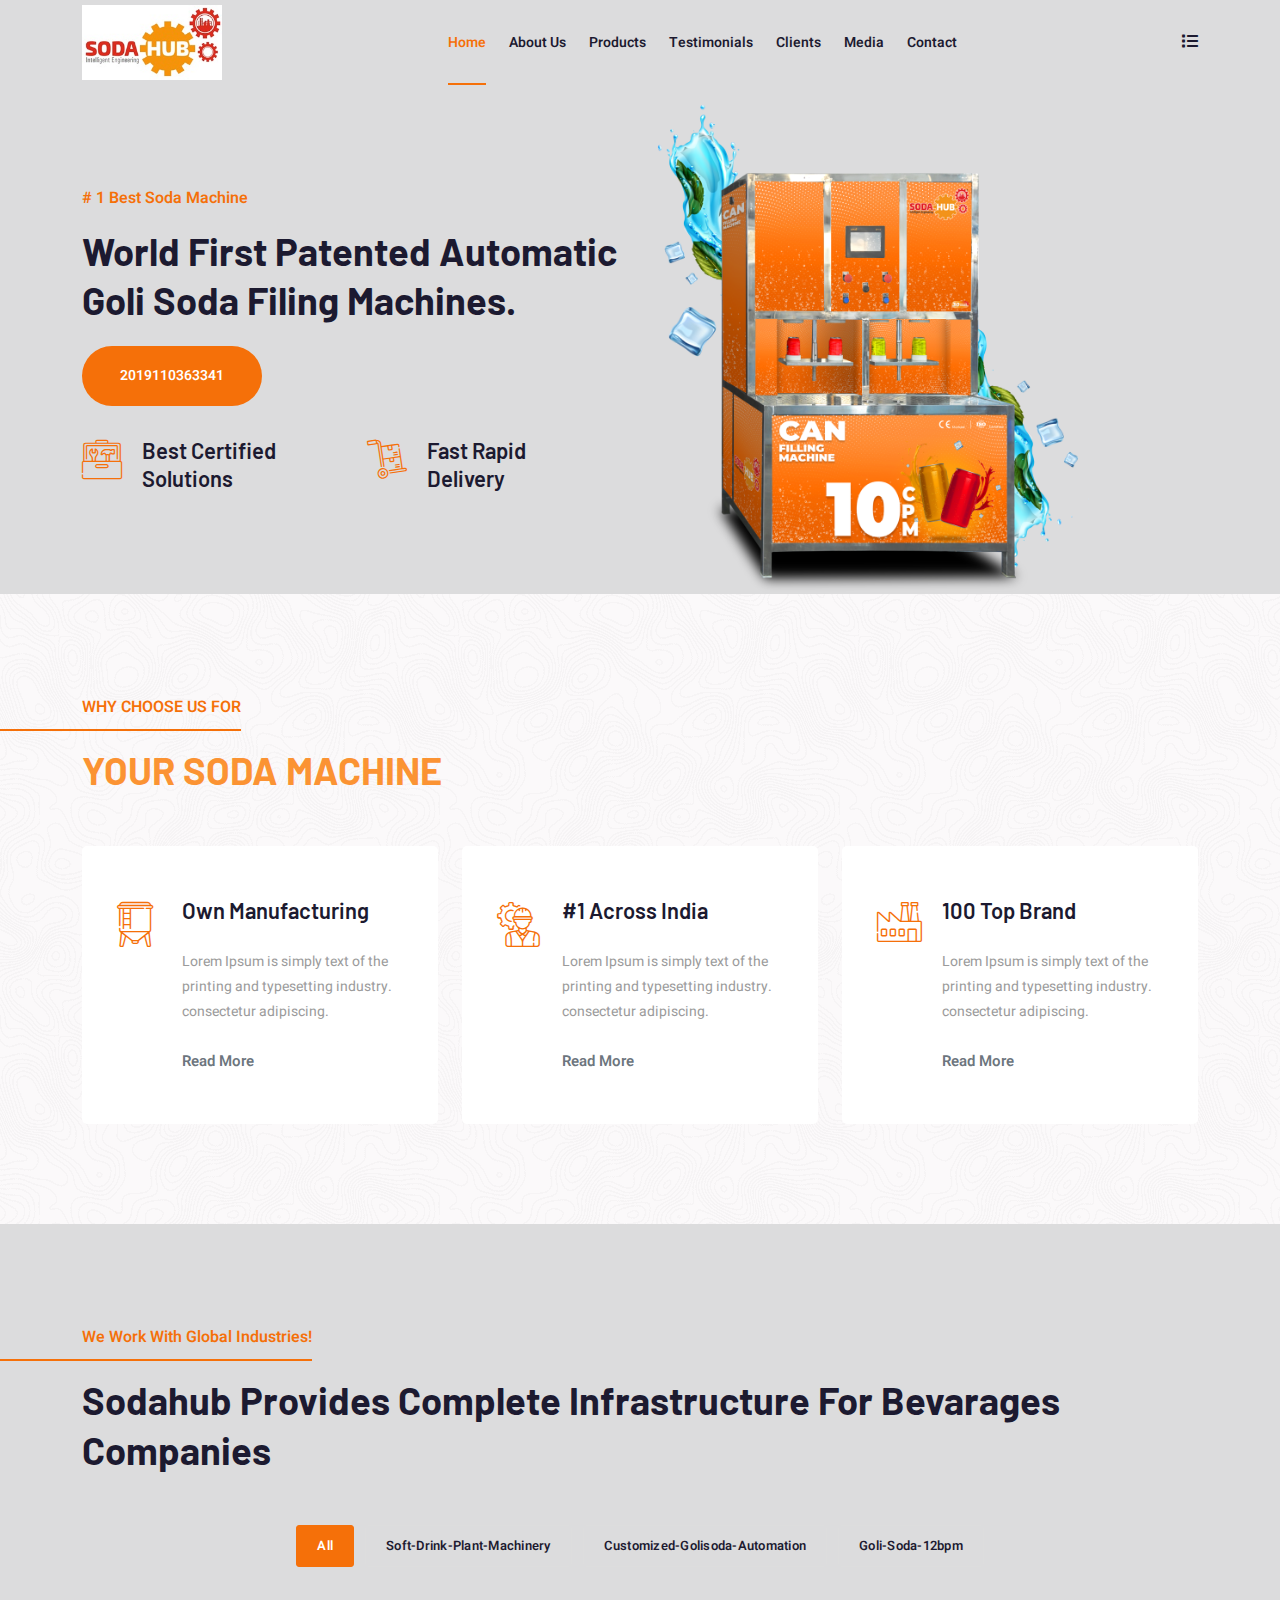
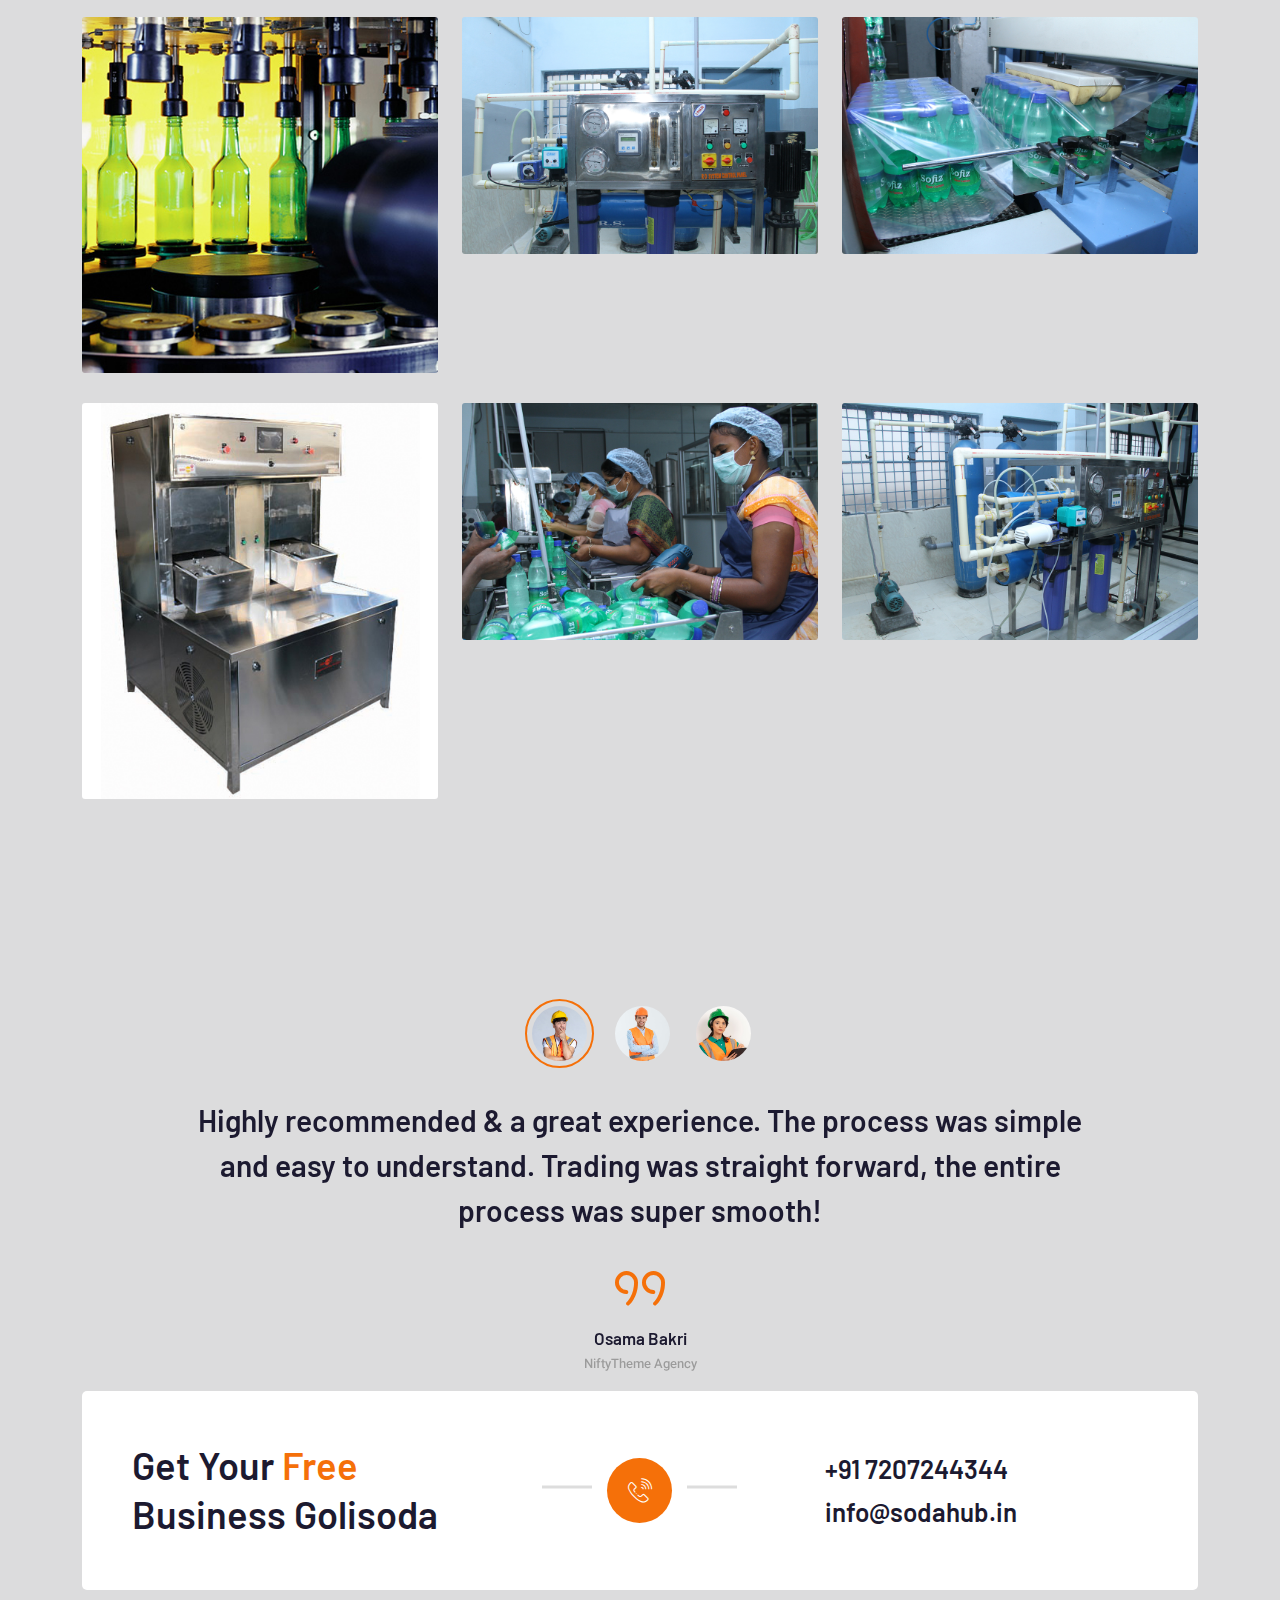
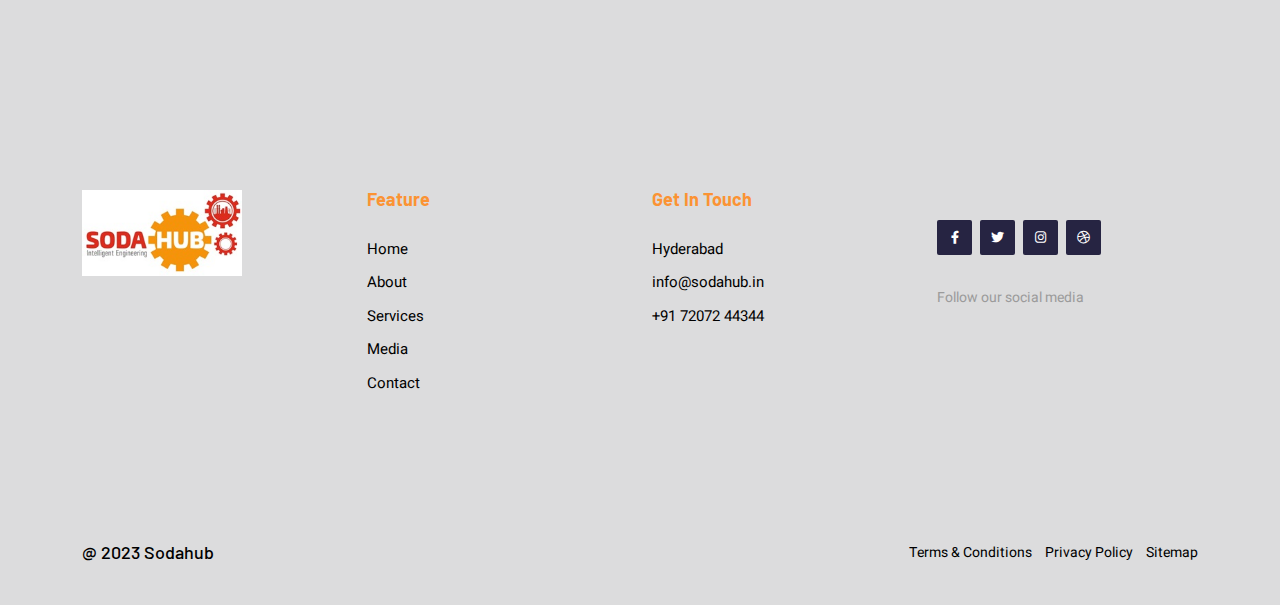
<file: index.html>
<!doctype html>
<html lang="en">

<head>
        <!-- :: Required Meta Tags -->
        <meta charset="utf-8">
        <meta http-equiv="X-UA-Compatible" content="IE=edge">
        <meta name="viewport" content="width=device-width, initial-scale=1, shrink-to-fit=no">
        <meta name="description" content="">
        <meta name="keywords" content="">

        <!-- :: Bootstrap CSS -->
        <link rel="stylesheet" href="assets/css/bootstrap.min.css">

        <!-- :: Favicon -->
        <link rel="icon" type="image/png" href="assets/images/favicon.png">

        <!-- :: Title -->
        <title>SodaHub</title>

        <!-- :: Google Fonts -->
        <link rel="stylesheet" href="https://fonts.googleapis.com/css2?family=Barlow:wght@400;500;600;700&amp;family=Heebo:wght@400;500;600;700&amp;display=swap">

        <!-- :: Fontawesome -->
        <link rel="stylesheet" href="assets/fonts/fontawesome/css/all.min.css">

        <!-- :: Flaticon -->
        <link rel="stylesheet" href="assets/fonts/flaticon/style.css">

        <!-- :: Animate -->
        <link rel="stylesheet" href="assets/css/animate.css">
        
        <!-- :: Owl Carousel -->
        <link rel="stylesheet" href="assets/css/owl.carousel.min.css">
        <link rel="stylesheet" href="assets/css/owl.theme.default.min.css">
        
        <!-- :: Lity -->
        <link rel="stylesheet" href="assets/css/lity.min.css">
        
        <!-- :: Nice Select CSS -->
        <link rel="stylesheet" href="assets/css/nice-select.css">
        
        <!-- :: Magnific Popup CSS -->
        <link rel="stylesheet" href="assets/css/magnific-popup.css">

        <!-- :: Style CSS -->
        <link rel="stylesheet" href="assets/css/style.css">

        <!-- :: Style Responsive CSS -->
        <link rel="stylesheet" href="assets/css/responsive.css">

        <style>


            .firstsection {
              margin-top: 100px;
            }

            @media only screen and (max-width: 600px) {
              .firstsection {
                margin-top: 20px;
              }
            }
                 


        .firstheroimage {
              margin-top: -80px;
            }

            @media only screen and (max-width: 600px) {
              .firstheroimage {
                margin-top: -40px;
              }
            }



        </style>

       
    </head>
    <body>
        <!-- :: Loading -->
       <div class="loading">
            <div class="loading-box">
                <div class="lds-roller">
                    <div></div>
                    <div></div>
                    <div></div>
                    <div></div>
                    <div></div>
                    <div></div>
                    <div></div>
                    <div></div>
                </div>
            </div>
        </div> 
        
        <!-- :: All Navbar -->
        <header class="all-navbar home-2">
            
            <!-- :: Navbar -->
            <nav class="nav-bar">
                <div class="container">
                    <div class="content-box d-flex align-items-center justify-content-between">
                        <div class="logo">
                            <a href="index.html" class="logo-nav">
                                <img class="img-fluid one" src="assets/images/logo/sodahub-logo.png" alt="01 Logo">
                                <img class="img-fluid two" src="assets/images/logo/sodahub-logo.png" alt="02 Logo">
                            </a>
                            <a href="#open-nav-bar-menu" class="open-nav-bar">
                                <span></span>
                                <span></span>
                                <span></span>
                            </a>
                        </div>
                        <div class="nav-bar-links" id="open-nav-bar-menu">
                            <ul class="level-1">
                                <li class="item-level-1 ">
                                    <a href="index.html" class="link-level-1 color-active">Home</a>
                                   
                                </li>
                                <li class="item-level-1 ">
                                    <a href="about.html" class="link-level-1">About Us</a>
                                 
                                </li>
                                <li class="item-level-1">
                                     <a href="products.html" class="link-level-1 ">Products</a>
                                    
                                </li>
                                <li class="item-level-1 ">
                                    <a href="testimonial.html" class="link-level-1">Testimonials</a>
                                    
                                </li>
                                <li class="item-level-1 ">
                                    <a href="#" class="link-level-1">Clients</a>
                                    
                                </li>
                                <li class="item-level-1 ">
                                    <a href="media.html" class="link-level-1">Media</a>
                                    
                                </li>
                                <li class="item-level-1">
                                    <a href="contact.html" class="link-level-1">Contact</a>
                                </li>
                            </ul>
                        </div>
                        <ul class="nav-bar-tools d-flex align-items-center justify-content-between">
                            
                            <li class="item">
                                <span class="menu-icon open"><i class="fas fa-list"></i></span>
                            </li>
                           
                        </ul>
                    </div>
                </div>
            </nav>
        </header>
        
        <!-- :: Search Box -->
        <div class="search-box">
            <form>
                <input type="search" placeholder="Search Here....." required>
                <button type="submit"><i class="fas fa-search"></i></button>
            </form>
            <span class="search-box-icon exit"><i class="fas fa-times"></i></span>
        </div>
        
        <!-- :: Menu Box -->
        <div class="menu-box">
            <div class="inner-menu">
                <div class="website-info">
                    <a href="index.html" class="logo"><img class="img-fluid" src="assets/images/logo/sodahub-logo.png" alt="02 Logo"></a>
                    <p>Soda Hub Industrial Automation (SHIA) are the leading Engineering Solutions provider since 1994 in the fields of Retailing, Distribution, Manufacturing, Industrial Automation, Plant Engineering Design, Manufacturing Integration & Intelligence.</p>
                </div>
                <div class="contact-info">
                    <h4>Contact Info</h4>
                    <div class="contact-box">
                        <i class="ar-icons-call"></i>
                        <div class="box">
                            <a class="phone" href="tel:+917207244344">+91 72072 44344</a>
                          
                        </div>
                    </div>
                    <div class="contact-box">
                        <i class="ar-icons-email"></i>
                        <div class="box">
                            <a class="mail" href="mailto:support@SodaHub.com">support@SodaHub.com</a>
                            
                        </div>
                    </div>
                    <div class="contact-box">
                        <i class="ar-icons-location"></i>
                        <div class="box">
                            <p>Hyderabad</p>
                            <p>India.</p>
                        </div>
                    </div>
                </div>
                <div class="follow-us">
                    <h4>Follow Us</h4>
                    <ul class="icon-follow">
                        <li><a href="https://www.facebook.com/sodahub.industrialautomation"><i class="fab fa-facebook-f"></i></a></li>
                        <li><a href="https://twitter.com/i/flow/login?redirect_after_login=%2Fsoda_hub"><i class="fab fa-twitter"></i></a></li>
                        <li><a href="https://www.instagram.com/Sodahub_shia/"><i class="fab fa-instagram"></i></a></li>
                        <!-- <li><a href="#"><i class="fab fa-linkedin-in"></i></a></li> -->
                    </ul>
                </div>
                <span class="menu-box-icon exit"><i class="fas fa-times"></i></span>
            </div>
        </div>
        
        <!-- :: Home  -->
        <section class="about-us home-3 firstsection" >
            <div class="container">
                <div class="row">
                   
                    <div class="col-lg-6 ">
                        <div class="about-us-text-box align-items-center justify-content-center">
                            <div class="sec-title home-3">
                                <h2># 1 Best Soda Machine</h2>
                                <h3>World First Patented Automatic Goli Soda Filing Machines.</h3>

                                <div class="about-btn">
                                   <a href="03_about-us.html" class="btn-1 btn-3"><span>2019110363341</span></a>
                                </div>
                                
                            </div>
                            <div class="features-style-2">
                                <div class="row">
                                    <div class="col-sm-6">
                                        <div class="item">
                                            <i class="ar-icons-toolbox"></i>
                                            <div class="content-box">
                                                <h5>Best Certified<br>Solutions</h5>
                                               
                                            </div>
                                        </div>
                                    </div>
                                    <div class="col-sm-6">
                                        <div class="item">
                                            <i class="ar-icons-trolley"></i>
                                            <div class="content-box">
                                                <h5>Fast Rapid<br>delivery</h5>
                                               
                                            </div>
                                        </div>
                                    </div>
                                </div>
                            </div>
                            
                        </div>
                    </div>

                     <div class="col-lg-6">

                        <img src="assets/images/firstimage.png" class="img-fluid firstheroimage" style="width:80%" >
                        
                    </div>


                </div>
            </div>
        </section>
        
        <!-- :: Services -->
        <section class="services home-2 home-3 py-100-70">
            <div class="container">
                <div class="sec-title home-3 home-3">
                    <div class="row">
                        <div class="col-lg-12">
                            <h2>WHY CHOOSE US FOR</h2>
                            <h3>   <span style="color:#FB9333">YOUR SODA MACHINE</span></h3>
                        </div>
                       
                    </div>
                </div>
                <div class="row">
                    <div class="col-md-6 col-lg-4">
                        <div class="item-box">
                            <span></span>
                            <i class="ar-icons-tank"></i>
                            <div class="content-box">
                                <h4>Own Manufacturing</h4>
                                <p>Lorem Ipsum is simply text of the printing and typesetting industry. consectetur adipiscing.</p>
                                <a class="more" href="03_services.html">Read More</a>
                            </div>
                        </div>
                    </div>
                    <div class="col-md-6 col-lg-4">
                        <div class="item-box">
                            <span></span>
                            <i class="ar-icons-worker"></i>
                            <div class="content-box">
                                <h4>#1  Across India</h4>
                                <p>Lorem Ipsum is simply text of the printing and typesetting industry. consectetur adipiscing.</p>
                                <a class="more" href="03_services.html">Read More</a>
                            </div>
                        </div>
                    </div>
                    <div class="col-md-6 col-lg-4">
                        <div class="item-box">
                            <span></span>
                            <i class="ar-icons-factory"></i>
                            <div class="content-box">
                                <h4>100 Top Brand</h4>
                                <p>Lorem Ipsum is simply text of the printing and typesetting industry. consectetur adipiscing.</p>
                                <a class="more" href="03_services.html">Read More</a>
                            </div>
                        </div>
                    </div>
                    
                </div>
            </div>
        </section>
        
        <!-- :: Projects -->
        <section class="projects home-2 py-100-70">
            <div class="container">
                <div class="sec-title home-3">
                    <div class="row">
                        <div class="col-lg-12">
                            <h2>We work with global Industries!</h2>
                            <h3>Sodahub provides complete infrastructure for bevarages companies</h3>
                        </div>
                       
                    </div>
                </div>
                <div class="projects-list text-center">
                    <ul class="list-name-projects">
                        <li data-filter="all" class="active mixitup-control-active">All</li>
                        <li data-filter=".sdpm">soft-drink-plant-machinery</li>
                        <li data-filter=".cia">customized-golisoda-automation</li>
                        <li data-filter=".golisoda">goli-soda-12bpm</li>
                       
                    </ul>
                </div>
                <div class="row all-projects">
                    <div class="col-md-6 col-lg-4 mix cia">
                        <div class="projects-item">
                            <span></span>
                            <div class="img-box">
                                <img class="img-fluid projects-item-img" src="assets/images/services/Customized-Industrial-Automation.jpg" alt="01 projects">
                            </div>
                            <div class="hover-box">
                                <div class="text-box">
                                    <div class="tags"><a href="03_projects.html">Customized  &amp; Industrial, </a><a href="03_projects.html">Automation</a></div>
                                    <h4><a href="03_projects.html">Customized Industrial Automation</a></h4>
                                </div>
                                <ul class="projects-icon">
                                    <li><a href="03_projects.html"><i class="fas fa-link"></i></a></li>
                                    <li><a class="popup" href="assets/images/services/Customized-Industrial-Automation.jpg"><i class="far fa-eye"></i></a></li>
                                </ul>
                            </div>
                        </div>
                    </div>
                    <div class="col-md-6 col-lg-4 mix sdpm">
                        <div class="projects-item">
                            <span></span>
                            <div class="img-box">
                                <img class="img-fluid projects-item-img" src="assets/images/services/softdrink/60bpmcarbonated.jpg" alt="06 projects">
                            </div>
                            <div class="hover-box">
                                <div class="text-box">
                                    <div class="tags"><a href="03_projects.html">60 </a><a href="03_projects.html"> BPM Carbonated</a></div>
                                    <h4><a href="03_projects.html"> Soft Drink Plant & Machinery</a></h4>
                                </div>
                                <ul class="projects-icon">
                                    <li><a href="03_projects.html"><i class="fas fa-link"></i></a></li>
                                    <li><a class="popup" href="assets/images/services/softdrink/60bpmcarbonated.jpg"><i class="far fa-eye"></i></a></li>
                                </ul>
                            </div>
                        </div>
                    </div>
                   
                     <div class="col-md-6 col-lg-4 mix sdpm">
                        <div class="projects-item">
                            <span></span>
                            <div class="img-box">
                                <img class="img-fluid projects-item-img" src="assets/images/services/softdrink/40bpmcarbonated.jpg" alt="06 projects">
                            </div>
                            <div class="hover-box">
                                <div class="text-box">
                                    <div class="tags"><a href="03_projects.html">40 </a><a href="03_projects.html"> BPM Carbonated</a></div>
                                    <h4><a href="03_projects.html">Soft Drink Plant & Machinery</a></h4>
                                </div>
                                <ul class="projects-icon">
                                    <li><a href="03_projects.html"><i class="fas fa-link"></i></a></li>
                                    <li><a class="popup" href="assets/images/services/softdrink/40bpmcarbonated.jpg"><i class="far fa-eye"></i></a></li>
                                </ul>
                            </div>
                        </div>
                    </div>
                    <div class="col-md-6 col-lg-4 mix golisoda">
                        <div class="projects-item">
                            <span></span>
                            <div class="img-box">
                                <img class="img-fluid projects-item-img" src="assets/images/services/golisoda/GOLI-SODA-12BPM.jpg" alt="05 projects">
                            </div>
                            <div class="hover-box">
                                <div class="text-box">
                                    <div class="tags"><a href="03_projects.html">manufacturing, </a><a href="03_projects.html">golisoda</a></div>
                                    <h4><a href="03_projects.html">mantabo ball industry</a></h4>
                                </div>
                                <ul class="projects-icon">
                                    <li><a href="03_projects.html"><i class="fas fa-link"></i></a></li>
                                    <li><a class="popup" href="assets/images/services/golisoda/GOLI-SODA-12BPM.jpg"><i class="far fa-eye"></i></a></li>
                                </ul>
                            </div>
                        </div>
                    </div>

                       <div class="col-md-6 col-lg-4 mix sdpm">
                        <div class="projects-item">
                            <span></span>
                            <div class="img-box">
                                <img class="img-fluid projects-item-img" src="assets/images/services/softdrink/20bpmcarbonated.jpg" alt="06 projects">
                            </div>
                            <div class="hover-box">
                                <div class="text-box">
                                    <div class="tags"><a href="03_projects.html">20 </a><a href="03_projects.html"> BPM Carbonated</a></div>
                                    <h4><a href="03_projects.html">Soft Drink Plant & Machinery</a></h4>
                                </div>
                                <ul class="projects-icon">
                                    <li><a href="03_projects.html"><i class="fas fa-link"></i></a></li>
                                    <li><a class="popup" href="assets/images/services/softdrink/20bpmcarbonated.jpg"><i class="far fa-eye"></i></a></li>
                                </ul>
                            </div>
                        </div>
                    </div>


                   

                       <div class="col-md-6 col-lg-4 mix sdpm">
                        <div class="projects-item">
                            <span></span>
                            <div class="img-box">
                                <img class="img-fluid projects-item-img" src="assets/images/services/softdrink/8bpm.jpg" alt="06 projects">
                            </div>
                            <div class="hover-box">
                                <div class="text-box">
                                    <div class="tags"><a href="03_projects.html">8 </a><a href="03_projects.html"> BPM Carbonated</a></div>
                                    <h4><a href="03_projects.html">Soft Drink Plant & Machinery</a></h4>
                                </div>
                                <ul class="projects-icon">
                                    <li><a href="03_projects.html"><i class="fas fa-link"></i></a></li>
                                    <li><a class="popup" href="assets/images/services/softdrink/8bpm.jpg"><i class="far fa-eye"></i></a></li>
                                </ul>
                            </div>
                        </div>
                    </div>
                   
                </div>
            </div>
        </section>
     
     
        <!-- :: Testimonial -->
        <section class="testimonial py-100">
            <div class="container">
                <div class="row">
                    <div class="col-md-10 offset-md-1">
                        <div class="testimonial-carousel owl-carousel owl-theme">
                            <div class="item-box">
                                <div class="text-box">Highly recommended &amp; a great experience. The process was simple and easy to understand. Trading was straight forward, the entire process was super smooth!</div>
                                <div class="item-name text-center">
                                    <i class="ar-icons-right-quote"></i>
                                    <h5>Osama Bakri</h5>
                                    <span>NiftyTheme Agency</span>
                                </div>
                            </div>
                            <div class="item-box">
                                <div class="text-box">Highly recommended &amp; a great experience. The process was simple and easy to understand. Trading was straight forward, the entire process was super smooth!</div>
                                <div class="item-name text-center">
                                    <i class="ar-icons-right-quote"></i>
                                    <h5>Nour Ramadan</h5>
                                    <span>AR-Coder Agency</span>
                                </div>
                            </div>
                            <div class="item-box">
                                <div class="text-box">Highly recommended &amp; a great experience. The process was simple and easy to understand. Trading was straight forward, the entire process was super smooth!</div>
                                <div class="item-name text-center">
                                    <i class="ar-icons-right-quote"></i>
                                    <h5>Amina Taha</h5>
                                    <span>Founder &amp; CEO</span>
                                </div>
                            </div>
                        </div>
                    </div>
                </div>
            </div>
              
                    
               <!-- :: Get Update -->

               <div class="container">
                    <div class="get-update">
                        <div class="row">
                            <div class="col-lg-4">
                                <h5>Get Your <span>Free</span> Business golisoda</h5>
                            </div>
                            <div class="col-lg-4 d-flex justify-content-center align-items-center">
                                <div class="phone">
                                    <a href="tel:01212843661" class="pulse">
                                        <i class="ar-icons-phone"></i>
                                    </a>
                                </div>
                            </div>
                            <div class="col-lg-4 d-flex align-items-center justify-content-between">
                                <div>
                                    <a class="phone-mail" href="tel:+917207244344">+91 7207244344</a>
                                    <a class="phone-mail" href="mailto:info@sodahub.in">info@sodahub.in</a>
                                </div>
                            </div>
                        </div>
                    </div>
                </div>

        </section>
       
      
        
        <!-- :: Footer -->
        <footer class="footer">
            <div class="container">
                <div class="row">
                    <div class="col-sm-12 col-md-6 col-lg-3">
                        <div class="logo">
                            <img class="img-fluid" src="assets/images/logo/sodahub-logo.png" alt="Footer Logo">
                            
                        </div>
                    </div>
                    <div class="col-sm-6 col-md-6 col-lg-3">
                        <div class="footer-title">
                            <h4>Feature</h4>
                        </div>
                        <ul class="links">
                            
                            
                            <li><a href="index.html">Home</a></li>
                            <li><a href="about.html">About</a></li>
                            <li><a href="service.html">Services</a></li>
                            <li><a href="media.html">Media</a></li>
                            <li><a href="contact.html">Contact</a></li>
                        </ul>
                    </div>
                  
                    <div class="col-sm-6 col-md-6 col-lg-3">
                        <div class="footer-title">
                            <h4>Get In Touch</h4>
                        </div>
                        <ul class="links">
                            <li><a href="https://maps.app.goo.gl/ZidrGAbz4nAprit97">Hyderabad</a></li>
                            <li><a href="mailto:info@sodahub.in">info@sodahub.in</a></li>
                            <li><a href="tel:+917207244344">+91 72072 44344</a></li>
                            
                        </ul>
                    </div>
                    <div class="col-sm-12 col-md-6 col-lg-3">
                        <div class="footer-title">
                             <ul class="icon">
                                    <li><a href="#"><i class="fab fa-facebook-f"></i></a></li>
                                    <li><a href="#"><i class="fab fa-twitter"></i></a></li>
                                    <li><a href="#"><i class="fab fa-instagram"></i></a></li>
                                    <li><a href="#"><i class="fab fa-dribbble"></i></a></li>
                             </ul>

                            <p>Follow our social media</p>
                        </div>
                       
                        
                    </div>
                </div>
            </div>
            <div class="copyright">
                <div class="container">
                    <p>@ 2023 Sodahub</p>
                    <ul>
                        <li><a href="#">Terms &amp; Conditions </a></li>
                        <li><a href="#">Privacy Policy</a></li>
                        <li><a href="#">Sitemap</a></li>
                    </ul>
                </div>
            </div>
        </footer>
        
        <!-- :: Scroll UP -->
        <div class="scroll-up">
            <a class="move-section" href="#page">
                <i class="fas fa-long-arrow-alt-up"></i>
            </a>
        </div>
        
        <!-- :: JavaScript Files -->
        <!-- :: jQuery JS -->
        <script src="assets/js/jquery-3.6.0.min.js"></script>

        <!-- :: Bootstrap JS Bundle With Popper JS -->
        <script src="assets/js/bootstrap.bundle.min.js"></script>
        
        <!-- :: Owl Carousel JS -->
        <script src="assets/js/owl.carousel.min.js"></script>
        
        <!-- :: Lity -->
        <script src="assets/js/lity.min.js"></script>
        
        <!-- :: Nice Select -->
        <script src="assets/js/jquery.nice-select.min.js"></script>
        
        <!-- :: Waypoints -->
        <script src="assets/js/jquery.waypoints.min.js"></script>

        <!-- :: CounterUp -->
        <script src="assets/js/jquery.counterup.min.js"></script>
        
        <!-- :: Magnific Popup -->
        <script src="assets/js/jquery.magnific-popup.min.js"></script>
        
        <!-- :: MixitUp -->
        <script src="assets/js/mixitup.min.js"></script>
        
       
        <!-- :: Main JS -->
        <script src="assets/js/main.js"></script>
        <script src="assets/js/ajax-script.js"></script>
        <script>
            // :: Setup Mixitup
            var containerEl = document.querySelector('.all-projects');
            var mixer = mixitup(containerEl);
        </script>
       
    </body>


</html>
</file>
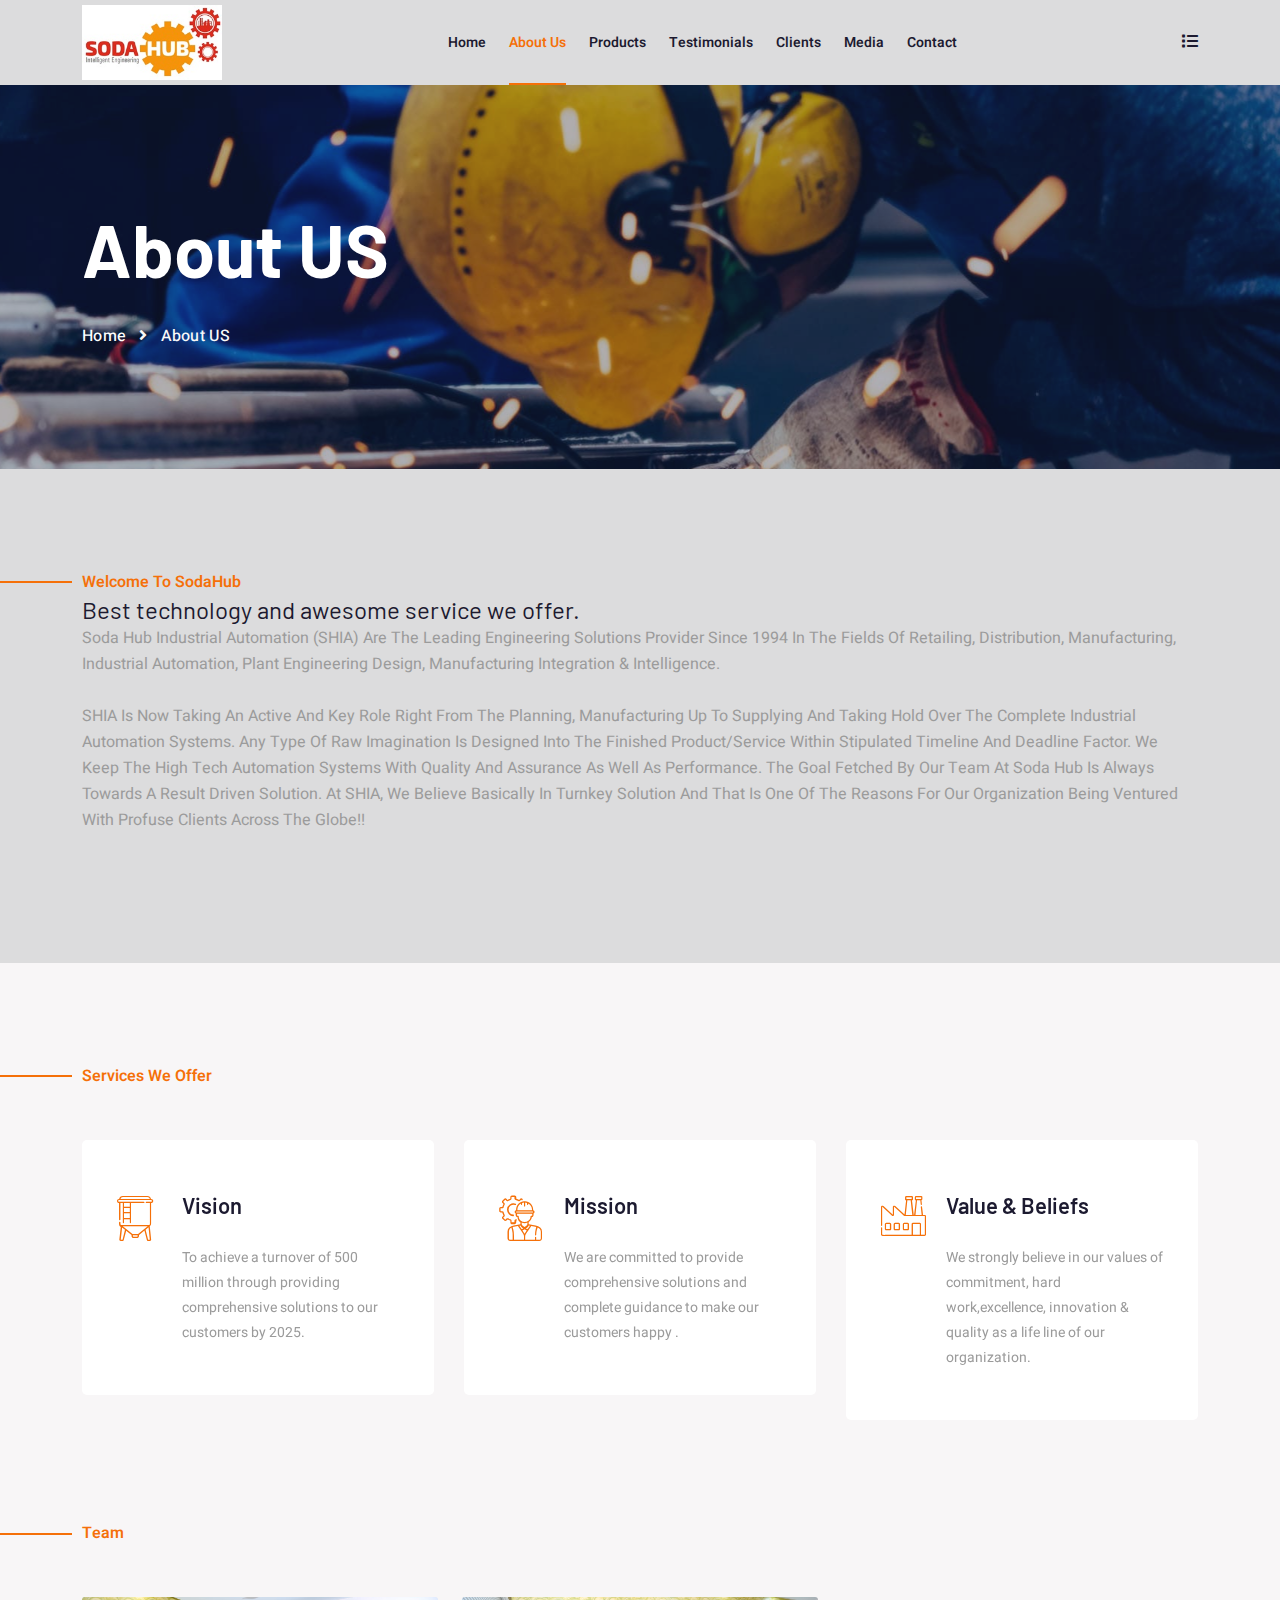
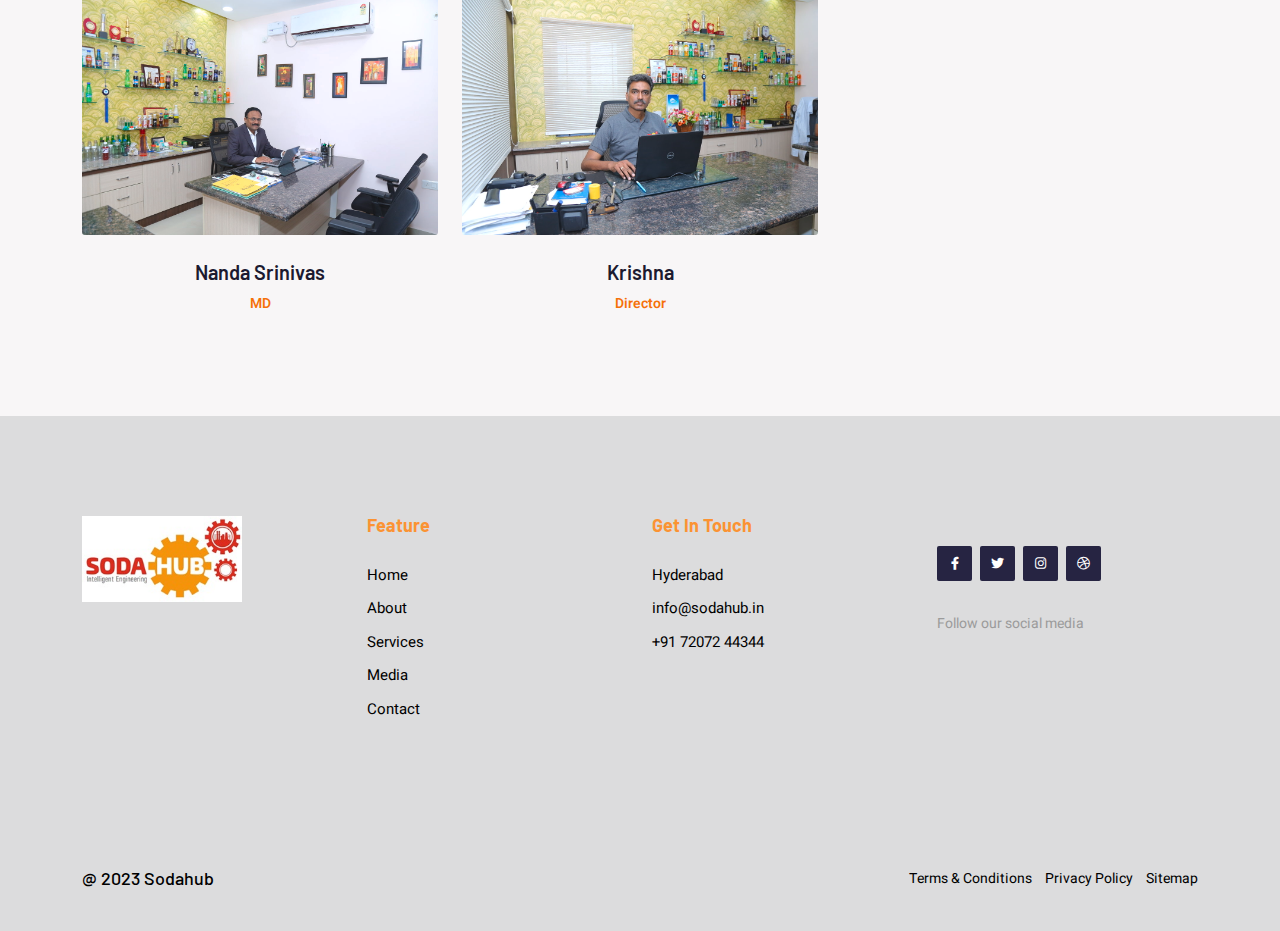
<file: about.html>
<!doctype html>
<html lang="en">    
<head>
        <!-- :: Required Meta Tags -->
        <meta charset="utf-8">
        <meta http-equiv="X-UA-Compatible" content="IE=edge">
        <meta name="viewport" content="width=device-width, initial-scale=1, shrink-to-fit=no">
        <meta name="description" content="">
        <meta name="keywords" content="">

        <!-- :: Bootstrap CSS -->
        <link rel="stylesheet" href="assets/css/bootstrap.min.css">

        <!-- :: Favicon -->
        <link rel="icon" type="image/png" href="assets/images/favicon.png">

        <!-- :: Title -->
        <title>SodaHub</title>

        <!-- :: Google Fonts -->
        <link rel="stylesheet" href="https://fonts.googleapis.com/css2?family=Barlow:wght@400;500;600;700&amp;family=Heebo:wght@400;500;600;700&amp;display=swap">

        <!-- :: Fontawesome -->
        <link rel="stylesheet" href="assets/fonts/fontawesome/css/all.min.css">

        <!-- :: Flaticon -->
        <link rel="stylesheet" href="assets/fonts/flaticon/style.css">

        <!-- :: Animate -->
        <link rel="stylesheet" href="assets/css/animate.css">
        
        <!-- :: Owl Carousel -->
        <link rel="stylesheet" href="assets/css/owl.carousel.min.css">
        <link rel="stylesheet" href="assets/css/owl.theme.default.min.css">
        
        <!-- :: Lity -->
        <link rel="stylesheet" href="assets/css/lity.min.css">
        
        <!-- :: Nice Select CSS -->
        <link rel="stylesheet" href="assets/css/nice-select.css">
        
        <!-- :: Magnific Popup CSS -->
        <link rel="stylesheet" href="assets/css/magnific-popup.css">

        <!-- :: Style CSS -->
        <link rel="stylesheet" href="assets/css/style.css">

        <!-- :: Style Responsive CSS -->
        <link rel="stylesheet" href="assets/css/responsive.css">

       
    </head>
    <body>
        <!-- :: Loading -->
       <div class="loading">
            <div class="loading-box">
                <div class="lds-roller">
                    <div></div>
                    <div></div>
                    <div></div>
                    <div></div>
                    <div></div>
                    <div></div>
                    <div></div>
                    <div></div>
                </div>
            </div>
        </div> 
        
           <!-- :: All Navbar -->
        <header class="all-navbar home-2">
            
            <!-- :: Navbar -->
            <nav class="nav-bar">
                <div class="container">
                    <div class="content-box d-flex align-items-center justify-content-between">
                        <div class="logo">
                            <a href="index.html" class="logo-nav">
                                <img class="img-fluid one" src="assets/images/logo/sodahub-logo.png" alt="01 Logo">
                                <img class="img-fluid two" src="assets/images/logo/sodahub-logo.png" alt="02 Logo">
                            </a>
                            <a href="#open-nav-bar-menu" class="open-nav-bar">
                                <span></span>
                                <span></span>
                                <span></span>
                            </a>
                        </div>
                        <div class="nav-bar-links" id="open-nav-bar-menu">
                            <ul class="level-1">
                                <li class="item-level-1 ">
                                    <a href="index.html" class="link-level-1 ">Home</a>
                                   
                                </li>
                                <li class="item-level-1">
                                    <a href="about.html" class="link-level-1 color-active">About Us</a>
                                 
                                </li>
                                <li class="item-level-1 ">
                                     <a href="products.html" class="link-level-1">Products</a>
                                    
                                </li>
                                <li class="item-level-1 ">
                                    <a href="testimonial.html" class="link-level-1">Testimonials</a>
                                    
                                </li>
                                <li class="item-level-1 ">
                                    <a href="clients.html" class="link-level-1">Clients</a>
                                    
                                </li>
                                <li class="item-level-1 ">
                                    <a href="media.html" class="link-level-1">Media</a>
                                    
                                </li>
                                <li class="item-level-1">
                                    <a href="contact.html" class="link-level-1">Contact</a>
                                </li>
                            </ul>
                        </div>
                        <ul class="nav-bar-tools d-flex align-items-center justify-content-between">
                            
                            <li class="item">
                                <span class="menu-icon open"><i class="fas fa-list"></i></span>
                            </li>
                           
                        </ul>
                    </div>
                </div>
            </nav>
        </header>
        
      
        
       <!-- :: Menu Box -->
        <div class="menu-box">
            <div class="inner-menu">
                <div class="website-info">
                    <a href="index.html" class="logo"><img class="img-fluid" src="assets/images/logo/sodahub-logo.png" alt="02 Logo"></a>
                    <p>Soda Hub Industrial Automation (SHIA) are the leading Engineering Solutions provider since 1994 in the fields of Retailing, Distribution, Manufacturing, Industrial Automation, Plant Engineering Design, Manufacturing Integration & Intelligence.</p>
                </div>
                <div class="contact-info">
                    <h4>Contact Info</h4>
                    <div class="contact-box">
                        <i class="ar-icons-call"></i>
                        <div class="box">
                            <a class="phone" href="tel:+917207244344">+91 72072 44344</a>
                          
                        </div>
                    </div>
                    <div class="contact-box">
                        <i class="ar-icons-email"></i>
                        <div class="box">
                            <a class="mail" href="mailto:support@SodaHub.com">support@SodaHub.com</a>
                            
                        </div>
                    </div>
                    <div class="contact-box">
                        <i class="ar-icons-location"></i>
                        <div class="box">
                            <p>Hyderabad</p>
                            <p>India.</p>
                        </div>
                    </div>
                </div>
                <div class="follow-us">
                    <h4>Follow Us</h4>
                    <ul class="icon-follow">
                        <li><a href="https://www.facebook.com/sodahub.industrialautomation"><i class="fab fa-facebook-f"></i></a></li>
                        <li><a href="https://twitter.com/i/flow/login?redirect_after_login=%2Fsoda_hub"><i class="fab fa-twitter"></i></a></li>
                        <li><a href="https://www.instagram.com/Sodahub_shia/"><i class="fab fa-instagram"></i></a></li>
                        <!-- <li><a href="#"><i class="fab fa-linkedin-in"></i></a></li> -->
                    </ul>
                </div>
                <span class="menu-box-icon exit"><i class="fas fa-times"></i></span>
            </div>
        </div>
        
		<!-- :: Breadcrumb Header -->
        <section class="breadcrumb-header style-2" id="page" style="background-image: url(assets/images/header/02_breadcrumb-header.jpg)">
            <div class="overlay"></div>
            <div class="container">
                <div class="row">
                    <div class="col-md-8">
                        <div class="banner">
                            <h1>About US </h1>
                            <ul>
                                <li><a href="index.html">Home</a></li>
                                <li><i class="fas fa-angle-right"></i></li>
                                <li>About US </li>
                            </ul>
                        </div>
                    </div>
                </div>
            </div>
        </section>
		
		<!-- :: About US -->
        <section class="about-us home-2 py-100" id="start">
            <div class="container">
                <div class="row">
                    <div class="col-lg-12">
                        <div class="about-us-text-box">
                            <div class="sec-title home-2">
                                <h2>Welcome to SodaHub</h2>
                                <h4>Best technology and awesome service we offer.</h4>
                                <p class="sec-explain">
                                    Soda Hub Industrial Automation (SHIA) are the leading Engineering Solutions provider since 1994 in the fields of Retailing, Distribution, Manufacturing, Industrial Automation, Plant Engineering Design, Manufacturing Integration & Intelligence.
   
                                     <br><br>

                                     SHIA is now taking an active and key role right from the planning, manufacturing up to supplying and taking hold over the complete Industrial Automation Systems. Any type of raw imagination is designed into the finished product/service within stipulated Timeline and Deadline factor. We keep the High tech automation systems with Quality and assurance as well as performance. The goal fetched by our team at Soda Hub is always towards a result driven solution. At SHIA, we believe basically in Turnkey solution and that is one of the reasons for our organization being ventured with profuse clients across the Globe!!</p>
                            </div>
						
							
                        </div>
                    </div>
					
                </div>
            </div>
        </section>


        <!-- :: Services -->
        <section class="services home-2">
            
            <div class="container">
                <div class="sec-title home-2">
                    <div class="row">
                        <div class="col-lg-5">
                            <h2>Services we offer</h2>
                            
                        </div>
                        
                    </div>
                </div>
                <div class="services-carousel owl-carousel owl-theme">
                    

                    <div class="services-carousel-item item-1">
                       
                        <div class="item-box">
                            <i class="ar-icons-tank"></i>
                            <div class="content-box">
                                <h4>Vision</h4>
                                <p>To achieve a turnover of 500 million through providing comprehensive
                                    solutions to our customers by 2025.</p>                          
                            </div>
                        </div>
                    </div>


                    <div class="services-carousel-item item-2">
                      
                        <div class="item-box">
                            <i class="ar-icons-worker"></i>
                            <div class="content-box">
                                <h4>Mission</h4>
                                <p> We are committed to provide comprehensive solutions and complete guidance to make our 
                                    customers happy .</p>
                                
                            </div>
                        </div>
                    </div>


                    <div class="services-carousel-item item-3">
                        
                        <div class="item-box">
                            <i class="ar-icons-factory"></i>
                            <div class="content-box">
                                <h4>Value & Beliefs</h4>
                                <p>We strongly believe in our values of commitment, hard work,excellence,  innovation
                                   & quality as a life line of our organization.</p>
                                
                            </div>
                        </div>
                    </div>
                   
                    
                </div>
            </div>
        </section>
        
		
        
        <!-- :: Team -->
        <section class="team home-2 py-100-70">
            <div class="container">
                <div class="sec-title home-2">
                    <div class="row">
                        <div class="col-lg-5">
                            <h2>Team</h2>
                           
                        </div>
                      
                    </div>
                </div>
                <div class="row">
                    <div class="col-md-6 col-lg-4">
                        <div class="team-box">
                            <div class="img-box">
                                <img class="img-fluid" src="assets/images/team/md.jpg" alt="01 team">
                                <div class="img-box-hover">
                                    <ul>
                                        <li><a href="#"><i class="fab fa-facebook-f"></i></a></li>
                                        <li><a href="#"><i class="fab fa-twitter"></i></a></li>
                                        <li><a href="#"><i class="fab fa-instagram"></i></a></li>
                                        <li><a href="#"><i class="fab fa-dribbble"></i></a></li>
                                        <li><a href="#"><i class="fab fa-behance"></i></a></li>
                                    </ul>
                                </div>
                            </div>
                            <div class="text-box text-center">
                                <h5><a href="#">Nanda Srinivas</a></h5>
                                <span>MD</span>
                            </div>
                        </div>
                    </div>
                    <div class="col-md-6 col-lg-4">
                        <div class="team-box">
                            <div class="img-box">
                                <img class="img-fluid" src="assets/images/team/director.jpg" alt="02 team">
                                <div class="img-box-hover">
                                    <ul>
                                        <li><a href="#"><i class="fab fa-facebook-f"></i></a></li>
                                        <li><a href="#"><i class="fab fa-twitter"></i></a></li>
                                        <li><a href="#"><i class="fab fa-instagram"></i></a></li>
                                        <li><a href="#"><i class="fab fa-dribbble"></i></a></li>
                                        <li><a href="#"><i class="fab fa-behance"></i></a></li>
                                    </ul>
                                </div>
                            </div>
                            <div class="text-box text-center">
                                <h5><a href="#">Krishna</a></h5>
                                <span>Director</span>
                            </div>
                        </div>
                    </div>
                    
                </div>
            </div>
        </section>
		
		

        
         
        <!-- :: Footer -->
        <footer class="footer">
            <div class="container">
                <div class="row">
                    <div class="col-sm-12 col-md-6 col-lg-3">
                        <div class="logo">
                            <img class="img-fluid" src="assets/images/logo/sodahub-logo.png" alt="Footer Logo">
                            
                        </div>
                    </div>
                    <div class="col-sm-6 col-md-6 col-lg-3">
                        <div class="footer-title">
                            <h4>Feature</h4>
                        </div>
                        <ul class="links">
                            
                            
                                <li><a href="index.html">Home</a></li>
                                <li><a href="about.html">About</a></li>
                                <li><a href="service.html">Services</a></li>
                                <li><a href="media.html">Media</a></li>
                                <li><a href="contact.html">Contact</a></li>
                        </ul>
                    </div>
                  
                    <div class="col-sm-6 col-md-6 col-lg-3">
                        <div class="footer-title">
                            <h4>Get In Touch</h4>
                        </div>
                        <ul class="links">
                            <li><a href="https://maps.app.goo.gl/ZidrGAbz4nAprit97">Hyderabad</a></li>
                            <li><a href="mailto:info@sodahub.in">info@sodahub.in</a></li>
                            <li><a href="tel:+917207244344">+91 72072 44344</a></li>
                            
                        </ul>
                    </div>
                    <div class="col-sm-12 col-md-6 col-lg-3">
                        <div class="footer-title">
                             <ul class="icon">
                                    <li><a href="#"><i class="fab fa-facebook-f"></i></a></li>
                                    <li><a href="#"><i class="fab fa-twitter"></i></a></li>
                                    <li><a href="#"><i class="fab fa-instagram"></i></a></li>
                                    <li><a href="#"><i class="fab fa-dribbble"></i></a></li>
                             </ul>

                            <p>Follow our social media</p>
                        </div>
                       
                        
                    </div>
                </div>
            </div>
            <div class="copyright">
                <div class="container">
                    <p>@ 2023 Sodahub</p>
                    <ul>
                        <li><a href="#">Terms &amp; Conditions </a></li>
                        <li><a href="#">Privacy Policy</a></li>
                        <li><a href="#">Sitemap</a></li>
                    </ul>
                </div>
            </div>
        </footer>
        
        <!-- :: Scroll UP -->
        <div class="scroll-up">
            <a class="move-section" href="#page">
                <i class="fas fa-long-arrow-alt-up"></i>
            </a>
        </div>
        
        <!-- :: JavaScript Files -->
        <!-- :: jQuery JS -->
        <script src="assets/js/jquery-3.6.0.min.js"></script>

        <!-- :: Bootstrap JS Bundle With Popper JS -->
        <script src="assets/js/bootstrap.bundle.min.js"></script>
        
        <!-- :: Owl Carousel JS -->
        <script src="assets/js/owl.carousel.min.js"></script>
        
        <!-- :: Lity -->
        <script src="assets/js/lity.min.js"></script>
        
        <!-- :: Nice Select -->
        <script src="assets/js/jquery.nice-select.min.js"></script>
        
        <!-- :: Waypoints -->
        <script src="assets/js/jquery.waypoints.min.js"></script>

        <!-- :: CounterUp -->
        <script src="assets/js/jquery.counterup.min.js"></script>
        
        <!-- :: Magnific Popup -->
        <script src="assets/js/jquery.magnific-popup.min.js"></script>
		
		
        <!-- :: MixitUp -->
        <script src="assets/js/mixitup.min.js"></script>
        
        <!-- :: Main JS -->
        <script src="assets/js/main.js"></script><script src="assets/js/ajax-script.js"></script>
        <script>
            // :: Setup Mixitup
            var containerEl = document.querySelector('.all-projects');
            var mixer = mixitup(containerEl);
        </script>

    </body>


</html>
</file>
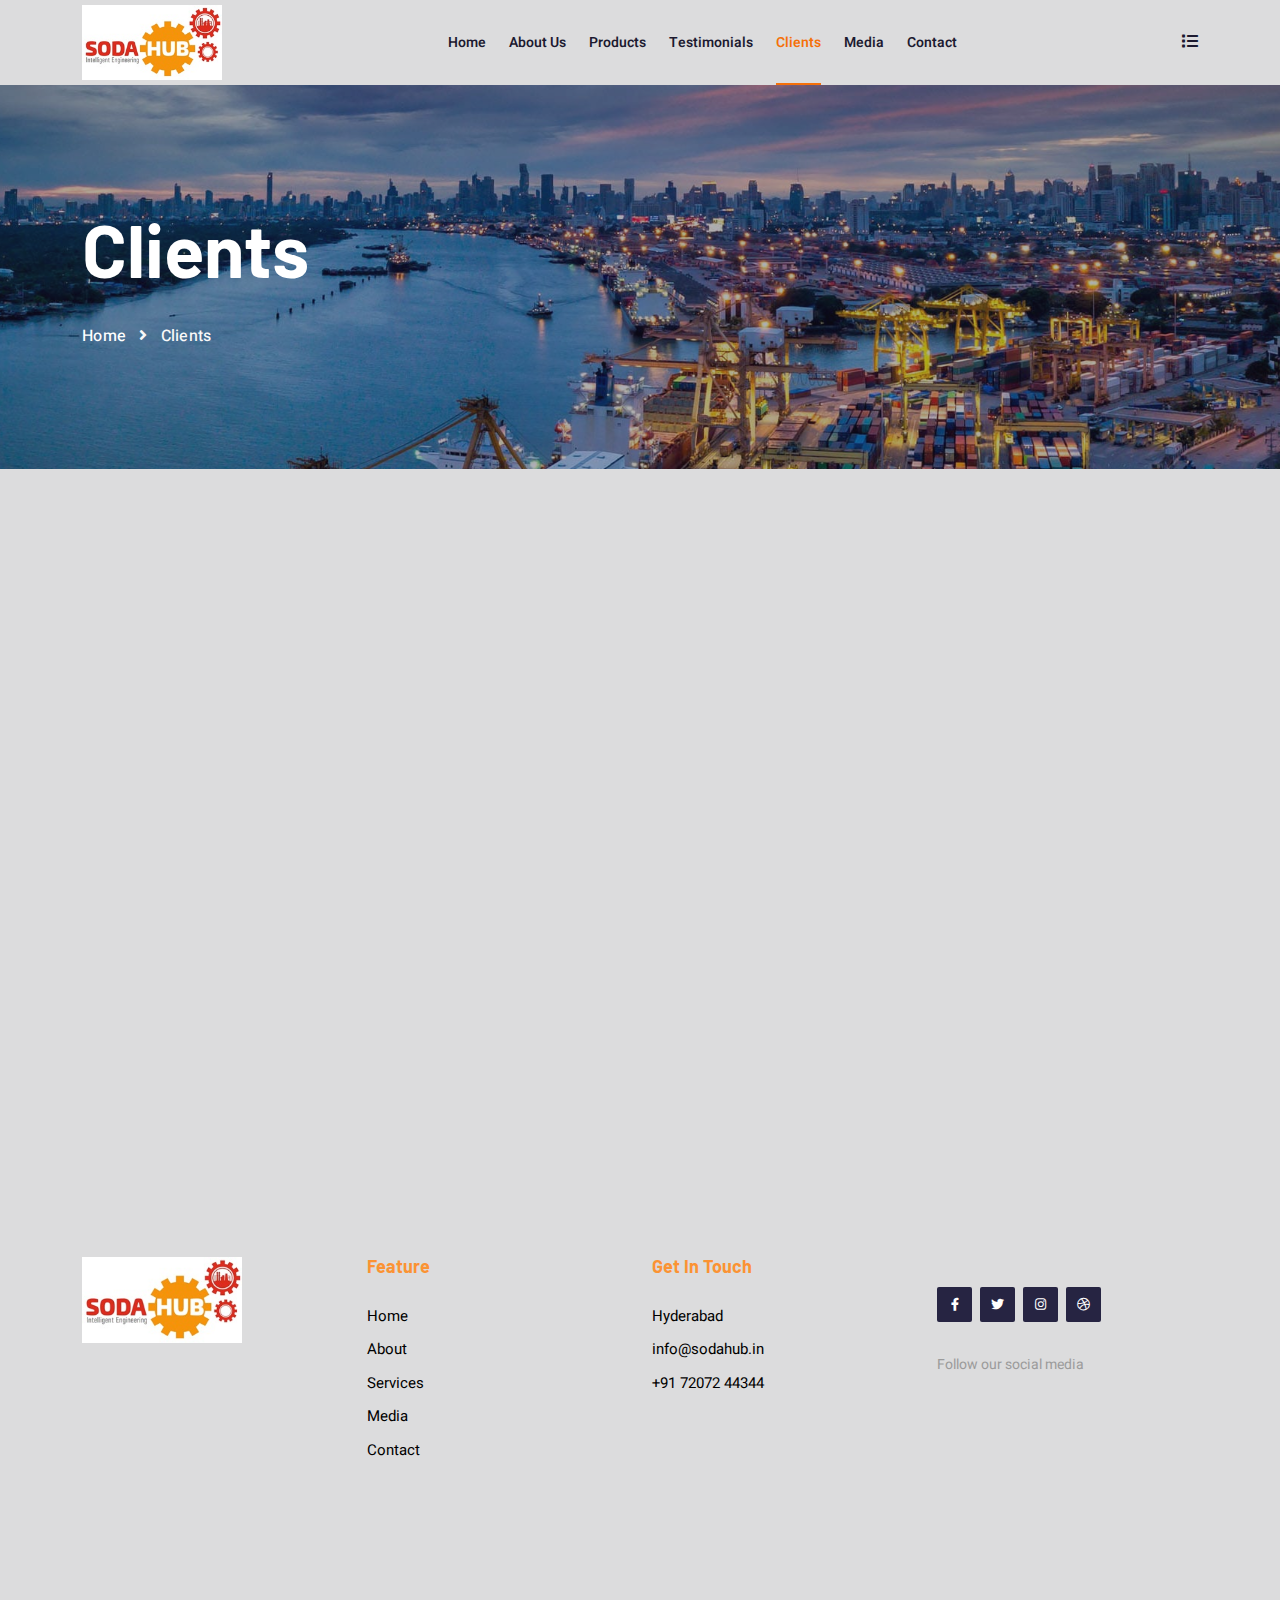
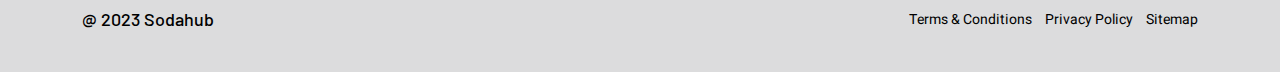
<file: clients.html>
<!doctype html>
<html lang="en">
    
<head>
        <!-- :: Required Meta Tags -->
        <meta charset="utf-8">
        <meta http-equiv="X-UA-Compatible" content="IE=edge">
        <meta name="viewport" content="width=device-width, initial-scale=1, shrink-to-fit=no">
        <meta name="description" content="">
        <meta name="keywords" content="">

        <!-- :: Bootstrap CSS -->
        <link rel="stylesheet" href="assets/css/bootstrap.min.css">

        <!-- :: Favicon -->
        <link rel="icon" type="image/png" href="assets/images/favicon.png">

        <!-- :: Title -->
        <title>SodaHub </title>

        <!-- :: Google Fonts -->
        <link rel="stylesheet" href="https://fonts.googleapis.com/css2?family=Barlow:wght@400;500;600;700&amp;family=Heebo:wght@400;500;600;700&amp;display=swap">

        <!-- :: Fontawesome -->
        <link rel="stylesheet" href="assets/fonts/fontawesome/css/all.min.css">

        <!-- :: Flaticon -->
        <link rel="stylesheet" href="assets/fonts/flaticon/style.css">

        <!-- :: Animate -->
        <link rel="stylesheet" href="assets/css/animate.css">
        
        <!-- :: Owl Carousel -->
        <link rel="stylesheet" href="assets/css/owl.carousel.min.css">
        <link rel="stylesheet" href="assets/css/owl.theme.default.min.css">
        
        <!-- :: Lity -->
        <link rel="stylesheet" href="assets/css/lity.min.css">
        
        <!-- :: Nice Select CSS -->
        <link rel="stylesheet" href="assets/css/nice-select.css">
        
        <!-- :: Magnific Popup CSS -->
        <link rel="stylesheet" href="assets/css/magnific-popup.css">

        <!-- :: Style CSS -->
        <link rel="stylesheet" href="assets/css/style.css">

        <!-- :: Style Responsive CSS -->
        <link rel="stylesheet" href="assets/css/responsive.css">

        <!--[if lt IE 9]>
                <script src="https://oss.maxcdn.com/libs/html5shiv/3.7.0/html5shiv.js"></script>
                <script src="https://oss.maxcdn.com/libs/respond.js/1.4.2/respond.min.js"></script>
            <![endif]-->
    </head>
    <body>
        <!-- :: Loading -->
        <div class="loading">
            <div class="loading-box">
                <div class="lds-roller">
                    <div></div>
                    <div></div>
                    <div></div>
                    <div></div>
                    <div></div>
                    <div></div>
                    <div></div>
                    <div></div>
                </div>
            </div>
        </div>
        
               <!-- :: All Navbar -->
        <header class="all-navbar home-2">
            
            <!-- :: Navbar -->
            <nav class="nav-bar">
                <div class="container">
                    <div class="content-box d-flex align-items-center justify-content-between">
                        <div class="logo">
                            <a href="index.html" class="logo-nav">
                                <img class="img-fluid one" src="assets/images/logo/sodahub-logo.png" alt="01 Logo">
                                <img class="img-fluid two" src="assets/images/logo/sodahub-logo.png" alt="02 Logo">
                            </a>
                            <a href="#open-nav-bar-menu" class="open-nav-bar">
                                <span></span>
                                <span></span>
                                <span></span>
                            </a>
                        </div>
                        <div class="nav-bar-links" id="open-nav-bar-menu">
                            <ul class="level-1">
                                <li class="item-level-1 ">
                                    <a href="index.html" class="link-level-1 ">Home</a>
                                   
                                </li>
                                <li class="item-level-1">
                                    <a href="about.html" class="link-level-1 ">About Us</a>
                                 
                                </li>
                                <li class="item-level-1 ">
                                     <a href="products.html" class="link-level-1 ">Products</a>
                                    
                                </li>
                                <li class="item-level-1 ">
                                    <a href="testimonial.html" class="link-level-1">Testimonials</a>
                                    
                                </li>
                                <li class="item-level-1 ">
                                    <a href="clients.html" class="link-level-1 color-active">Clients</a>
                                    
                                </li>
                                <li class="item-level-1 ">
                                    <a href="media.html" class="link-level-1">Media</a>
                                    
                                </li>
                                <li class="item-level-1">
                                    <a href="contact.html" class="link-level-1 ">Contact</a>
                                </li>
                            </ul>
                        </div>
                        <ul class="nav-bar-tools d-flex align-items-center justify-content-between">
                            
                            <li class="item">
                                <span class="menu-icon open"><i class="fas fa-list"></i></span>
                            </li>
                           
                        </ul>
                    </div>
                </div>
            </nav>
        </header>
        
        <!-- :: Search Box -->
        <div class="search-box">
            <form>
                <input type="search" placeholder="Search Here....." required>
                <button type="submit"><i class="fas fa-search"></i></button>
            </form>
            <span class="search-box-icon exit"><i class="fas fa-times"></i></span>
        </div>
        
        <!-- :: Menu Box -->
        <div class="menu-box">
            <div class="inner-menu">
                <div class="website-info">
                    <a href="index.html" class="logo"><img class="img-fluid" src="assets/images/logo/sodahub-logo.png" alt="02 Logo"></a>
                    <p>Soda Hub Industrial Automation (SHIA) are the leading Engineering Solutions provider since 1994 in the fields of Retailing, Distribution, Manufacturing, Industrial Automation, Plant Engineering Design, Manufacturing Integration & Intelligence.</p>
                </div>
                <div class="contact-info">
                    <h4>Contact Info</h4>
                    <div class="contact-box">
                        <i class="ar-icons-call"></i>
                        <div class="box">
                            <a class="phone" href="tel:+917207244344">+91 72072 44344</a>
                          
                        </div>
                    </div>
                    <div class="contact-box">
                        <i class="ar-icons-email"></i>
                        <div class="box">
                            <a class="mail" href="mailto:support@SodaHub.com">support@SodaHub.com</a>
                            
                        </div>
                    </div>
                    <div class="contact-box">
                        <i class="ar-icons-location"></i>
                        <div class="box">
                            <p>Hyderabad</p>
                            <p>India.</p>
                        </div>
                    </div>
                </div>
                <div class="follow-us">
                    <h4>Follow Us</h4>
                    <ul class="icon-follow">
                        <li><a href="https://www.facebook.com/sodahub.industrialautomation"><i class="fab fa-facebook-f"></i></a></li>
                        <li><a href="https://twitter.com/i/flow/login?redirect_after_login=%2Fsoda_hub"><i class="fab fa-twitter"></i></a></li>
                        <li><a href="https://www.instagram.com/Sodahub_shia/"><i class="fab fa-instagram"></i></a></li>
                        <!-- <li><a href="#"><i class="fab fa-linkedin-in"></i></a></li> -->
                    </ul>
                </div>
                <span class="menu-box-icon exit"><i class="fas fa-times"></i></span>
            </div>
        </div>
        
        <!-- :: Breadcrumb Header -->
        <section class="breadcrumb-header style-2" id="page" style="background-image: url(assets/images/header/03_breadcrumb-header.jpg)">
            <div class="overlay"></div>
            <div class="container">
                <div class="row">
                    <div class="col-md-8">
                        <div class="banner">
                            <h1>Clients</h1>
                            <ul>
                                <li><a href="index.html">Home</a></li>
                                <li><i class="fas fa-angle-right"></i></li>
                                <li>Clients</li>
                            </ul>
                        </div>
                    </div>
                </div>
            </div>
        </section>
		
		<!-- :: contact us -->
		<div class="contact-us py-100">
            <div class="container">
               
                <div class="row">
                    <div class="col-lg-12">
                        <!-- :: Map -->
                        <div class="map-box">
                            <iframe src="https://maps.google.com/maps?q=manhatan&amp;t=&amp;z=13&amp;ie=UTF8&amp;iwloc=&amp;output=embed" 
                            style="height: 480px;"></iframe>
                        </div>
                    </div>
                    
                </div>
            </div>
        </div>
		
         <!-- :: Footer -->
        <footer class="footer">
            <div class="container">
                <div class="row">
                    <div class="col-sm-12 col-md-6 col-lg-3">
                        <div class="logo">
                            <img class="img-fluid" src="assets/images/logo/sodahub-logo.png" alt="Footer Logo">
                            
                        </div>
                    </div>
                    <div class="col-sm-6 col-md-6 col-lg-3">
                        <div class="footer-title">
                            <h4>Feature</h4>
                        </div>
                        <ul class="links">
                            
                            
                            <li><a href="index.html">Home</a></li>
                            <li><a href="about.html">About</a></li>
                            <li><a href="service.html">Services</a></li>
                            <li><a href="media.html">Media</a></li>
                            <li><a href="contact.html">Contact</a></li>
                        </ul>
                    </div>
                  
                    <div class="col-sm-6 col-md-6 col-lg-3">
                        <div class="footer-title">
                            <h4>Get In Touch</h4>
                        </div>
                        <ul class="links">
                            <li><a href="https://maps.app.goo.gl/ZidrGAbz4nAprit97">Hyderabad</a></li>
                            <li><a href="mailto:info@sodahub.in">info@sodahub.in</a></li>
                            <li><a href="tel:+917207244344">+91 72072 44344</a></li>
                            
                        </ul>
                    </div>
                    <div class="col-sm-12 col-md-6 col-lg-3">
                        <div class="footer-title">
                             <ul class="icon">
                                    <li><a href="#"><i class="fab fa-facebook-f"></i></a></li>
                                    <li><a href="#"><i class="fab fa-twitter"></i></a></li>
                                    <li><a href="#"><i class="fab fa-instagram"></i></a></li>
                                    <li><a href="#"><i class="fab fa-dribbble"></i></a></li>
                             </ul>

                            <p>Follow our social media</p>
                        </div>
                       
                        
                    </div>
                </div>
            </div>
            <div class="copyright">
                <div class="container">
                    <p>@ 2023 Sodahub</p>
                    <ul>
                        <li><a href="#">Terms &amp; Conditions </a></li>
                        <li><a href="#">Privacy Policy</a></li>
                        <li><a href="#">Sitemap</a></li>
                    </ul>
                </div>
            </div>
        </footer>
        
        <!-- :: Scroll UP -->
        <div class="scroll-up">
            <a class="move-section" href="#page">
                <i class="fas fa-long-arrow-alt-up"></i>
            </a>
        </div>
        
        <!-- :: JavaScript Files -->
        <!-- :: jQuery JS -->
        <script src="assets/js/jquery-3.6.0.min.js"></script>

        <!-- :: Bootstrap JS Bundle With Popper JS -->
        <script src="assets/js/bootstrap.bundle.min.js"></script>
        
        <!-- :: Owl Carousel JS -->
        <script src="assets/js/owl.carousel.min.js"></script>
        
        <!-- :: Lity -->
        <script src="assets/js/lity.min.js"></script>
        
        <!-- :: Nice Select -->
        <script src="assets/js/jquery.nice-select.min.js"></script>
        
        <!-- :: Waypoints -->
        <script src="assets/js/jquery.waypoints.min.js"></script>

        <!-- :: CounterUp -->
        <script src="assets/js/jquery.counterup.min.js"></script>
        
        <!-- :: Magnific Popup -->
        <script src="assets/js/jquery.magnific-popup.min.js"></script>
		
		<!-- :: MixitUp -->
        <script src="assets/js/mixitup.min.js"></script>
        
        <!-- :: Main JS -->
        <script src="assets/js/main.js"></script><script src="assets/js/ajax-script-2.js"></script>
    </body>


</html>
</file>
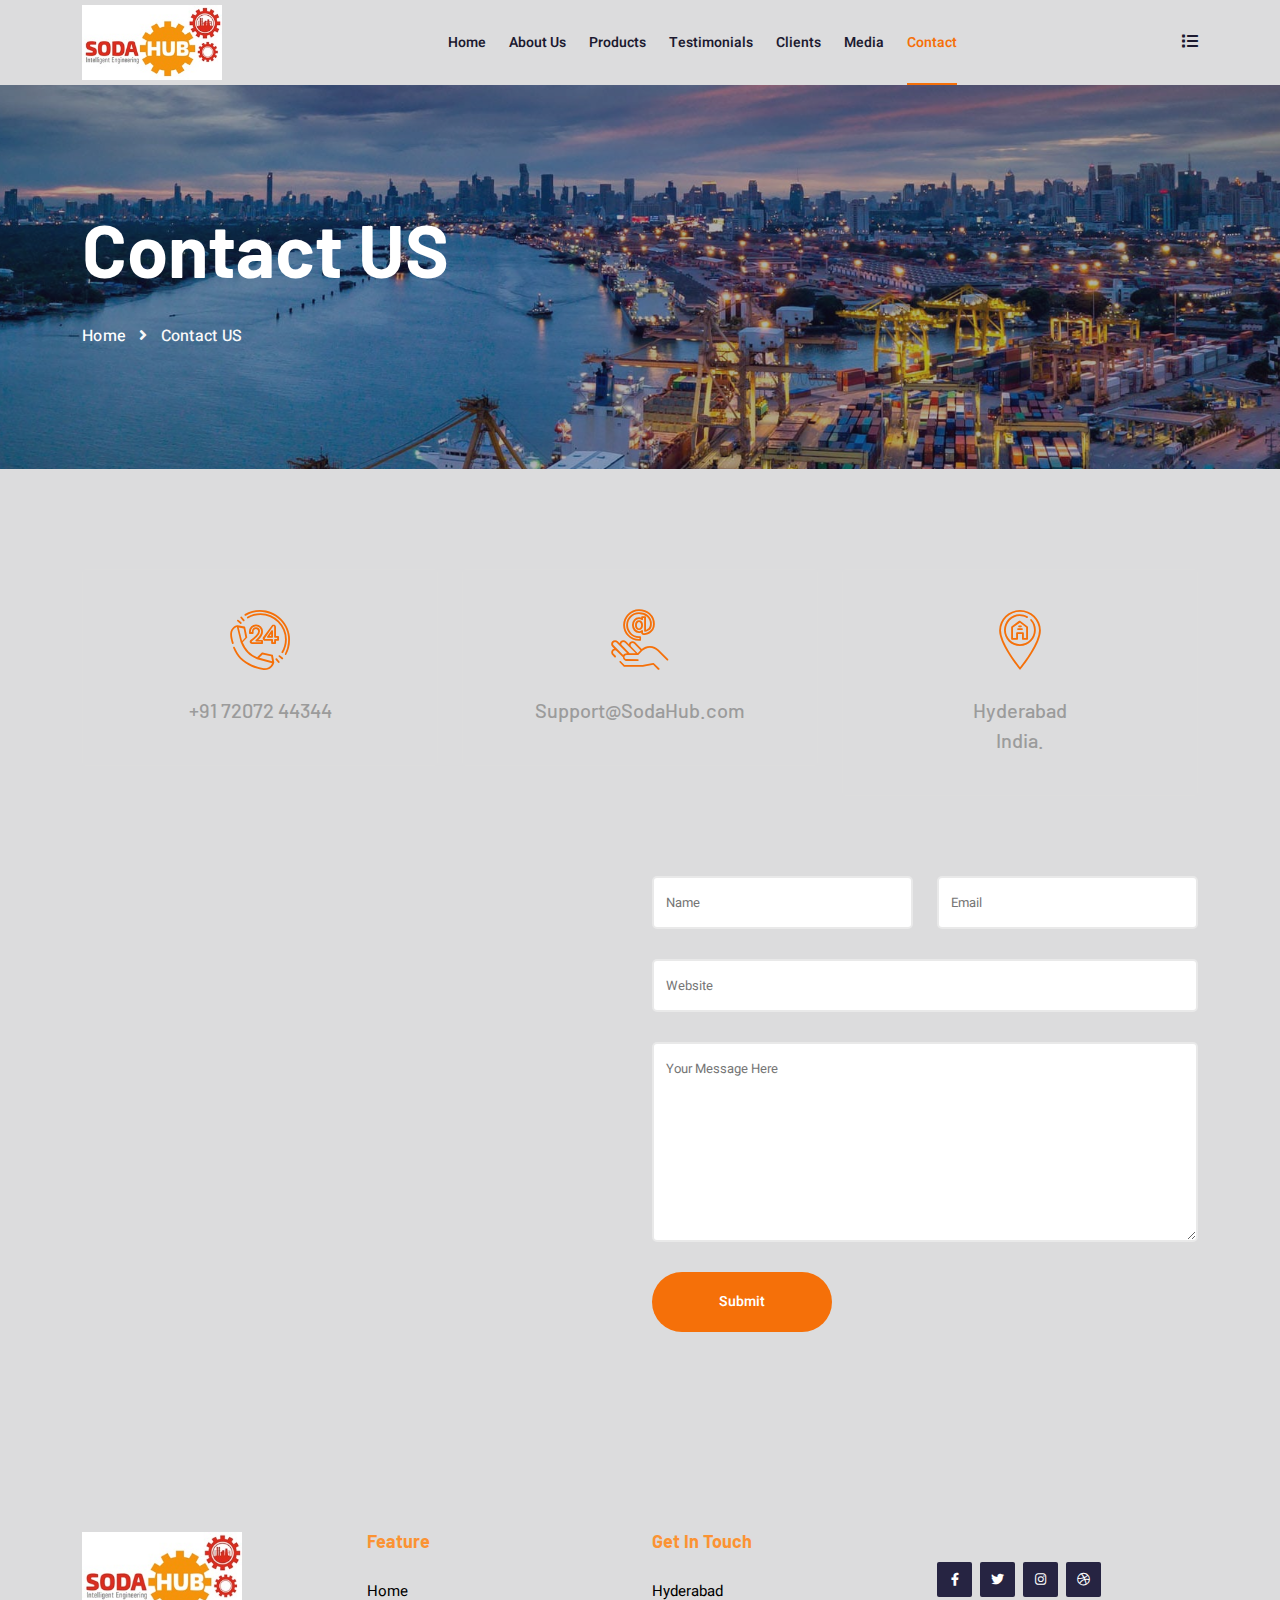
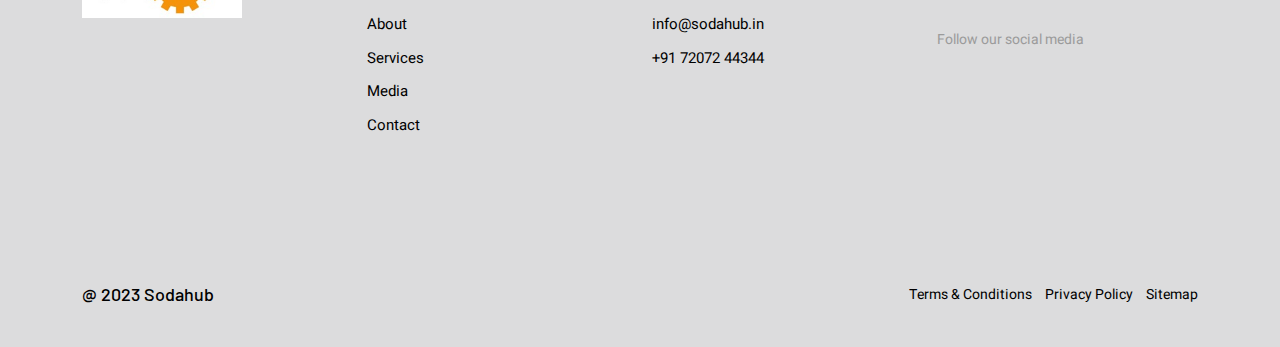
<file: contact.html>
<!doctype html>
<html lang="en">
    
<head>
        <!-- :: Required Meta Tags -->
        <meta charset="utf-8">
        <meta http-equiv="X-UA-Compatible" content="IE=edge">
        <meta name="viewport" content="width=device-width, initial-scale=1, shrink-to-fit=no">
        <meta name="description" content="">
        <meta name="keywords" content="">

        <!-- :: Bootstrap CSS -->
        <link rel="stylesheet" href="assets/css/bootstrap.min.css">

        <!-- :: Favicon -->
        <link rel="icon" type="image/png" href="assets/images/favicon.png">

        <!-- :: Title -->
        <title>SodaHub </title>

        <!-- :: Google Fonts -->
        <link rel="stylesheet" href="https://fonts.googleapis.com/css2?family=Barlow:wght@400;500;600;700&amp;family=Heebo:wght@400;500;600;700&amp;display=swap">

        <!-- :: Fontawesome -->
        <link rel="stylesheet" href="assets/fonts/fontawesome/css/all.min.css">

        <!-- :: Flaticon -->
        <link rel="stylesheet" href="assets/fonts/flaticon/style.css">

        <!-- :: Animate -->
        <link rel="stylesheet" href="assets/css/animate.css">
        
        <!-- :: Owl Carousel -->
        <link rel="stylesheet" href="assets/css/owl.carousel.min.css">
        <link rel="stylesheet" href="assets/css/owl.theme.default.min.css">
        
        <!-- :: Lity -->
        <link rel="stylesheet" href="assets/css/lity.min.css">
        
        <!-- :: Nice Select CSS -->
        <link rel="stylesheet" href="assets/css/nice-select.css">
        
        <!-- :: Magnific Popup CSS -->
        <link rel="stylesheet" href="assets/css/magnific-popup.css">

        <!-- :: Style CSS -->
        <link rel="stylesheet" href="assets/css/style.css">

        <!-- :: Style Responsive CSS -->
        <link rel="stylesheet" href="assets/css/responsive.css">

        <!--[if lt IE 9]>
                <script src="https://oss.maxcdn.com/libs/html5shiv/3.7.0/html5shiv.js"></script>
                <script src="https://oss.maxcdn.com/libs/respond.js/1.4.2/respond.min.js"></script>
            <![endif]-->
    </head>
    <body>
        <!-- :: Loading -->
        <div class="loading">
            <div class="loading-box">
                <div class="lds-roller">
                    <div></div>
                    <div></div>
                    <div></div>
                    <div></div>
                    <div></div>
                    <div></div>
                    <div></div>
                    <div></div>
                </div>
            </div>
        </div>
        
               <!-- :: All Navbar -->
        <header class="all-navbar home-2">
            
            <!-- :: Navbar -->
            <nav class="nav-bar">
                <div class="container">
                    <div class="content-box d-flex align-items-center justify-content-between">
                        <div class="logo">
                            <a href="index.html" class="logo-nav">
                                <img class="img-fluid one" src="assets/images/logo/sodahub-logo.png" alt="01 Logo">
                                <img class="img-fluid two" src="assets/images/logo/sodahub-logo.png" alt="02 Logo">
                            </a>
                            <a href="#open-nav-bar-menu" class="open-nav-bar">
                                <span></span>
                                <span></span>
                                <span></span>
                            </a>
                        </div>
                        <div class="nav-bar-links" id="open-nav-bar-menu">
                            <ul class="level-1">
                                <li class="item-level-1 ">
                                    <a href="index.html" class="link-level-1 ">Home</a>
                                   
                                </li>
                                <li class="item-level-1">
                                    <a href="about.html" class="link-level-1 ">About Us</a>
                                 
                                </li>
                                <li class="item-level-1 ">
                                     <a href="products.html" class="link-level-1 ">Products</a>
                                    
                                </li>
                                <li class="item-level-1 ">
                                    <a href="testimonial.html" class="link-level-1">Testimonials</a>
                                    
                                </li>
                                <li class="item-level-1 ">
                                    <a href="clients.html" class="link-level-1">Clients</a>
                                    
                                </li>
                                <li class="item-level-1 ">
                                    <a href="media.html" class="link-level-1">Media</a>
                                    
                                </li>
                                <li class="item-level-1">
                                    <a href="contact.html" class="link-level-1 color-active">Contact</a>
                                </li>
                            </ul>
                        </div>
                        <ul class="nav-bar-tools d-flex align-items-center justify-content-between">
                            
                            <li class="item">
                                <span class="menu-icon open"><i class="fas fa-list"></i></span>
                            </li>
                           
                        </ul>
                    </div>
                </div>
            </nav>
        </header>
        
        <!-- :: Search Box -->
        <div class="search-box">
            <form>
                <input type="search" placeholder="Search Here....." required>
                <button type="submit"><i class="fas fa-search"></i></button>
            </form>
            <span class="search-box-icon exit"><i class="fas fa-times"></i></span>
        </div>
        
        <!-- :: Menu Box -->
        <div class="menu-box">
            <div class="inner-menu">
                <div class="website-info">
                    <a href="index.html" class="logo"><img class="img-fluid" src="assets/images/logo/sodahub-logo.png" alt="02 Logo"></a>
                    <p>Soda Hub Industrial Automation (SHIA) are the leading Engineering Solutions provider since 1994 in the fields of Retailing, Distribution, Manufacturing, Industrial Automation, Plant Engineering Design, Manufacturing Integration & Intelligence.</p>
                </div>
                <div class="contact-info">
                    <h4>Contact Info</h4>
                    <div class="contact-box">
                        <i class="ar-icons-call"></i>
                        <div class="box">
                            <a class="phone" href="tel:+917207244344">+91 72072 44344</a>
                          
                        </div>
                    </div>
                    <div class="contact-box">
                        <i class="ar-icons-email"></i>
                        <div class="box">
                            <a class="mail" href="mailto:support@SodaHub.com">support@SodaHub.com</a>
                            
                        </div>
                    </div>
                    <div class="contact-box">
                        <i class="ar-icons-location"></i>
                        <div class="box">
                            <p>Hyderabad</p>
                            <p>India.</p>
                        </div>
                    </div>
                </div>
                <div class="follow-us">
                    <h4>Follow Us</h4>
                    <ul class="icon-follow">
                        <li><a href="https://www.facebook.com/sodahub.industrialautomation"><i class="fab fa-facebook-f"></i></a></li>
                        <li><a href="https://twitter.com/i/flow/login?redirect_after_login=%2Fsoda_hub"><i class="fab fa-twitter"></i></a></li>
                        <li><a href="https://www.instagram.com/Sodahub_shia/"><i class="fab fa-instagram"></i></a></li>
                        <!-- <li><a href="#"><i class="fab fa-linkedin-in"></i></a></li> -->
                    </ul>
                </div>
                <span class="menu-box-icon exit"><i class="fas fa-times"></i></span>
            </div>
        </div>
        
        <!-- :: Breadcrumb Header -->
        <section class="breadcrumb-header style-2" id="page" style="background-image: url(assets/images/header/03_breadcrumb-header.jpg)">
            <div class="overlay"></div>
            <div class="container">
                <div class="row">
                    <div class="col-md-8">
                        <div class="banner">
                            <h1>contact US</h1>
                            <ul>
                                <li><a href="index.html">Home</a></li>
                                <li><i class="fas fa-angle-right"></i></li>
                                <li>contact US</li>
                            </ul>
                        </div>
                    </div>
                </div>
            </div>
        </section>
		
		<!-- :: contact us -->
		<div class="contact-us py-100">
            <div class="container">
                <div class="contact-info-content">
                    <div class="row">
                        <div class="col-md-6 col-lg-4">
                            <div class="contact-box">
                                <i class="ar-icons-call"></i>
                                <div class="box">
                                    <a class="phone" href="tel:+917207244344">+91 72072 44344</a>
                                    
                                </div>
                            </div>
                        </div>
                        <div class="col-md-6 col-lg-4">
                            <div class="contact-box">
                                <i class="ar-icons-email"></i>
                                <div class="box">
                                    <a class="mail" href="mailto:support@SodaHub.com">Support@SodaHub.com</a>
                                    
                                </div>
                            </div>
                        </div>
                        <div class="col-md-6 col-lg-4">
                            <div class="contact-box">
                                <i class="ar-icons-location"></i>
                                <div class="box">
                                    <p>Hyderabad</p>
                                    <p>India.</p>
                                </div>
                            </div>
                        </div>
                    </div>
                </div>
                <div class="row">
                    <div class="col-lg-6">
                        <!-- :: Map -->
                        <div class="map-box">
                            <iframe src="https://maps.google.com/maps?q=manhatan&amp;t=&amp;z=13&amp;ie=UTF8&amp;iwloc=&amp;output=embed"></iframe>
                        </div>
                    </div>
                    <div class="col-lg-6">
						<div class="add-comments">
							<form class="inner-add-comments form-contact-2">
								<div class="row">
									<div class="col-md-6 inner-add-comments-box">
										<input type="text" name="name" placeholder="Name" required>
									</div>
									<div class="col-md-6 inner-add-comments-box">
										<input type="Email" name="email" placeholder="Email" required>
									</div>
									<div class="col-md-12 inner-add-comments-box">
										<input type="text" name="website" placeholder="Website" required>
									</div>
									<div class="col-md-12 inner-add-comments-box">
										<textarea name="message" placeholder="Your Message Here" required></textarea>
									</div>
									<div class="col-md-12 inner-add-comments-box last">
										<button class="btn-1 btn-3 submit" type="submit"><span>Submit</span></button>
										<span class="out-message"></span>
									</div>
								</div>
							</form>
						</div>
                    </div>
                </div>
            </div>
        </div>
		
         <!-- :: Footer -->
        <footer class="footer">
            <div class="container">
                <div class="row">
                    <div class="col-sm-12 col-md-6 col-lg-3">
                        <div class="logo">
                            <img class="img-fluid" src="assets/images/logo/sodahub-logo.png" alt="Footer Logo">
                            
                        </div>
                    </div>
                    <div class="col-sm-6 col-md-6 col-lg-3">
                        <div class="footer-title">
                            <h4>Feature</h4>
                        </div>
                        <ul class="links">
                            
                            
                            <li><a href="index.html">Home</a></li>
                            <li><a href="about.html">About</a></li>
                            <li><a href="service.html">Services</a></li>
                            <li><a href="media.html">Media</a></li>
                            <li><a href="contact.html">Contact</a></li>
                        </ul>
                    </div>
                  
                    <div class="col-sm-6 col-md-6 col-lg-3">
                        <div class="footer-title">
                            <h4>Get In Touch</h4>
                        </div>
                        <ul class="links">
                            <li><a href="https://maps.app.goo.gl/ZidrGAbz4nAprit97">Hyderabad</a></li>
                            <li><a href="mailto:info@sodahub.in">info@sodahub.in</a></li>
                            <li><a href="tel:+917207244344">+91 72072 44344</a></li>
                            
                        </ul>
                    </div>
                    <div class="col-sm-12 col-md-6 col-lg-3">
                        <div class="footer-title">
                             <ul class="icon">
                                    <li><a href="#"><i class="fab fa-facebook-f"></i></a></li>
                                    <li><a href="#"><i class="fab fa-twitter"></i></a></li>
                                    <li><a href="#"><i class="fab fa-instagram"></i></a></li>
                                    <li><a href="#"><i class="fab fa-dribbble"></i></a></li>
                             </ul>

                            <p>Follow our social media</p>
                        </div>
                       
                        
                    </div>
                </div>
            </div>
            <div class="copyright">
                <div class="container">
                    <p>@ 2023 Sodahub</p>
                    <ul>
                        <li><a href="#">Terms &amp; Conditions </a></li>
                        <li><a href="#">Privacy Policy</a></li>
                        <li><a href="#">Sitemap</a></li>
                    </ul>
                </div>
            </div>
        </footer>
        
        <!-- :: Scroll UP -->
        <div class="scroll-up">
            <a class="move-section" href="#page">
                <i class="fas fa-long-arrow-alt-up"></i>
            </a>
        </div>
        
        <!-- :: JavaScript Files -->
        <!-- :: jQuery JS -->
        <script src="assets/js/jquery-3.6.0.min.js"></script>

        <!-- :: Bootstrap JS Bundle With Popper JS -->
        <script src="assets/js/bootstrap.bundle.min.js"></script>
        
        <!-- :: Owl Carousel JS -->
        <script src="assets/js/owl.carousel.min.js"></script>
        
        <!-- :: Lity -->
        <script src="assets/js/lity.min.js"></script>
        
        <!-- :: Nice Select -->
        <script src="assets/js/jquery.nice-select.min.js"></script>
        
        <!-- :: Waypoints -->
        <script src="assets/js/jquery.waypoints.min.js"></script>

        <!-- :: CounterUp -->
        <script src="assets/js/jquery.counterup.min.js"></script>
        
        <!-- :: Magnific Popup -->
        <script src="assets/js/jquery.magnific-popup.min.js"></script>
		
		<!-- :: MixitUp -->
        <script src="assets/js/mixitup.min.js"></script>
        
        <!-- :: Main JS -->
        <script src="assets/js/main.js"></script><script src="assets/js/ajax-script-2.js"></script>
    </body>


</html>
</file>
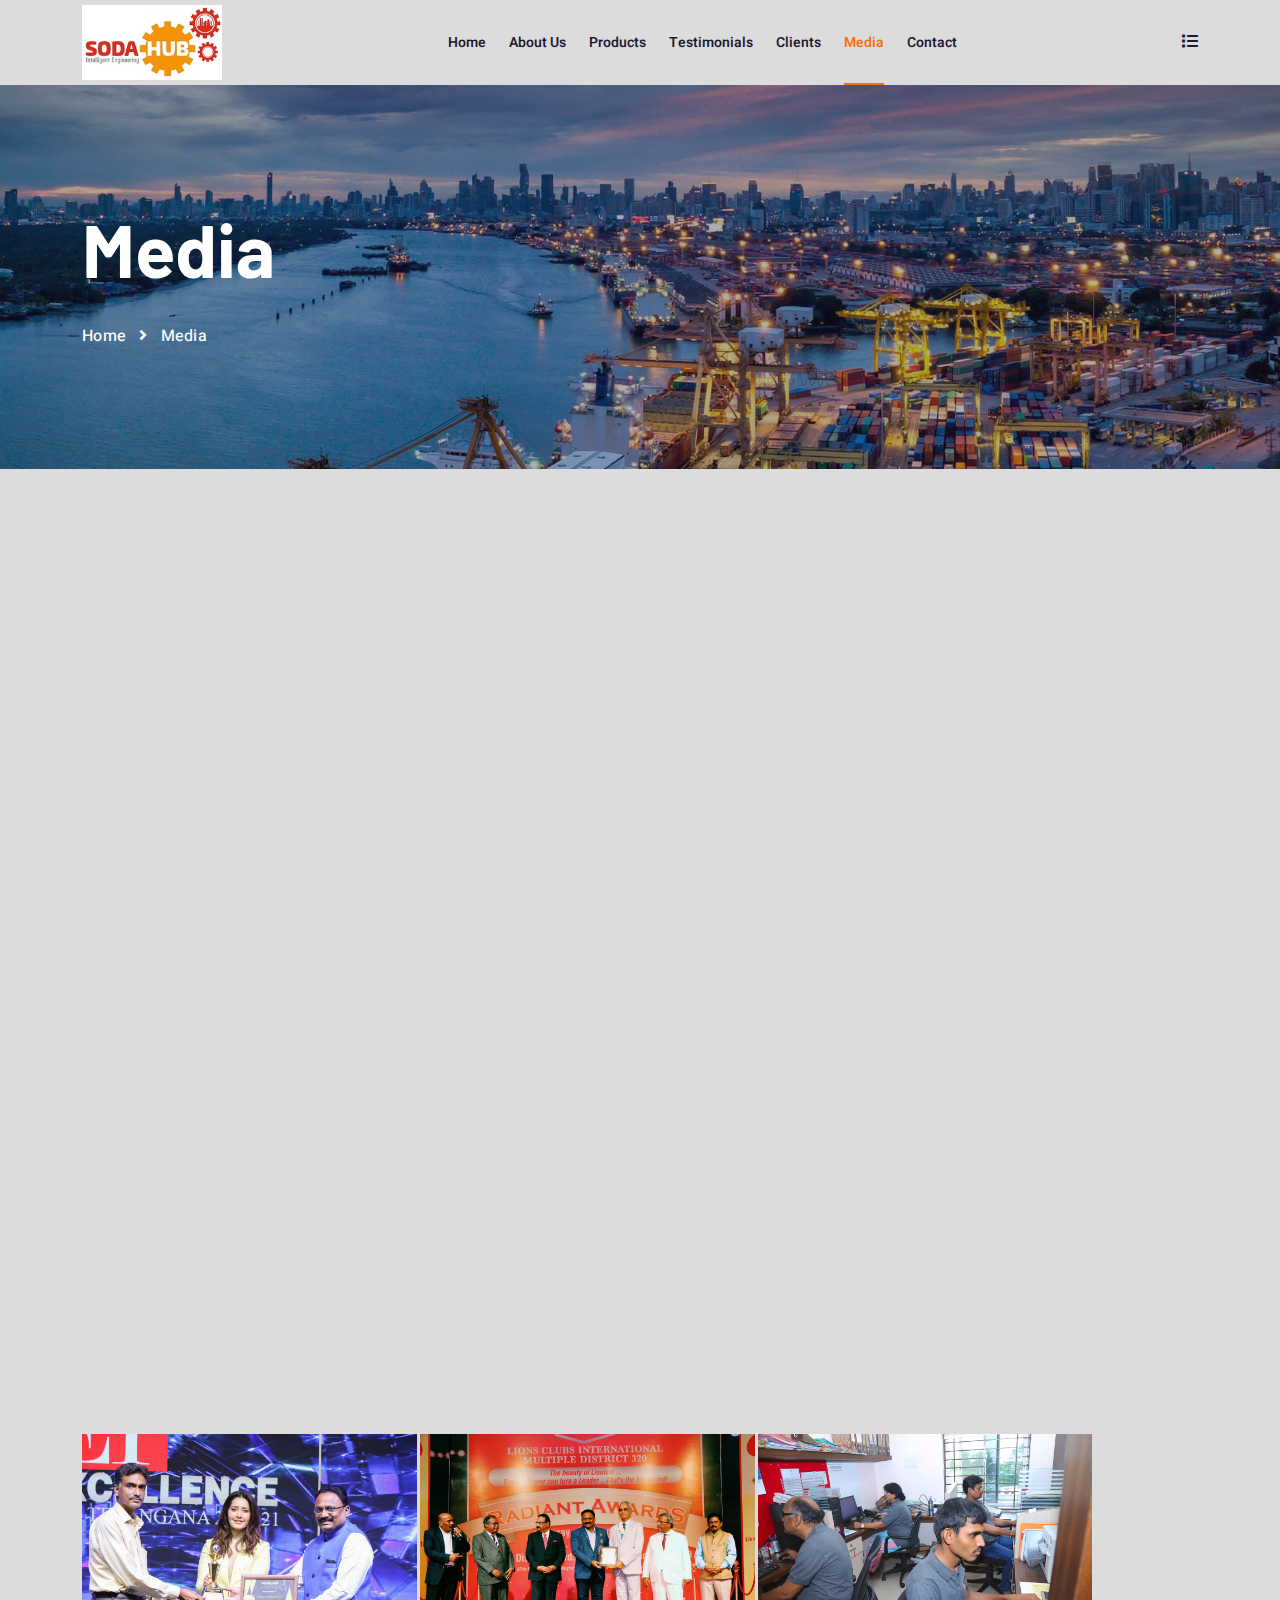
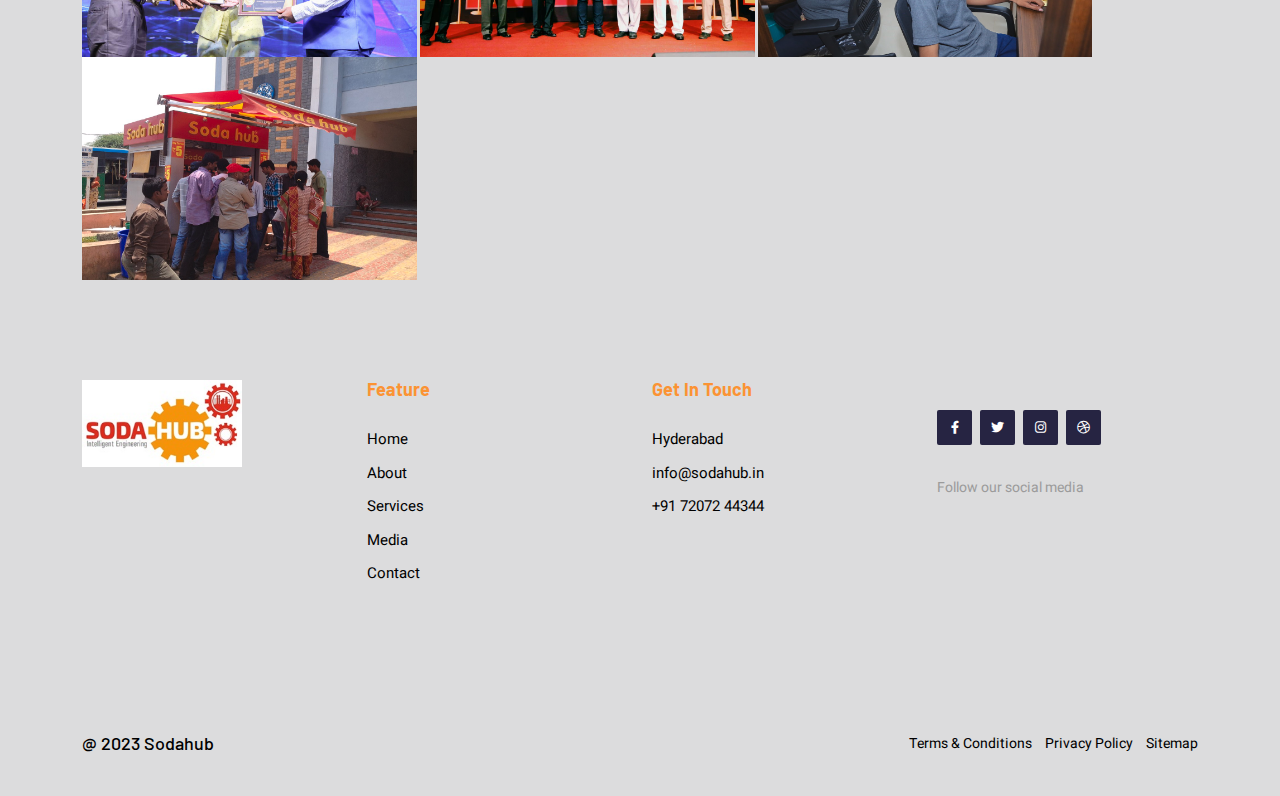
<file: media.html>
<!doctype html>
<html lang="en">
    
<head>
        <!-- :: Required Meta Tags -->
        <meta charset="utf-8">
        <meta http-equiv="X-UA-Compatible" content="IE=edge">
        <meta name="viewport" content="width=device-width, initial-scale=1, shrink-to-fit=no">
        <meta name="description" content="">
        <meta name="keywords" content="">

        <!-- :: Bootstrap CSS -->
        <link rel="stylesheet" href="assets/css/bootstrap.min.css">

        <!-- :: Favicon -->
        <link rel="icon" type="image/png" href="assets/images/favicon.png">

        <!-- :: Title -->
        <title>SodaHub </title>

        <!-- :: Google Fonts -->
        <link rel="stylesheet" href="https://fonts.googleapis.com/css2?family=Barlow:wght@400;500;600;700&amp;family=Heebo:wght@400;500;600;700&amp;display=swap">

        <!-- :: Fontawesome -->
        <link rel="stylesheet" href="assets/fonts/fontawesome/css/all.min.css">

        <!-- :: Flaticon -->
        <link rel="stylesheet" href="assets/fonts/flaticon/style.css">

        <!-- :: Animate -->
        <link rel="stylesheet" href="assets/css/animate.css">
        
        <!-- :: Owl Carousel -->
        <link rel="stylesheet" href="assets/css/owl.carousel.min.css">
        <link rel="stylesheet" href="assets/css/owl.theme.default.min.css">
        
        <!-- :: Lity -->
        <link rel="stylesheet" href="assets/css/lity.min.css">
        
        <!-- :: Nice Select CSS -->
        <link rel="stylesheet" href="assets/css/nice-select.css">
        
        <!-- :: Magnific Popup CSS -->
        <link rel="stylesheet" href="assets/css/magnific-popup.css">

        <!-- :: Style CSS -->
        <link rel="stylesheet" href="assets/css/style.css">

        <!-- :: Style Responsive CSS -->
        <link rel="stylesheet" href="assets/css/responsive.css">

         <script src="https://ajax.googleapis.com/ajax/libs/jquery/3.6.4/jquery.min.js"></script>
         <script src="http://ajax.googleapis.com/ajax/libs/jquery/1.11.1/jquery.min.js"></script>
  
   <link
          rel="stylesheet"
          href="https://cdn.jsdelivr.net/npm/@fancyapps/ui@5.0/dist/fancybox/fancybox.css"
          />

    </head>
    <body>
        <!-- :: Loading -->
        <div class="loading">
            <div class="loading-box">
                <div class="lds-roller">
                    <div></div>
                    <div></div>
                    <div></div>
                    <div></div>
                    <div></div>
                    <div></div>
                    <div></div>
                    <div></div>
                </div>
            </div>
        </div>
        
               <!-- :: All Navbar -->
        <header class="all-navbar home-2">
            
            <!-- :: Navbar -->
            <nav class="nav-bar">
                <div class="container">
                    <div class="content-box d-flex align-items-center justify-content-between">
                        <div class="logo">
                            <a href="index.html" class="logo-nav">
                                <img class="img-fluid one" src="assets/images/logo/sodahub-logo.png" alt="01 Logo">
                                <img class="img-fluid two" src="assets/images/logo/sodahub-logo.png" alt="02 Logo">
                            </a>
                            <a href="#open-nav-bar-menu" class="open-nav-bar">
                                <span></span>
                                <span></span>
                                <span></span>
                            </a>
                        </div>
                        <div class="nav-bar-links" id="open-nav-bar-menu">
                            <ul class="level-1">
                                <li class="item-level-1 ">
                                    <a href="index.html" class="link-level-1 ">Home</a>
                                   
                                </li>
                                <li class="item-level-1">
                                    <a href="about.html" class="link-level-1 ">About Us</a>
                                 
                                </li>
                                <li class="item-level-1 ">
                                     <a href="products.html" class="link-level-1 ">Products</a>
                                    
                                </li>
                                <li class="item-level-1 ">
                                    <a href="testimonial.html" class="link-level-1">Testimonials</a>
                                    
                                </li>
                                <li class="item-level-1 ">
                                    <a href="clients.html" class="link-level-1">Clients</a>
                                    
                                </li>
                                <li class="item-level-1 ">
                                    <a href="media.html" class="link-level-1 color-active">Media</a>
                                    
                                </li>
                                <li class="item-level-1">
                                    <a href="contact.html" class="link-level-1 ">Contact</a>
                                </li>
                            </ul>
                        </div>
                        <ul class="nav-bar-tools d-flex align-items-center justify-content-between">
                            
                            <li class="item">
                                <span class="menu-icon open"><i class="fas fa-list"></i></span>
                            </li>
                           
                        </ul>
                    </div>
                </div>
            </nav>
        </header>
        
        <!-- :: Search Box -->
        <div class="search-box">
            <form>
                <input type="search" placeholder="Search Here....." required>
                <button type="submit"><i class="fas fa-search"></i></button>
            </form>
            <span class="search-box-icon exit"><i class="fas fa-times"></i></span>
        </div>
        
        <!-- :: Menu Box -->
        <div class="menu-box">
            <div class="inner-menu">
                <div class="website-info">
                    <a href="index.html" class="logo"><img class="img-fluid" src="assets/images/logo/sodahub-logo.png" alt="02 Logo"></a>
                    <p>Soda Hub Industrial Automation (SHIA) are the leading Engineering Solutions provider since 1994 in the fields of Retailing, Distribution, Manufacturing, Industrial Automation, Plant Engineering Design, Manufacturing Integration & Intelligence.</p>
                </div>
                <div class="contact-info">
                    <h4>Contact Info</h4>
                    <div class="contact-box">
                        <i class="ar-icons-call"></i>
                        <div class="box">
                            <a class="phone" href="tel:+917207244344">+91 72072 44344</a>
                          
                        </div>
                    </div>
                    <div class="contact-box">
                        <i class="ar-icons-email"></i>
                        <div class="box">
                            <a class="mail" href="mailto:support@SodaHub.com">support@SodaHub.com</a>
                            
                        </div>
                    </div>
                    <div class="contact-box">
                        <i class="ar-icons-location"></i>
                        <div class="box">
                            <p>Hyderabad</p>
                            <p>India.</p>
                        </div>
                    </div>
                </div>
                <div class="follow-us">
                    <h4>Follow Us</h4>
                    <ul class="icon-follow">
                        <li><a href="https://www.facebook.com/sodahub.industrialautomation"><i class="fab fa-facebook-f"></i></a></li>
                        <li><a href="https://twitter.com/i/flow/login?redirect_after_login=%2Fsoda_hub"><i class="fab fa-twitter"></i></a></li>
                        <li><a href="https://www.instagram.com/Sodahub_shia/"><i class="fab fa-instagram"></i></a></li>
                        <!-- <li><a href="#"><i class="fab fa-linkedin-in"></i></a></li> -->
                    </ul>
                </div>
                <span class="menu-box-icon exit"><i class="fas fa-times"></i></span>
            </div>
        </div>
        
        <!-- :: Breadcrumb Header -->
        <section class="breadcrumb-header style-2" id="page" style="background-image: url(assets/images/header/03_breadcrumb-header.jpg)">
            <div class="overlay"></div>
            <div class="container">
                <div class="row">
                    <div class="col-md-8">
                        <div class="banner">
                            <h1>Media</h1>
                            <ul>
                                <li><a href="index.html">Home</a></li>
                                <li><i class="fas fa-angle-right"></i></li>
                                <li>Media</li>
                            </ul>
                        </div>
                    </div>
                </div>
            </div>
        </section>
		
		<!-- :: contact us -->
		<div class="contact-us py-100">
            <div class="container">
                <div class="contact-info-content">
                    <div class="row">

                        <iframe width="100%" height="715" src="https://www.youtube.com/embed/FpHtk7BB0S8" title="HONOURABLE MINISTER SRI K T RAMA RAO SIR VISIT TO SODAHUB FACTORY" frameborder="0" allow="accelerometer; autoplay; clipboard-write; encrypted-media; gyroscope; picture-in-picture; web-share" allowfullscreen></iframe>

                        
                       
                    </div>
                </div>
                
            </div>
        </div>



         <div class="container">
                 
                 
                               <div>
                                      <a
                                         data-fancybox="gallery"
                                         data-src="assets/images/gallery/1.jpg"
                                         
                                         >
                                        <img src="assets/images/gallery/1.jpg" width="30%"  />

                                      </a>
                               
                                
                                      <a data-fancybox="gallery"
                                         data-src="assets/images/gallery/2.jpg">
                                        <img src="assets/images/gallery/2.jpg"  width="30%"  />
                                      </a>
                                      
                                        <a data-fancybox="gallery"
                                         data-src="assets/images/gallery/3.jpg">
                                        <img src="assets/images/gallery/3.jpg"  width="30%"  />
                                      </a>
                                      
                                      
                                        <a data-fancybox="gallery"
                                         data-src="assets/images/gallery/4.jpg">
                                        <img src="assets/images/gallery/4.jpg"  width="30%"  />
                                      </a>
                                   
                               
                                      
                                  
                                </div>
              

                  



               </div>

              
		
         <!-- :: Footer -->
        <footer class="footer">
            <div class="container">
                <div class="row">
                    <div class="col-sm-12 col-md-6 col-lg-3">
                        <div class="logo">
                            <img class="img-fluid" src="assets/images/logo/sodahub-logo.png" alt="Footer Logo">
                            
                        </div>
                    </div>
                    <div class="col-sm-6 col-md-6 col-lg-3">
                        <div class="footer-title">
                            <h4>Feature</h4>
                        </div>
                        <ul class="links">
                            
                            
                            <li><a href="index.html">Home</a></li>
                            <li><a href="about.html">About</a></li>
                            <li><a href="service.html">Services</a></li>
                            <li><a href="media.html">Media</a></li>
                            <li><a href="contact.html">Contact</a></li>
                        </ul>
                    </div>
                  
                    <div class="col-sm-6 col-md-6 col-lg-3">
                        <div class="footer-title">
                            <h4>Get In Touch</h4>
                        </div>
                        <ul class="links">
                            <li><a href="https://maps.app.goo.gl/ZidrGAbz4nAprit97">Hyderabad</a></li>
                            <li><a href="mailto:info@sodahub.in">info@sodahub.in</a></li>
                            <li><a href="tel:+917207244344">+91 72072 44344</a></li>
                            
                        </ul>
                    </div>
                    <div class="col-sm-12 col-md-6 col-lg-3">
                        <div class="footer-title">
                             <ul class="icon">
                                    <li><a href="#"><i class="fab fa-facebook-f"></i></a></li>
                                    <li><a href="#"><i class="fab fa-twitter"></i></a></li>
                                    <li><a href="#"><i class="fab fa-instagram"></i></a></li>
                                    <li><a href="#"><i class="fab fa-dribbble"></i></a></li>
                             </ul>

                            <p>Follow our social media</p>
                        </div>
                       
                        
                    </div>
                </div>
            </div>
            <div class="copyright">
                <div class="container">
                    <p>@ 2023 Sodahub</p>
                    <ul>
                        <li><a href="#">Terms &amp; Conditions </a></li>
                        <li><a href="#">Privacy Policy</a></li>
                        <li><a href="#">Sitemap</a></li>
                    </ul>
                </div>
            </div>
        </footer>
        
        <!-- :: Scroll UP -->
        <div class="scroll-up">
            <a class="move-section" href="#page">
                <i class="fas fa-long-arrow-alt-up"></i>
            </a>
        </div>
        
        <!-- :: JavaScript Files -->
        <!-- :: jQuery JS -->
        <script src="assets/js/jquery-3.6.0.min.js"></script>

        <!-- :: Bootstrap JS Bundle With Popper JS -->
        <script src="assets/js/bootstrap.bundle.min.js"></script>
        
        <!-- :: Owl Carousel JS -->
        <script src="assets/js/owl.carousel.min.js"></script>
        
        <!-- :: Lity -->
        <script src="assets/js/lity.min.js"></script>
        
        <!-- :: Nice Select -->
        <script src="assets/js/jquery.nice-select.min.js"></script>
        
        <!-- :: Waypoints -->
        <script src="assets/js/jquery.waypoints.min.js"></script>

        <!-- :: CounterUp -->
        <script src="assets/js/jquery.counterup.min.js"></script>
        
        <!-- :: Magnific Popup -->
        <script src="assets/js/jquery.magnific-popup.min.js"></script>
		
		<!-- :: MixitUp -->
        <script src="assets/js/mixitup.min.js"></script>
        
        <!-- :: Main JS -->
        <script src="assets/js/main.js"></script><script src="assets/js/ajax-script-2.js"></script>


           <script src="https://cdn.jsdelivr.net/npm/@fancyapps/ui@5.0/dist/fancybox/fancybox.umd.js"></script>
            <script>
              Fancybox.bind('[data-fancybox="gallery"]', {
                //
              });    
            </script>
    </body>


</html>
</file>
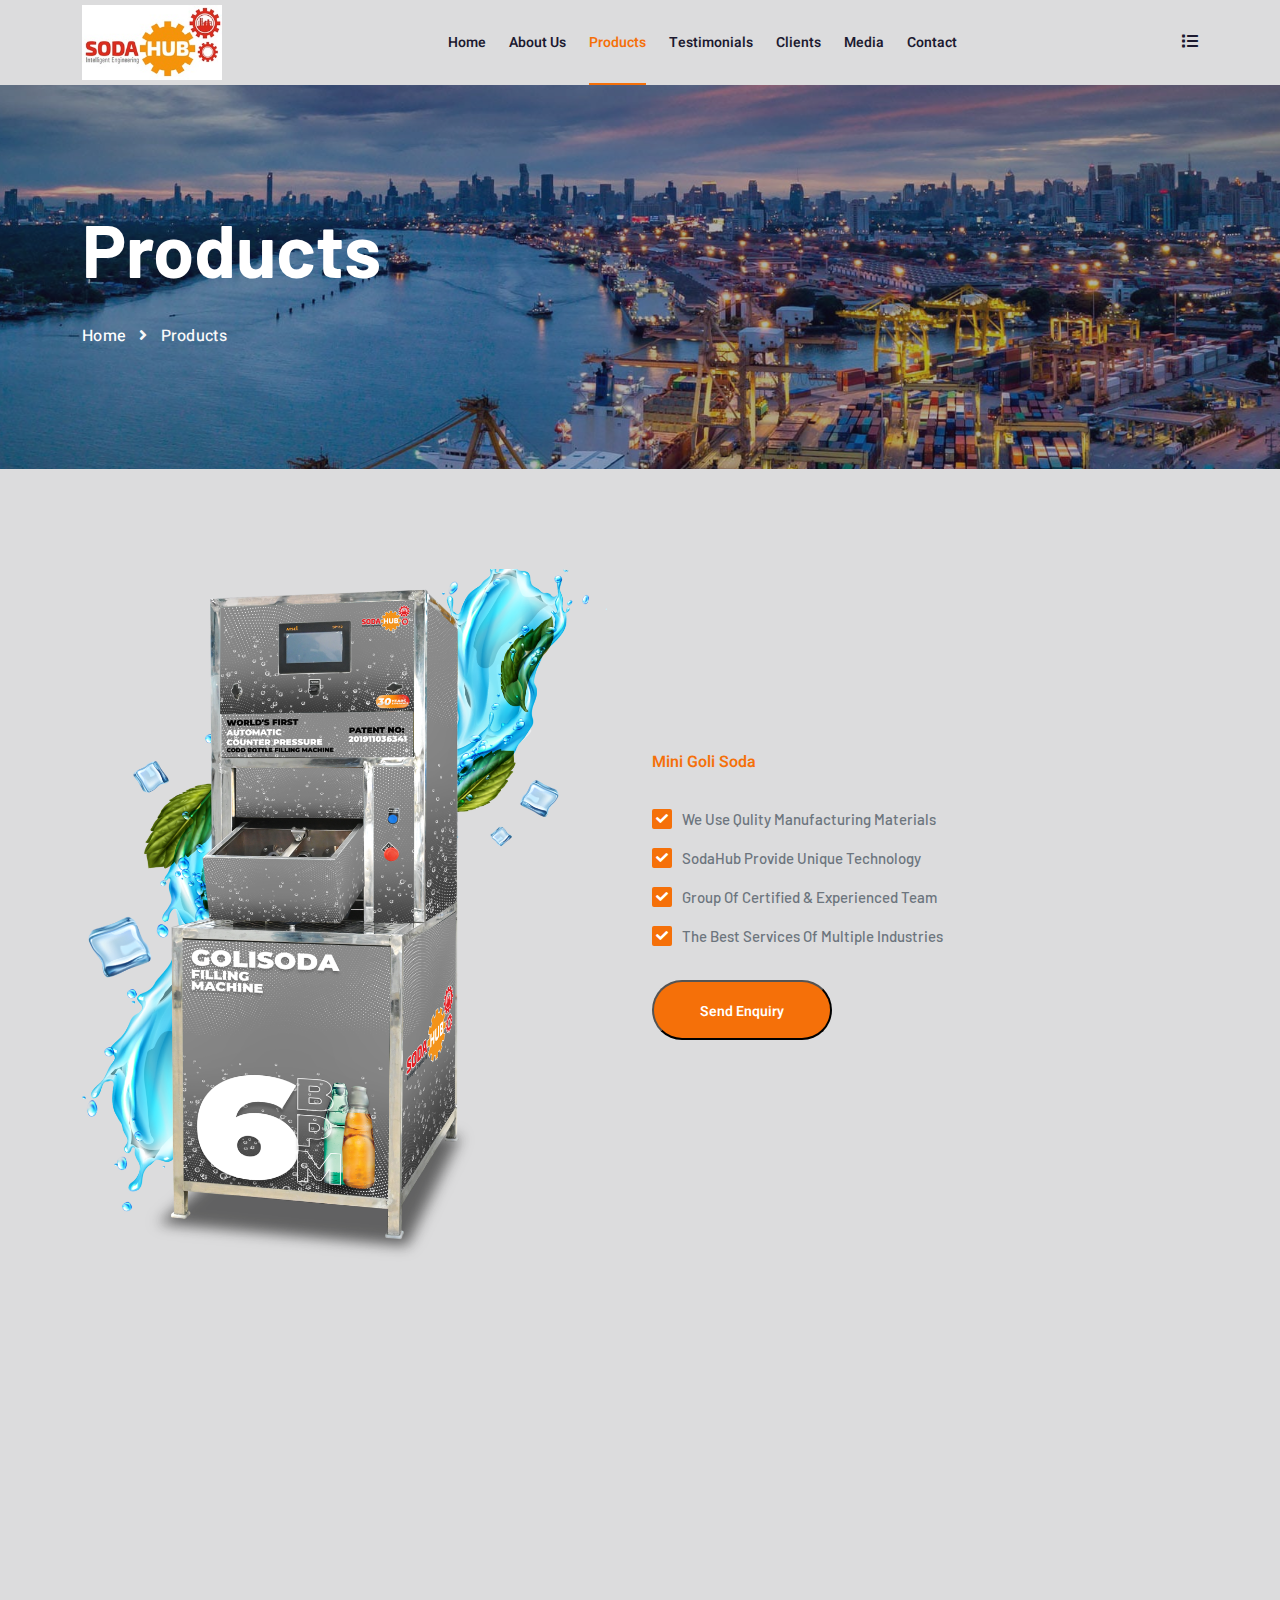
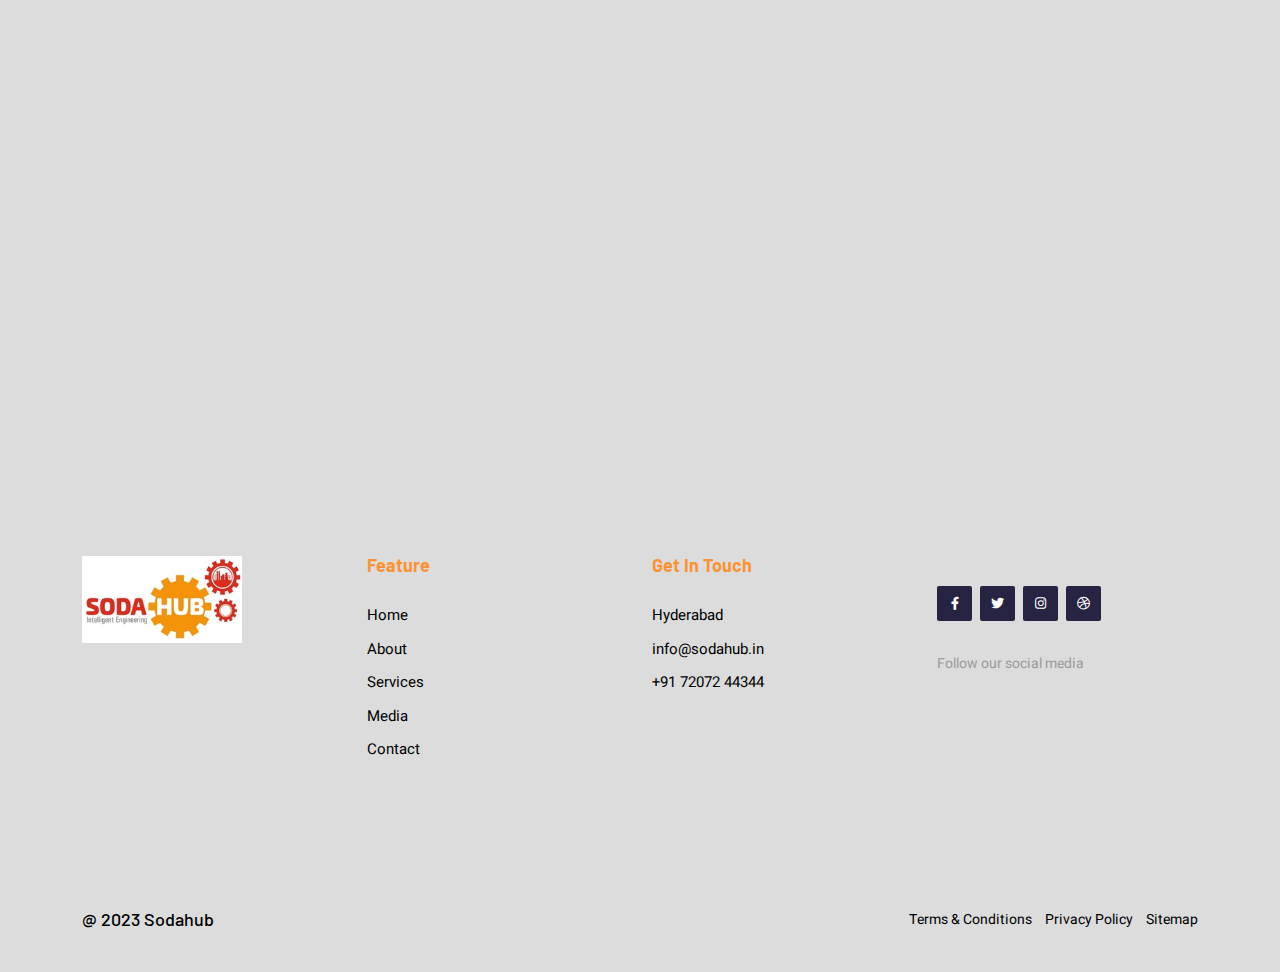
<file: products.html>
<!doctype html>
<html lang="en">
<head>
        <!-- :: Required Meta Tags -->
        <meta charset="utf-8">
        <meta http-equiv="X-UA-Compatible" content="IE=edge">
        <meta name="viewport" content="width=device-width, initial-scale=1, shrink-to-fit=no">
        <meta name="description" content=" ">
        <meta name="keywords" content=" ">

        <!-- :: Bootstrap CSS -->
        <link rel="stylesheet" href="assets/css/bootstrap.min.css">

        <!-- :: Favicon -->
        <link rel="icon" type="image/png" href="assets/images/favicon.png">

        <!-- :: Title -->
        <title>SodaHub</title>

        <!-- :: Google Fonts -->
        <link rel="stylesheet" href="https://fonts.googleapis.com/css2?family=Barlow:wght@400;500;600;700&amp;family=Heebo:wght@400;500;600;700&amp;display=swap">

        <!-- :: Fontawesome -->
        <link rel="stylesheet" href="assets/fonts/fontawesome/css/all.min.css">

        <!-- :: Flaticon -->
        <link rel="stylesheet" href="assets/fonts/flaticon/style.css">

        <!-- :: Animate -->
        <link rel="stylesheet" href="assets/css/animate.css">
        
        <!-- :: Owl Carousel -->
        <link rel="stylesheet" href="assets/css/owl.carousel.min.css">
        <link rel="stylesheet" href="assets/css/owl.theme.default.min.css">
        
        <!-- :: Lity -->
        <link rel="stylesheet" href="assets/css/lity.min.css">
        
        <!-- :: Nice Select CSS -->
        <link rel="stylesheet" href="assets/css/nice-select.css">
        
        <!-- :: Magnific Popup CSS -->
        <link rel="stylesheet" href="assets/css/magnific-popup.css">

        <!-- :: Style CSS -->
        <link rel="stylesheet" href="assets/css/style.css">

        <!-- :: Style Responsive CSS -->
        <link rel="stylesheet" href="assets/css/responsive.css">

         <link  rel="stylesheet" href="https://cdnjs.cloudflare.com/ajax/libs/animate.css/4.1.1/animate.min.css"/>

        <style>

            .contentk {
              margin-top: 180px;
            }

            @media only screen and (max-width: 600px) {
              .contentk {
                margin-top: 10px;
              }
            }



        </style>

    </head>
    <body>
        <!-- :: Loading -->
        <div class="loading">
            <div class="loading-box">
                <div class="lds-roller">
                    <div></div>
                    <div></div>
                    <div></div>
                    <div></div>
                    <div></div>
                    <div></div>
                    <div></div>
                    <div></div>
                </div>
            </div>
        </div>
        
        <!-- :: All Navbar -->
        
               <!-- :: All Navbar -->
        <header class="all-navbar home-2">
            
            <!-- :: Navbar -->
            <nav class="nav-bar">
                <div class="container">
                    <div class="content-box d-flex align-items-center justify-content-between">
                        <div class="logo">
                            <a href="index.html" class="logo-nav">
                                <img class="img-fluid one" src="assets/images/logo/sodahub-logo.png" alt="01 Logo">
                                <img class="img-fluid two" src="assets/images/logo/sodahub-logo.png" alt="02 Logo">
                            </a>
                            <a href="#open-nav-bar-menu" class="open-nav-bar">
                                <span></span>
                                <span></span>
                                <span></span>
                            </a>
                        </div>
                        <div class="nav-bar-links" id="open-nav-bar-menu">
                            <ul class="level-1">
                                <li class="item-level-1 ">
                                    <a href="index.html" class="link-level-1 ">Home</a>
                                   
                                </li>
                                <li class="item-level-1">
                                    <a href="about.html" class="link-level-1 ">About Us</a>
                                 
                                </li>
                                <li class="item-level-1 ">
                                    <a href="products.html" class="link-level-1 color-active">Products</a>
                                    
                                </li>
                                <li class="item-level-1 ">
                                    <a href="testimonial.html" class="link-level-1 ">Testimonials</a>
                                    
                                </li>
                                <li class="item-level-1 ">
                                    <a href="clients.html" class="link-level-1 ">Clients</a>
                                    
                                </li>
                                <li class="item-level-1 ">
                                    <a href="media.html" class="link-level-1">Media</a>
                                    
                                </li>
                                <li class="item-level-1">
                                    <a href="contact.html" class="link-level-1 ">Contact</a>
                                </li>
                            </ul>
                        </div>
                        <ul class="nav-bar-tools d-flex align-items-center justify-content-between">
                            
                            <li class="item">
                                <span class="menu-icon open"><i class="fas fa-list"></i></span>
                            </li>
                           
                        </ul>
                    </div>
                </div>
            </nav>
        </header>
        
        <!-- :: Search Box -->
        <div class="search-box">
            <form>
                <input type="search" placeholder="Search Here....." required>
                <button type="submit"><i class="fas fa-search"></i></button>
            </form>
            <span class="search-box-icon exit"><i class="fas fa-times"></i></span>
        </div>
        
        <!-- :: Menu Box -->
        <div class="menu-box">
            <div class="inner-menu">
                <div class="website-info">
                    <a href="index.html" class="logo"><img class="img-fluid" src="assets/images/logo/02_logo.png" alt="02 Logo"></a>
                    <p>SodaHub Are A Industry &amp; Manufacturing Services Provider Institutions. Suitable For Factory, Manufacturing, Industry, Engineering, Construction And Any Related Industry Care Field.</p>
                </div>
                <div class="contact-info">
                    <h4>Contact Info</h4>
                    <div class="contact-box">
                        <i class="ar-icons-call"></i>
                        <div class="box">
                            <a class="phone" href="tel:01212843661">0121284 3661</a>
                            <a class="phone" href="tel:01029134630">0102913 4630</a>
                        </div>
                    </div>
                    <div class="contact-box">
                        <i class="ar-icons-email"></i>
                        <div class="box">
                            <a class="mail" href="mailto:support@SodaHub.com">Support@SodaHub.com</a>
                            <a class="mail" href="mailto:mailbox@ar-coder.com">MailBox@AR-Coder.com</a>
                        </div>
                    </div>
                    <div class="contact-box">
                        <i class="ar-icons-location"></i>
                        <div class="box">
                            <p>14D Street Brooklyn,</p>
                            <p>New York.</p>
                        </div>
                    </div>
                </div>
                <div class="follow-us">
                    <h4>Follow Us</h4>
                    <ul class="icon-follow">
                        <li><a href="#"><i class="fab fa-facebook-f"></i></a></li>
                        <li><a href="#"><i class="fab fa-twitter"></i></a></li>
                        <li><a href="#"><i class="fab fa-instagram"></i></a></li>
                        <li><a href="#"><i class="fab fa-linkedin-in"></i></a></li>
                    </ul>
                </div>
                <span class="menu-box-icon exit"><i class="fas fa-times"></i></span>
            </div>
        </div>
        
        <!-- :: Breadcrumb Header -->
        <section class="breadcrumb-header style-2" id="page" style="background-image: url(assets/images/header/03_breadcrumb-header.jpg)">
            <div class="overlay"></div>
            <div class="container">
                <div class="row">
                    <div class="col-md-8">
                        <div class="banner">
                            <h1>Products</h1>
                            <ul>
                                <li><a href="index.html">Home</a></li>
                                <li><i class="fas fa-angle-right"></i></li>
                                <li>Products</li>
                            </ul>
                        </div>
                    </div>
                </div>
            </div>
        </section>
		
		<!-- :: Products  -->
        <section class="about-us py-100" id="start">
            <div class="container">
                <div class="row">
                    <!-- Product 1-->
                    <div class="col-lg-6">
                        <div class="about-us-img-box wow slideInLeft" >
                            

                            <img src="assets/images/projects/product1.png" class="img-fluid firstheroimage "   >
                        </div>
                    </div>
                    <div class="col-lg-6">
                        <div class="about-us-text-box contentk wow slideInRight"  data-wow-duration="1s" >
                            <div class="sec-title">
                                <h2>Mini Goli Soda</h2>
                                
                            </div>
                            <div class="row">

                                <div class="col-sm-12">
                                  
                                    <ul class="about-us-core-list">
                                        <li class="item">
                                            <i class="fas fa-check"></i>
                                            <h4>We Use Qulity Manufacturing Materials</h4>
                                        </li>
                                        <li class="item">
                                            <i class="fas fa-check"></i>
                                            <h4>SodaHub Provide Unique Technology</h4>
                                        </li>
                                        <li class="item">
                                            <i class="fas fa-check"></i>
                                            <h4>Group Of Certified &amp; Experienced Team</h4>
                                        </li>
                                        <li class="item">
                                            <i class="fas fa-check"></i>
                                            <h4>The Best services of Multiple Industries</h4>
                                        </li>
                                    </ul>

                                    <button class="btn-1 btn-3 submit" type="submit"><span>Send Enquiry</span></button>
                                    
                                </div>


                            </div>
                        </div>
                    </div>

                    <!-- Product 2-->
                    <div class="col-lg-6">
                        <div class="about-us-text-box contentk wow slideInLeft"  data-wow-duration="2s" >
                            <div class="sec-title">
                                <h2>Mini Goli Soda</h2>
                                
                            </div>
                            <div class="row">

                                <div class="col-sm-12">
                                  
                                    <ul class="about-us-core-list">
                                        <li class="item">
                                            <i class="fas fa-check"></i>
                                            <h4>We Use Qulity Manufacturing Materials</h4>
                                        </li>
                                        <li class="item">
                                            <i class="fas fa-check"></i>
                                            <h4>SodaHub Provide Unique Technology</h4>
                                        </li>
                                        <li class="item">
                                            <i class="fas fa-check"></i>
                                            <h4>Group Of Certified &amp; Experienced Team</h4>
                                        </li>
                                        <li class="item">
                                            <i class="fas fa-check"></i>
                                            <h4>The Best services of Multiple Industries</h4>
                                        </li>
                                    </ul>

                                    <button class="btn-1 btn-3 submit" type="submit"><span>Send Enquiry</span></button>
                                    
                                </div>


                            </div>
                        </div>
                    </div>

                    <div class="col-lg-6">
                        <div class="about-us-img-box wow slideInRight" >
                            

                            <img src="assets/images/projects/product1.png" class="img-fluid firstheroimage "   >
                        </div>
                    </div>
                    
                </div>
            </div>
        </section>
        
    
      
        
       <!-- :: Footer -->
        <footer class="footer">
            <div class="container">
                <div class="row">
                    <div class="col-sm-12 col-md-6 col-lg-3">
                        <div class="logo">
                            <img class="img-fluid" src="assets/images/logo/sodahub-logo.png" alt="Footer Logo">
                            
                        </div>
                    </div>
                    <div class="col-sm-6 col-md-6 col-lg-3">
                        <div class="footer-title">
                            <h4>Feature</h4>
                        </div>
                        <ul class="links">
                            
                            
                                <li><a href="index.html">Home</a></li>
                                <li><a href="about.html">About</a></li>
                                <li><a href="service.html">Services</a></li>
                                <li><a href="media.html">Media</a></li>
                                <li><a href="contact.html">Contact</a></li>
                        </ul>
                    </div>
                  
                    <div class="col-sm-6 col-md-6 col-lg-3">
                        <div class="footer-title">
                            <h4>Get In Touch</h4>
                        </div>
                        <ul class="links">
                            <li><a href="https://maps.app.goo.gl/ZidrGAbz4nAprit97">Hyderabad</a></li>
                            <li><a href="mailto:info@sodahub.in">info@sodahub.in</a></li>
                            <li><a href="tel:+917207244344">+91 72072 44344</a></li>
                            
                        </ul>
                    </div>
                    <div class="col-sm-12 col-md-6 col-lg-3">
                        <div class="footer-title">
                             <ul class="icon">
                                    <li><a href="#"><i class="fab fa-facebook-f"></i></a></li>
                                    <li><a href="#"><i class="fab fa-twitter"></i></a></li>
                                    <li><a href="#"><i class="fab fa-instagram"></i></a></li>
                                    <li><a href="#"><i class="fab fa-dribbble"></i></a></li>
                             </ul>

                            <p>Follow our social media</p>
                        </div>
                       
                        
                    </div>
                </div>
            </div>
            <div class="copyright">
                <div class="container">
                    <p>@ 2023 Sodahub</p>
                    <ul>
                        <li><a href="#">Terms &amp; Conditions </a></li>
                        <li><a href="#">Privacy Policy</a></li>
                        <li><a href="#">Sitemap</a></li>
                    </ul>
                </div>
            </div>
        </footer>
        
        <!-- :: Scroll UP -->
        <div class="scroll-up">
            <a class="move-section" href="#page">
                <i class="fas fa-long-arrow-alt-up"></i>
            </a>
        </div>
        
        <!-- :: JavaScript Files -->
        <!-- :: jQuery JS -->
        <script src="assets/js/jquery-3.6.0.min.js"></script>

        <!-- :: Bootstrap JS Bundle With Popper JS -->
        <script src="assets/js/bootstrap.bundle.min.js"></script>
        
        <!-- :: Owl Carousel JS -->
        <script src="assets/js/owl.carousel.min.js"></script>
        
        <!-- :: Lity -->
        <script src="assets/js/lity.min.js"></script>
        
        <!-- :: Nice Select -->
        <script src="assets/js/jquery.nice-select.min.js"></script>
        
        <!-- :: Waypoints -->
        <script src="assets/js/jquery.waypoints.min.js"></script>

        <!-- :: CounterUp -->
        <script src="assets/js/jquery.counterup.min.js"></script>
        
        <!-- :: Magnific Popup -->
        <script src="assets/js/jquery.magnific-popup.min.js"></script>
		
		<!-- :: MixitUp -->
        <script src="assets/js/mixitup.min.js"></script>
        
        <!-- :: Main JS -->
        <script src="assets/js/main.js"></script>
        <script src="assets/js/ajax-script.js"></script>
		<script src="assets/js/wow.min.js"></script>
              <script>
              new WOW().init();
              </script>
    </body>

<!-- Mirrored from ar-coder.com/sites/SodaHub/01_services.html by HTTrack Website Copier/3.x [XR&CO'2014], Wed, 08 Nov 2023 16:35:11 GMT -->
</html>
</file>
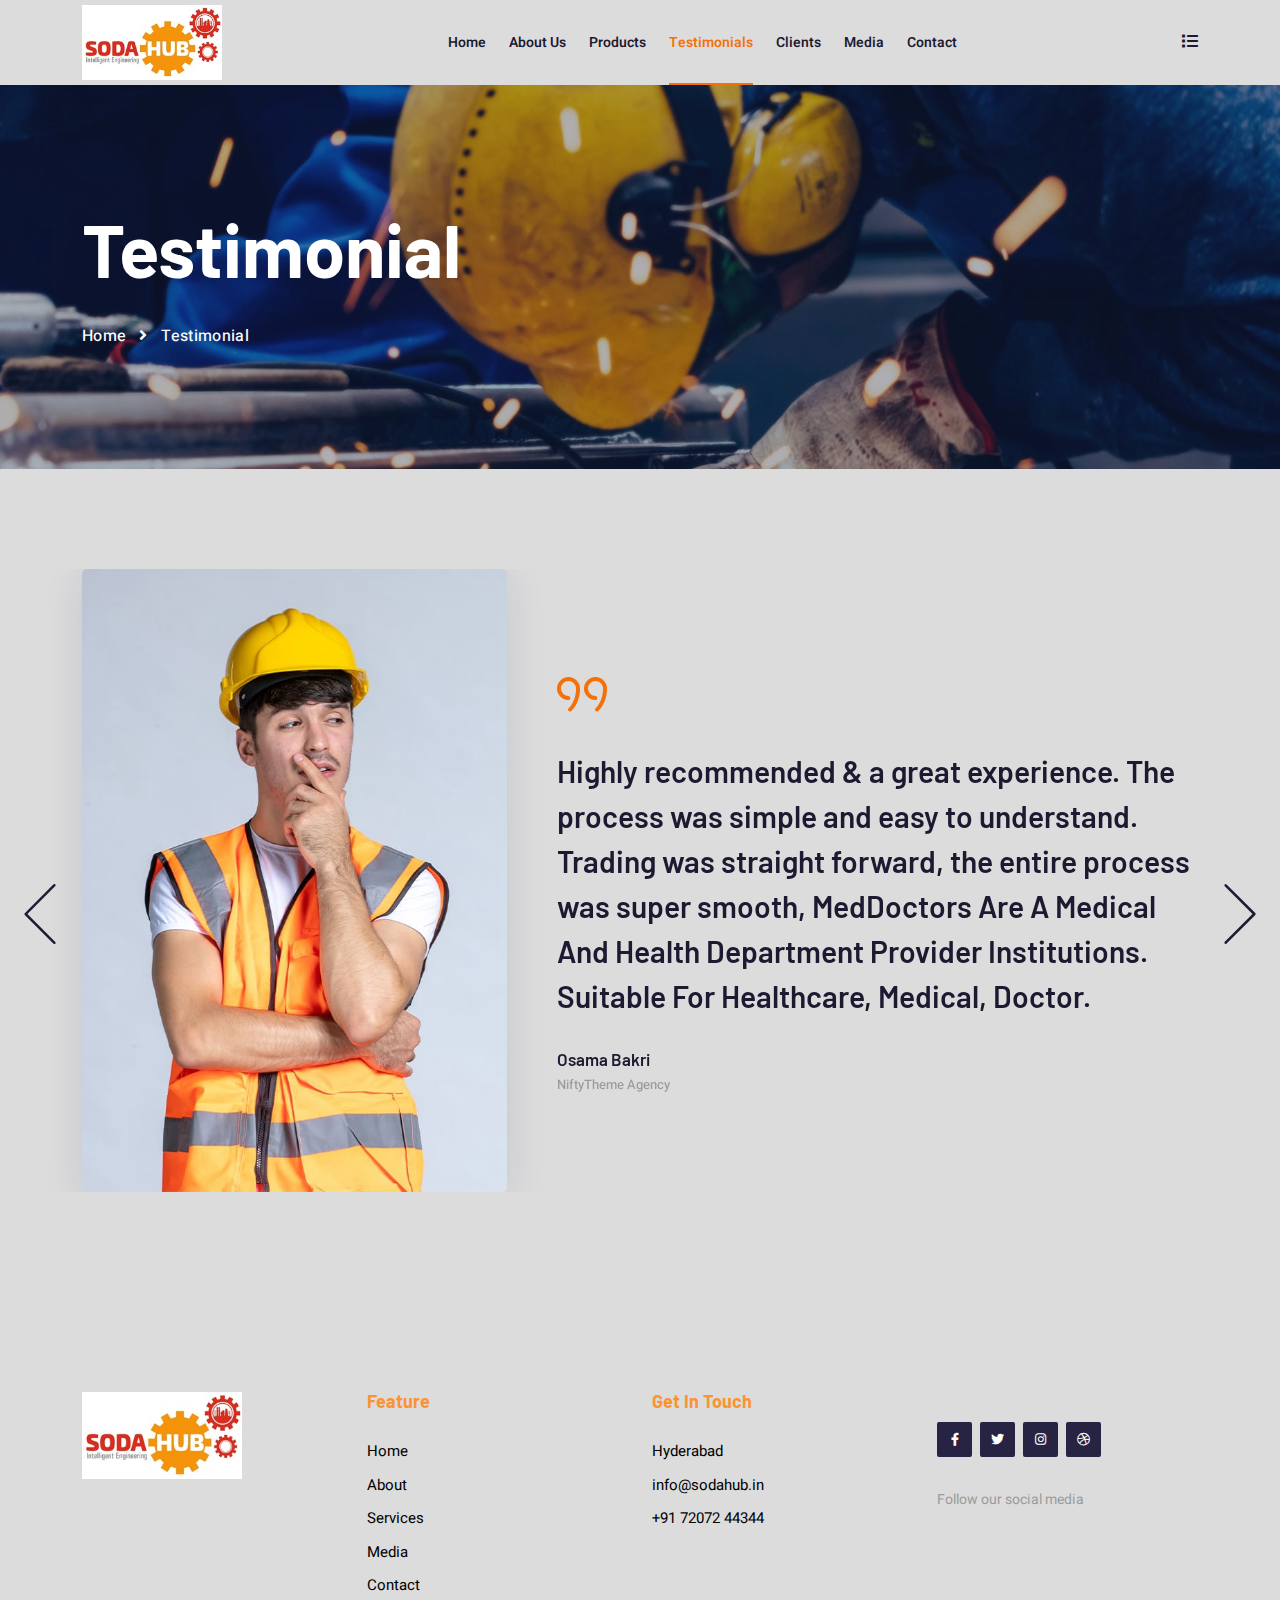
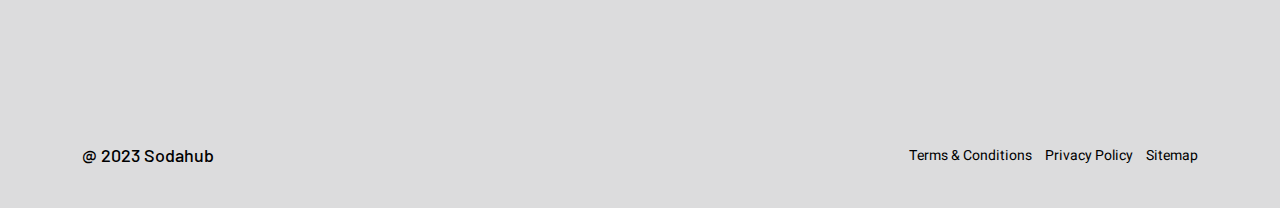
<file: testimonial.html>
<!doctype html>
<html lang="en">
<head>
        <!-- :: Required Meta Tags -->
        <meta charset="utf-8">
        <meta http-equiv="X-UA-Compatible" content="IE=edge">
        <meta name="viewport" content="width=device-width, initial-scale=1, shrink-to-fit=no">
        <meta name="description" content=" ">
        <meta name="keywords" content=" ">

        <!-- :: Bootstrap CSS -->
        <link rel="stylesheet" href="assets/css/bootstrap.min.css">

        <!-- :: Favicon -->
        <link rel="icon" type="image/png" href="assets/images/favicon.png">

        <!-- :: Title -->
        <title>SodaHub </title>

        <!-- :: Google Fonts -->
        <link rel="stylesheet" href="https://fonts.googleapis.com/css2?family=Barlow:wght@400;500;600;700&amp;family=Heebo:wght@400;500;600;700&amp;display=swap">

        <!-- :: Fontawesome -->
        <link rel="stylesheet" href="assets/fonts/fontawesome/css/all.min.css">

        <!-- :: Flaticon -->
        <link rel="stylesheet" href="assets/fonts/flaticon/style.css">

        <!-- :: Animate -->
        <link rel="stylesheet" href="assets/css/animate.css">
        
        <!-- :: Owl Carousel -->
        <link rel="stylesheet" href="assets/css/owl.carousel.min.css">
        <link rel="stylesheet" href="assets/css/owl.theme.default.min.css">
        
        <!-- :: Lity -->
        <link rel="stylesheet" href="assets/css/lity.min.css">
        
        <!-- :: Nice Select CSS -->
        <link rel="stylesheet" href="assets/css/nice-select.css">
        
        <!-- :: Magnific Popup CSS -->
        <link rel="stylesheet" href="assets/css/magnific-popup.css">

        <!-- :: Style CSS -->
        <link rel="stylesheet" href="assets/css/style.css">

        <!-- :: Style Responsive CSS -->
        <link rel="stylesheet" href="assets/css/responsive.css">

    </head>
    <body>
        <!-- :: Loading -->
        <div class="loading">
            <div class="loading-box">
                <div class="lds-roller">
                    <div></div>
                    <div></div>
                    <div></div>
                    <div></div>
                    <div></div>
                    <div></div>
                    <div></div>
                    <div></div>
                </div>
            </div>
        </div>
        
       

               <!-- :: All Navbar -->
        <header class="all-navbar home-2">
            
            <!-- :: Navbar -->
            <nav class="nav-bar">
                <div class="container">
                    <div class="content-box d-flex align-items-center justify-content-between">
                        <div class="logo">
                            <a href="index.html" class="logo-nav">
                                <img class="img-fluid one" src="assets/images/logo/sodahub-logo.png" alt="01 Logo">
                                <img class="img-fluid two" src="assets/images/logo/sodahub-logo.png" alt="02 Logo">
                            </a>
                            <a href="#open-nav-bar-menu" class="open-nav-bar">
                                <span></span>
                                <span></span>
                                <span></span>
                            </a>
                        </div>
                        <div class="nav-bar-links" id="open-nav-bar-menu">
                            <ul class="level-1">
                                <li class="item-level-1 ">
                                    <a href="index.html" class="link-level-1 ">Home</a>
                                   
                                </li>
                                <li class="item-level-1">
                                    <a href="about.html" class="link-level-1 ">About Us</a>
                                 
                                </li>
                                <li class="item-level-1 ">
                                     <a href="products.html" class="link-level-1 ">Products</a>
                                    
                                </li>
                                <li class="item-level-1 ">
                                    <a href="testimonial.html" class="link-level-1 color-active">Testimonials</a>
                                    
                                </li>
                                <li class="item-level-1 ">
                                    <a href="clients.html" class="link-level-1 ">Clients</a>
                                    
                                </li>
                                <li class="item-level-1 ">
                                    <a href="media.html" class="link-level-1">Media</a>
                                    
                                </li>
                                <li class="item-level-1">
                                    <a href="contact.html" class="link-level-1 ">Contact</a>
                                </li>
                            </ul>
                        </div>
                        <ul class="nav-bar-tools d-flex align-items-center justify-content-between">
                            
                            <li class="item">
                                <span class="menu-icon open"><i class="fas fa-list"></i></span>
                            </li>
                           
                        </ul>
                    </div>
                </div>
            </nav>
        </header>
        
        <!-- :: Search Box -->
        <div class="search-box">
            <form>
                <input type="search" placeholder="Search Here....." required>
                <button type="submit"><i class="fas fa-search"></i></button>
            </form>
            <span class="search-box-icon exit"><i class="fas fa-times"></i></span>
        </div>
        
        <!-- :: Menu Box -->
        <div class="menu-box">
            <div class="inner-menu">
                <div class="website-info">
                    <a href="index.html" class="logo"><img class="img-fluid" src="assets/images/logo/sodahub-logo.png" alt="02 Logo"></a>
                    <p>Soda Hub Industrial Automation (SHIA) are the leading Engineering Solutions provider since 1994 in the fields of Retailing, Distribution, Manufacturing, Industrial Automation, Plant Engineering Design, Manufacturing Integration & Intelligence.</p>
                </div>
                <div class="contact-info">
                    <h4>Contact Info</h4>
                    <div class="contact-box">
                        <i class="ar-icons-call"></i>
                        <div class="box">
                            <a class="phone" href="tel:+917207244344">+91 72072 44344</a>
                          
                        </div>
                    </div>
                    <div class="contact-box">
                        <i class="ar-icons-email"></i>
                        <div class="box">
                            <a class="mail" href="mailto:support@SodaHub.com">support@SodaHub.com</a>
                            
                        </div>
                    </div>
                    <div class="contact-box">
                        <i class="ar-icons-location"></i>
                        <div class="box">
                            <p>Hyderabad</p>
                            <p>India.</p>
                        </div>
                    </div>
                </div>
                <div class="follow-us">
                    <h4>Follow Us</h4>
                    <ul class="icon-follow">
                        <li><a href="https://www.facebook.com/sodahub.industrialautomation"><i class="fab fa-facebook-f"></i></a></li>
                        <li><a href="https://twitter.com/i/flow/login?redirect_after_login=%2Fsoda_hub"><i class="fab fa-twitter"></i></a></li>
                        <li><a href="https://www.instagram.com/Sodahub_shia/"><i class="fab fa-instagram"></i></a></li>
                        <!-- <li><a href="#"><i class="fab fa-linkedin-in"></i></a></li> -->
                    </ul>
                </div>
                <span class="menu-box-icon exit"><i class="fas fa-times"></i></span>
            </div>
        </div>
        
        <!-- :: Breadcrumb Header -->
        <section class="breadcrumb-header style-2" id="page" style="background-image: url(assets/images/header/02_breadcrumb-header.jpg)">
            <div class="overlay"></div>
            <div class="container">
                <div class="row">
                    <div class="col-md-8">
                        <div class="banner">
                            <h1>Testimonial</h1>
                            <ul>
                                <li><a href="index.html">Home</a></li>
                                <li><i class="fas fa-angle-right"></i></li>
                                <li>Testimonial</li>
                            </ul>
                        </div>
                    </div>
                </div>
            </div>
        </section>
        
		
      

        <!-- :: Testimonial -->
        <section class="testimonial home-2 py-100">
			<div class="testimonial-carousel owl-carousel owl-theme">
				<div class="item">
					<div class="container">
						<div class="row">
							<div class="col-lg-5">
								<div class="img-box" style="background-image: url(assets/images/testimonial/01_testimonial.jpg)"></div>
							</div>
							<div class="col-lg-7 d-flex align-items-center justify-content-between">
								<div class="box">
									<i class="ar-icons-right-quote quote"></i>
									<div class="text-box">Highly recommended &amp; a great experience. The process was simple and easy to understand. Trading was straight forward, the entire process was super smooth, MedDoctors Are A Medical And Health Department Provider Institutions. Suitable For Healthcare, Medical, Doctor.</div>
									<div class="item-name text-center">
										<h5>Osama Bakri</h5>
										<span>NiftyTheme Agency</span>
									</div>
								</div>
							</div>
						</div>
					</div>
				</div>
				<div class="item">
					<div class="container">
						<div class="row">
							<div class="col-lg-5">
								<div class="img-box" style="background-image: url(assets/images/testimonial/02_testimonial.jpg)"></div>
							</div>
							<div class="col-lg-7 d-flex align-items-center justify-content-between">
								<div class="box">
									<i class="ar-icons-right-quote quote"></i>
									<div class="text-box">Highly recommended &amp; a great experience. The process was simple and easy to understand. Trading was straight forward, the entire process was super smooth, MedDoctors Are A Medical And Health Department Provider Institutions. Suitable For Healthcare, Medical, Doctor.</div>
									<div class="item-name text-center">
										<h5>Nour Ramadan</h5>
										<span>AR-Coder Agency</span>
									</div>
								</div>
							</div>
						</div>
					</div>
				</div>
				<div class="item">
					<div class="container">
						<div class="row">
							<div class="col-lg-5">
								<div class="img-box" style="background-image: url(assets/images/testimonial/03_testimonial.jpg)"></div>
							</div>
							<div class="col-lg-7 d-flex align-items-center justify-content-between">
								<div class="box">
									<i class="ar-icons-right-quote quote"></i>
									<div class="text-box">Highly recommended &amp; a great experience. The process was simple and easy to understand. Trading was straight forward, the entire process was super smooth, MedDoctors Are A Medical And Health Department Provider Institutions. Suitable For Healthcare, Medical, Doctor.</div>
									<div class="item-name text-center">
										<h5>Amina Taha</h5>
										<span>Founder &amp; CEO</span>
									</div>
								</div>
							</div>
						</div>
					</div>
				</div>
			</div>
        </section>
		
        
        <!-- :: Footer -->
        <footer class="footer">
            <div class="container">
                <div class="row">
                    <div class="col-sm-12 col-md-6 col-lg-3">
                        <div class="logo">
                            <img class="img-fluid" src="assets/images/logo/sodahub-logo.png" alt="Footer Logo">
                            
                        </div>
                    </div>
                    <div class="col-sm-6 col-md-6 col-lg-3">
                        <div class="footer-title">
                            <h4>Feature</h4>
                        </div>
                        <ul class="links">
                            
                            
                                <li><a href="index.html">Home</a></li>
                                <li><a href="about.html">About</a></li>
                                <li><a href="service.html">Services</a></li>
                                <li><a href="media.html">Media</a></li>
                                <li><a href="contact.html">Contact</a></li>
                        </ul>
                    </div>
                  
                    <div class="col-sm-6 col-md-6 col-lg-3">
                        <div class="footer-title">
                            <h4>Get In Touch</h4>
                        </div>
                        <ul class="links">
                            <li><a href="https://maps.app.goo.gl/ZidrGAbz4nAprit97">Hyderabad</a></li>
                            <li><a href="mailto:info@sodahub.in">info@sodahub.in</a></li>
                            <li><a href="tel:+917207244344">+91 72072 44344</a></li>
                            
                        </ul>
                    </div>
                    <div class="col-sm-12 col-md-6 col-lg-3">
                        <div class="footer-title">
                             <ul class="icon">
                                    <li><a href="#"><i class="fab fa-facebook-f"></i></a></li>
                                    <li><a href="#"><i class="fab fa-twitter"></i></a></li>
                                    <li><a href="#"><i class="fab fa-instagram"></i></a></li>
                                    <li><a href="#"><i class="fab fa-dribbble"></i></a></li>
                             </ul>

                            <p>Follow our social media</p>
                        </div>
                       
                        
                    </div>
                </div>
            </div>
            <div class="copyright">
                <div class="container">
                    <p>@ 2023 Sodahub</p>
                    <ul>
                        <li><a href="#">Terms &amp; Conditions </a></li>
                        <li><a href="#">Privacy Policy</a></li>
                        <li><a href="#">Sitemap</a></li>
                    </ul>
                </div>
            </div>
        </footer>
        
        <!-- :: Scroll UP -->
        <div class="scroll-up">
            <a class="move-section" href="#page">
                <i class="fas fa-long-arrow-alt-up"></i>
            </a>
        </div>
        
        <!-- :: JavaScript Files -->
        <!-- :: jQuery JS -->
        <script src="assets/js/jquery-3.6.0.min.js"></script>

        <!-- :: Bootstrap JS Bundle With Popper JS -->
        <script src="assets/js/bootstrap.bundle.min.js"></script>
        
        <!-- :: Owl Carousel JS -->
        <script src="assets/js/owl.carousel.min.js"></script>
        
        <!-- :: Lity -->
        <script src="assets/js/lity.min.js"></script>
        
        <!-- :: Nice Select -->
        <script src="assets/js/jquery.nice-select.min.js"></script>
        
        <!-- :: Waypoints -->
        <script src="assets/js/jquery.waypoints.min.js"></script>

        <!-- :: CounterUp -->
        <script src="assets/js/jquery.counterup.min.js"></script>
        
        <!-- :: Magnific Popup -->
        <script src="assets/js/jquery.magnific-popup.min.js"></script>
		
		<!-- :: MixitUp -->
        <script src="assets/js/mixitup.min.js"></script>
        
        <!-- :: Main JS -->
        <script src="assets/js/main.js"></script><script src="assets/js/ajax-script.js"></script>
    </body>

<!-- Mirrored from ar-coder.com/sites/SodaHub/02_testimonial.html by HTTrack Website Copier/3.x [XR&CO'2014], Wed, 08 Nov 2023 16:35:11 GMT -->
</html>
</file>
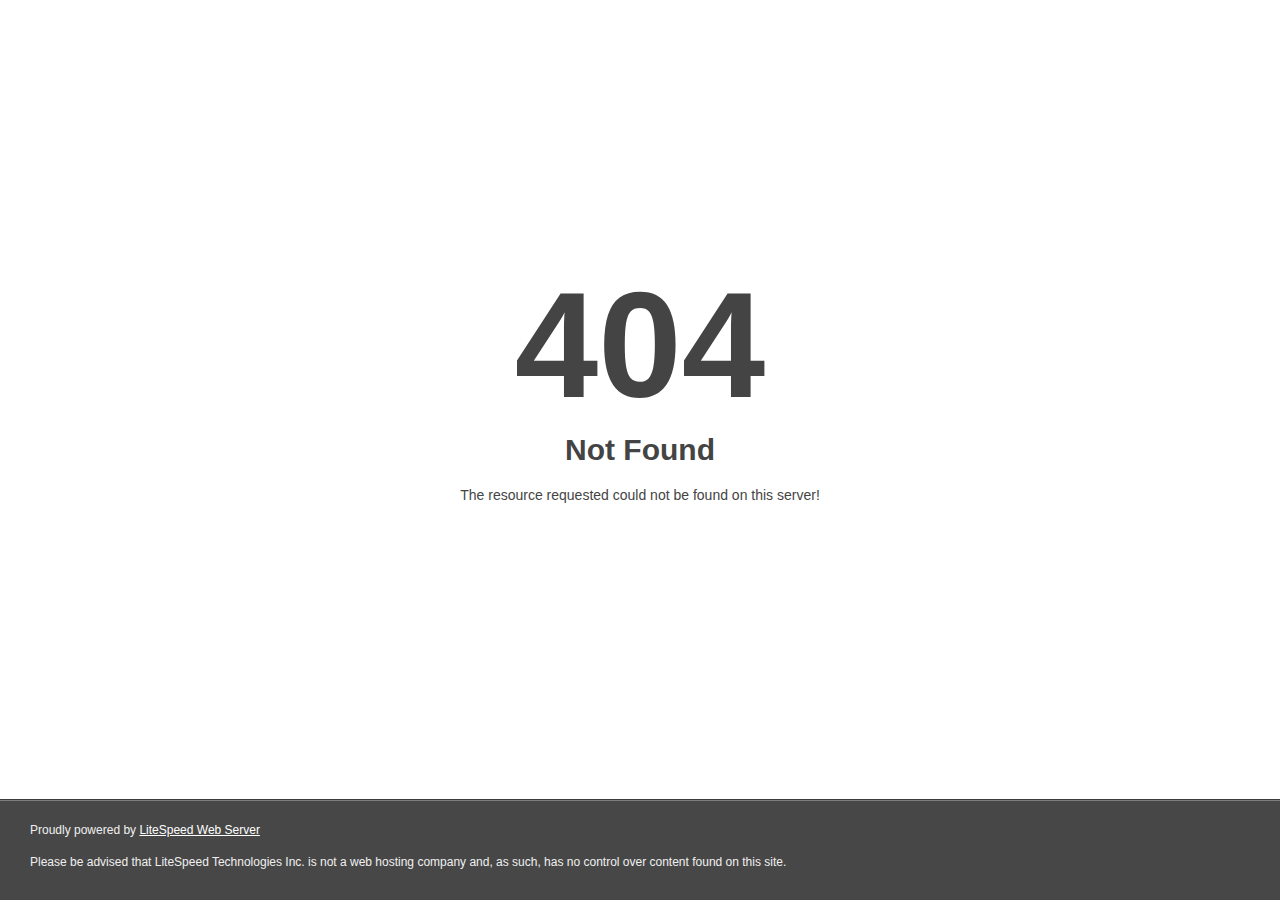
<file: assets/css/owl.video.play.html>
<!DOCTYPE html>
<html style="height:100%">
<head>
<meta name="viewport" content="width=device-width, initial-scale=1, shrink-to-fit=no" />
<title> 404 Not Found
</title></head>
<body style="color: #444; margin:0;font: normal 14px/20px Arial, Helvetica, sans-serif; height:100%; background-color: #fff;">
<div style="height:auto; min-height:100%; ">     <div style="text-align: center; width:800px; margin-left: -400px; position:absolute; top: 30%; left:50%;">
        <h1 style="margin:0; font-size:150px; line-height:150px; font-weight:bold;">404</h1>
<h2 style="margin-top:20px;font-size: 30px;">Not Found
</h2>
<p>The resource requested could not be found on this server!</p>
</div></div><div style="color:#f0f0f0; font-size:12px;margin:auto;padding:0px 30px 0px 30px;position:relative;clear:both;height:100px;margin-top:-101px;background-color:#474747;border-top: 1px solid rgba(0,0,0,0.15);box-shadow: 0 1px 0 rgba(255, 255, 255, 0.3) inset;">
<br>Proudly powered by  <a style="color:#fff;" href="http://www.litespeedtech.com/error-page">LiteSpeed Web Server</a><p>Please be advised that LiteSpeed Technologies Inc. is not a web hosting company and, as such, has no control over content found on this site.</p></div></body></html>
</file>
<file: assets/fonts/flaticon/style.css>
@font-face {
    font-family: 'ar-coder';
    src: url('fonts/ar-coder0136.eot?wzgkvs');
    src: url('fonts/ar-coder0136.eot?wzgkvs#iefix') format('embedded-opentype'),
        url('fonts/ar-coder0136.ttf?wzgkvs') format('truetype'),
        url('fonts/ar-coder0136.woff?wzgkvs') format('woff'),
        url('fonts/ar-coder0136.svg?wzgkvs#ar-coder') format('svg');
    font-weight: normal;
    font-style: normal;
    font-display: block;
}
[class^="ar-icons-"],
[class*=" ar-icons-"] {
    font-family: 'ar-coder' !important;
    font-style: normal;
    line-height: 1;
}
.ar-icons-architect:before {
  content: "\e900";
}
.ar-icons-back:before {
  content: "\e901";
}
.ar-icons-bolt:before {
  content: "\e902";
}
.ar-icons-bottle:before {
  content: "\e903";
}
.ar-icons-calculator:before {
  content: "\e904";
}
.ar-icons-call:before {
  content: "\e905";
}
.ar-icons-cargo:before {
  content: "\e906";
}
.ar-icons-car-manufacturing-1:before {
  content: "\e907";
}
.ar-icons-car-manufacturing:before {
  content: "\e908";
}
.ar-icons-checklist:before {
  content: "\e909";
}
.ar-icons-check-list:before {
  content: "\e90a";
}
.ar-icons-computer:before {
  content: "\e90b";
}
.ar-icons-container:before {
  content: "\e90c";
}
.ar-icons-conveyor-1:before {
  content: "\e90d";
}
.ar-icons-conveyor-2:before {
  content: "\e90e";
}
.ar-icons-conveyor-3:before {
  content: "\e90f";
}
.ar-icons-conveyor:before {
  content: "\e910";
}
.ar-icons-cutting:before {
  content: "\e911";
}
.ar-icons-drill:before {
  content: "\e912";
}
.ar-icons-electricity:before {
  content: "\e913";
}
.ar-icons-email:before {
  content: "\e914";
}
.ar-icons-employee:before {
  content: "\e915";
}
.ar-icons-factory:before {
  content: "\e916";
}
.ar-icons-factory-machine:before {
  content: "\e917";
}
.ar-icons-foreman:before {
  content: "\e918";
}
.ar-icons-forklift:before {
  content: "\e919";
}
.ar-icons-freight-wagon:before {
  content: "\e91a";
}
.ar-icons-green-factory:before {
  content: "\e91b";
}
.ar-icons-hook:before {
  content: "\e91c";
}
.ar-icons-idea:before {
  content: "\e91d";
}
.ar-icons-laser:before {
  content: "\e91e";
}
.ar-icons-left-chevron:before {
  content: "\e91f";
}
.ar-icons-left-quote:before {
  content: "\e920";
}
.ar-icons-location:before {
  content: "\e921";
}
.ar-icons-next:before {
  content: "\e922";
}
.ar-icons-oil-tank:before {
  content: "\e923";
}
.ar-icons-pallet-1:before {
  content: "\e924";
}
.ar-icons-pallet:before {
  content: "\e925";
}
.ar-icons-phone:before {
  content: "\e926";
}
.ar-icons-plan-1:before {
  content: "\e927";
}
.ar-icons-plan:before {
  content: "\e928";
}
.ar-icons-play-button:before {
  content: "\e929";
}
.ar-icons-pressure-gauge:before {
  content: "\e92a";
}
.ar-icons-radioactive:before {
  content: "\e92b";
}
.ar-icons-right-chevron:before{
    content: "\e92c";
}
.ar-icons-right-quote:before {
  content: "\e92e";
}
.ar-icons-robotic-arm:before {
  content: "\e92f";
}
.ar-icons-saw-machine:before {
  content: "\e930";
}
.ar-icons-shipping-truck:before {
  content: "\e931";
}
.ar-icons-spray-gun:before {
  content: "\e932";
}
.ar-icons-support:before {
  content: "\e933";
}
.ar-icons-tank:before {
  content: "\e934";
}
.ar-icons-toolbox:before {
  content: "\e935";
}
.ar-icons-tools:before {
  content: "\e936";
}
.ar-icons-trolley-1:before {
  content: "\e937";
}
.ar-icons-trolley:before {
  content: "\e938";
}
.ar-icons-truck:before {
  content: "\e939";
}
.ar-icons-warehouse:before {
  content: "\e93a";
}
.ar-icons-water-machine:before {
  content: "\e93b";
}
.ar-icons-weld:before {
  content: "\e93c";
}
.ar-icons-worker:before {
  content: "\e93d";
}
.ar-icons-wrench:before {
  content: "\e93e";
}
</file>
<file: assets/css/nice-select.css>
.nice-select {
  -webkit-tap-highlight-color: transparent;
  background-color: #fff;
  border-radius: 5px;
  border: solid 1px #e8e8e8;
  box-sizing: border-box;
  clear: both;
  cursor: pointer;
  display: block;
  float: left;
  font-family: inherit;
  font-size: 14px;
  font-weight: normal;
  height: 42px;
  line-height: 40px;
  outline: none;
  padding-left: 18px;
  padding-right: 30px;
  position: relative;
  text-align: left !important;
  -webkit-transition: all 0.2s ease-in-out;
  transition: all 0.2s ease-in-out;
  -webkit-user-select: none;
     -moz-user-select: none;
      -ms-user-select: none;
          user-select: none;
  white-space: nowrap;
  width: auto; }
  .nice-select:hover {
    border-color: #dbdbdb; }
  .nice-select:active, .nice-select.open, .nice-select:focus {
    border-color: #999; }
  .nice-select:after {
    border-bottom: 2px solid #999;
    border-right: 2px solid #999;
    content: '';
    display: block;
    height: 5px;
    margin-top: -4px;
    pointer-events: none;
    position: absolute;
    right: 12px;
    top: 50%;
    -webkit-transform-origin: 66% 66%;
        -ms-transform-origin: 66% 66%;
            transform-origin: 66% 66%;
    -webkit-transform: rotate(45deg);
        -ms-transform: rotate(45deg);
            transform: rotate(45deg);
    -webkit-transition: all 0.15s ease-in-out;
    transition: all 0.15s ease-in-out;
    width: 5px; }
  .nice-select.open:after {
    -webkit-transform: rotate(-135deg);
        -ms-transform: rotate(-135deg);
            transform: rotate(-135deg); }
  .nice-select.open .list {
    opacity: 1;
    pointer-events: auto;
    -webkit-transform: scale(1) translateY(0);
        -ms-transform: scale(1) translateY(0);
            transform: scale(1) translateY(0); }
  .nice-select.disabled {
    border-color: #ededed;
    color: #999;
    pointer-events: none; }
    .nice-select.disabled:after {
      border-color: #cccccc; }
  .nice-select.wide {
    width: 100%; }
    .nice-select.wide .list {
      left: 0 !important;
      right: 0 !important; }
  .nice-select.right {
    float: right; }
    .nice-select.right .list {
      left: auto;
      right: 0; }
  .nice-select.small {
    font-size: 12px;
    height: 36px;
    line-height: 34px; }
    .nice-select.small:after {
      height: 4px;
      width: 4px; }
    .nice-select.small .option {
      line-height: 34px;
      min-height: 34px; }
  .nice-select .list {
    background-color: #fff;
    border-radius: 5px;
    box-shadow: 0 0 0 1px rgba(68, 68, 68, 0.11);
    box-sizing: border-box;
    margin-top: 4px;
    opacity: 0;
    overflow: hidden;
    padding: 0;
    pointer-events: none;
    position: absolute;
    top: 100%;
    left: 0;
    -webkit-transform-origin: 50% 0;
        -ms-transform-origin: 50% 0;
            transform-origin: 50% 0;
    -webkit-transform: scale(0.75) translateY(-21px);
        -ms-transform: scale(0.75) translateY(-21px);
            transform: scale(0.75) translateY(-21px);
    -webkit-transition: all 0.2s cubic-bezier(0.5, 0, 0, 1.25), opacity 0.15s ease-out;
    transition: all 0.2s cubic-bezier(0.5, 0, 0, 1.25), opacity 0.15s ease-out;
    z-index: 9; }
    .nice-select .list:hover .option:not(:hover) {
      background-color: transparent !important; }
  .nice-select .option {
    cursor: pointer;
    font-weight: 400;
    line-height: 40px;
    list-style: none;
    min-height: 40px;
    outline: none;
    padding-left: 18px;
    padding-right: 29px;
    text-align: left;
    -webkit-transition: all 0.2s;
    transition: all 0.2s; }
    .nice-select .option:hover, .nice-select .option.focus, .nice-select .option.selected.focus {
      background-color: #f6f6f6; }
    .nice-select .option.selected {
      font-weight: bold; }
    .nice-select .option.disabled {
      background-color: transparent;
      color: #999;
      cursor: default; }

.no-csspointerevents .nice-select .list {
  display: none; }

.no-csspointerevents .nice-select.open .list {
  display: block; }
</file>
<file: assets/css/style.css>
/*
::
:: Theme Name: SodaHub - Industry & Manufacturing HTML Template
:: Email: Nourramadan144@gmail.com
:: Author URI: https://themeforest.net/user/ar-coder
:: Author: ar-coder
:: Version: 1.0
:: 
*/

/*
    01 :: Reset Page Css
    02 :: Style Page Css
        01-  :: Loading
        02-  :: Navbar
            01- :: Top Navbar
            02- :: Navbar
                01- :: Navbar 1
                02- :: Navbar 2
                03- :: Navbar 3
        03-  :: Search Box
        04-  :: Menu Box
        05-  :: Header
            01- :: Header 1
            02- :: Header 2
            03- :: Header 3
        06-  :: Features
            01- :: Features 1
            02- :: Features 2
        07-  :: About Us
            01- :: About Us 1
            02- :: About Us 2
            03- :: About Us 3
        08-  :: Services
            01- :: Services 1
            02- :: Services 2
            03- :: Services 3
        09-  :: Provide
            01- :: Provide 1
            02- :: Provide 2
            03- :: Provide 3
        10-  :: Projects
            01- :: Projects 1
            02- :: Projects 2
            03- :: Projects 3
        11-  :: Video Presentation
        12-  :: Call US
        13-  :: Quote
        14-  :: Statistic
		15-  :: Sponsors
        16-  :: Team
            01- :: Team 1
            02- :: Team 2
        17-  :: Testimonial
        18-  :: Blog
        19-  :: Footer
        20-  :: Scroll UP
*/

/* :: All Transition */
* {
    -webkit-transition: all 0.3s ease;
    -o-transition: all 0.3s ease;
    transition: all 0.3s ease;
    outline: none;
}

/* :: Body */
body {
    font-family: 'Heebo', sans-serif;
    font-size: 14px;
    line-height: 25px;
    color: #1C1A30;
    background-color: #DCDCDD;
}
ul {
    padding: 0;
    margin: 0;
    list-style: none;
}
::-moz-selection {
    background-color: #F57009;
    color: #FFF;
    text-shadow: none;
}
::selection {
    background-color: #F57009;
    color: #FFF;
    text-shadow: none;
}
a,
a:hover,
a:focus,
button:focus {
    text-decoration: none;
    color: #FFF;
}
.container,
.container-fluid{
    position: relative
}

/* :: Typography */
h1,
h2,
h3,
h4,
h5,
h6 {
    font-family: 'Barlow', sans-serif;
    margin: 0;
    padding: 0;
    font-weight: 400;
}
p {
    color: #9B9B9B;
    font-size: 14px;
    font-weight: 400;
    font-family: 'Heebo', sans-serif;
    line-height: 25px;
}

/* :: Display Table */
.display-table {
    width: 100%;
    height: 100%;
    display: table;
    position: relative;
}
.table-cell {
    display: table-cell;
    vertical-align: middle;
    min-height: 100%;
    height: 100vh;
}

/* :: My Classes */
.ml-30{
    margin-left: 30px
}
.mb-30{
    margin-bottom: 30px;
}
.mr-20{
    margin-right: 20px;
}
.ml-20{
    margin-left: 20px;
}
.py-100{
    padding: 100px 0;
}
.py-100-70{
    padding: 100px 0 70px 0;
}
.padding-0{
    padding: 0;
}
.py-0-0-70-0{
    padding: 0 0 70px 0;
}
.overlay{
    position: absolute;
    top: 0;
    left: 0;
    right: 0;
    bottom: 0;
    background-color: rgb(28 26 48 / 35%);
}
.overlay-2{
    background-color: rgb(28 26 48 / 85%);
}
.overlay-3{
    background-color: rgb(245 112 9 / 85%);
}
.overlay-4{
    background-color: rgb(255 255 255 / 95%);
}
.btn-1{
    text-transform: capitalize;
    position: relative;
    text-align: center;
    background-color: #F57009;
    z-index: 1;
    font-size: 14px;
    font-weight: 600;
    min-width: 180px;
    height: 60px;
    line-height: 60px;
    padding: 0 15px;
    border-radius: 75px;
    overflow: hidden;
    font-family: 'Heebo', sans-serif;
    display: -ms-inline-grid;
    display: inline-grid;
    cursor: pointer;
    -webkit-transition: color 1s ease-in-out, background-color .2s ease-in-out, border-color .2s ease-in-out;
    -o-transition: color 1s ease-in-out, background-color .2s ease-in-out, border-color .2s ease-in-out;
    transition: color 1s ease-in-out, background-color .2s ease-in-out, border-color .2s ease-in-out;
}
.btn-1 span{
    position: relative;
    z-index: 2;
}
.btn-1:after,
.btn-1:before{
    content: '';
    position: absolute;
    height: 50%;
    width: 0;
    background-color: #F57009;
    z-index: 1;
    -webkit-transition: .3s cubic-bezier(.785,.135,.15,.86);
    -o-transition: .3s cubic-bezier(.785,.135,.15,.86);
    transition: .3s cubic-bezier(.785,.135,.15,.86);
}
.btn-1:after{
    top: 0;
    left: 0;
    right: auto;
}
.btn-1:hover:after{
    width: 100%;
    right: 0;
    left: auto;
}
.btn-1:before{
    bottom: 0;
    right: 0;
    left: auto;
}
.btn-1:hover:before{
    width: 100%;
    left: 0;
    right: auto;
}
.btn-1:hover span{
    color: #F57009;
}
.btn-1:hover:after,
.btn-1:hover:before{
    background-color: #FFF;
}
.btn-2{
    background-color: #1C1A30;
}
.btn-2 span{
    color: #F57009;
}
.btn-2:hover span{
    color: #FFF;
}
.btn-2:hover:after,
.btn-2:hover:before{
    background-color: #F57009;
}
.btn-3{
    background-color: #F57009;
}
.btn-3 span{
    color: #FFF;
}
.btn-3:hover span{
    color: #F57009;
}
.btn-3:hover:after,
.btn-3:hover:before{
    background-color: #1C1A30;
}
.btn-4{
    background-color: #FFF;
}
.btn-4 span{
    color: #F57009;
}
.btn-4:hover span{
    color: #F57009;
}
.btn-4:hover:after,
.btn-4:hover:before{
    background-color: #1C1A30;
}

/* :: Section Title */
.sec-title{
    margin-bottom: 50px;
}
.sec-title h2{
    font-size: 16px;
    line-height: 27px;
    font-weight: 600;
    display: inline-block;
    text-transform: capitalize;
    position: relative;
    color: #F57009;
    font-family: 'Heebo', sans-serif;
}
.sec-title.home-2 h2:before{
	content: '';
    background-color: #F57009;
    position: absolute;
    height: 2px;
    width: 5000px;
    top: 50%;
    -webkit-transform: translateY(-50%);
    -ms-transform: translateY(-50%);
    transform: translateY(-50%);
    right: calc(100% + 10px);
}
.sec-title.home-3 h2{
    margin-bottom: 10px;
}
.sec-title.home-3 h2:before{
    content: '';
    background-color: #F57009;
    position: absolute;
    height: 2px;
    width: 5000px;
    bottom: -10px;
    right: 0;
}
.sec-title h3{
    font-size: 38px;
    line-height: 1.3;
    color: #1C1A30;
    text-transform: capitalize;
    font-weight: 700;
    margin-top: 15px;
    position: relative;
}
.sec-title .sec-explain{
    font-size: 16px;
    font-weight: 400;
    line-height: 26px;
    margin-bottom: 0;
    text-transform: capitalize;
    position: relative;
}
.bg-section{
    background-position: center;
    background-repeat: no-repeat;
    background-size: cover;
    height: 75%;
    position: absolute;
    top: 0;
    left: 0;
    width: 100%;
}
.bg-section-2{
    position: absolute;
    top: 0;
    left: 0;
    right: 0;
    bottom: 0;
    z-index: -1;
}
.bg-section-2-left{
    background-color: #1C1A30;
    width: 50%;
    float: left;
    height: 100%;
}
.bg-section-2-right{
    background-image: url(../images/provide/03_provide.jpg);
    height: 100%;
    width: 50%;
    float: left;
    background-position: center;
    background-repeat: no-repeat;
    background-size: cover;
    position: relative;
}

/* :: Loading */
.loading {
    position: fixed;
    background-color: #DCDCDD;
    left: 0;
    top: 0;
    z-index: 99999;
    width: 100%;
    height: 100%;
    -webkit-transition: unset;
    -o-transition: unset;
    transition: unset;
}
.loading .loading-box {
    position: absolute;
    top: 50%;
    left: 50%;
    -webkit-transform: translate(-50%, -50%) scale(0.8);
    -ms-transform: translate(-50%, -50%) scale(0.8);
    transform: translate(-50%, -50%) scale(0.8);
}
.loading .lds-roller {
    display: inline-block;
    position: relative;
    width: 100px;
    height: 100px;
}
.loading .lds-roller div {
    -webkit-animation: lds-roller 1.2s cubic-bezier(0.5, 0, 0.5, 1) infinite;
            animation: lds-roller 1.2s cubic-bezier(0.5, 0, 0.5, 1) infinite;
    -webkit-transform-origin: 40px 40px;
        -ms-transform-origin: 40px 40px;
            transform-origin: 40px 40px;
}
.loading .lds-roller div:after {
    content: " ";
    display: block;
    position: absolute;
    width: 10px;
    height: 10px;
    border-radius: 50%;
    background: #F57009;
    margin: -5px 0 0 -5px;
}
.loading .lds-roller div:nth-child(1) {
    -webkit-animation-delay: -0.036s;
            animation-delay: -0.036s;
}
.loading .lds-roller div:nth-child(1):after {
    top: 63px;
    left: 63px;
}
.loading .lds-roller div:nth-child(2) {
    -webkit-animation-delay: -0.072s;
            animation-delay: -0.072s;
}
.loading .lds-roller div:nth-child(2):after {
    top: 68px;
    left: 56px;
}
.loading .lds-roller div:nth-child(3) {
    -webkit-animation-delay: -0.108s;
            animation-delay: -0.108s;
}
.loading .lds-roller div:nth-child(3):after {
    top: 71px;
    left: 48px;
}
.loading .lds-roller div:nth-child(4) {
    -webkit-animation-delay: -0.144s;
            animation-delay: -0.144s;
}
.loading .lds-roller div:nth-child(4):after {
    top: 72px;
    left: 40px;
}
.loading .lds-roller div:nth-child(5) {
    -webkit-animation-delay: -0.18s;
            animation-delay: -0.18s;
}
.loading .lds-roller div:nth-child(5):after {
    top: 71px;
    left: 32px;
}
.loading .lds-roller div:nth-child(6) {
    -webkit-animation-delay: -0.216s;
            animation-delay: -0.216s;
}
.loading .lds-roller div:nth-child(6):after {
    top: 68px;
    left: 24px;
}
.loading .lds-roller div:nth-child(7) {
    -webkit-animation-delay: -0.252s;
            animation-delay: -0.252s;
}
.loading .lds-roller div:nth-child(7):after {
    top: 63px;
    left: 17px;
}
.loading .lds-roller div:nth-child(8) {
    -webkit-animation-delay: -0.288s;
            animation-delay: -0.288s;
}
.loading .lds-roller div:nth-child(8):after {
    top: 56px;
    left: 12px;
}
@-webkit-keyframes lds-roller {
    0% {
        -webkit-transform: rotate(0deg);
                transform: rotate(0deg);
    }
    100% {
        -webkit-transform: rotate(360deg);
                transform: rotate(360deg);
    }
}
@keyframes lds-roller {
    0% {
        -webkit-transform: rotate(0deg);
                transform: rotate(0deg);
    }
    100% {
        -webkit-transform: rotate(360deg);
                transform: rotate(360deg);
    }
}

/* :: Navbar */
.nav-bar.active{
    -webkit-box-shadow: 0 5px 40px rgb(9 29 62 / 11%);
            box-shadow: 0 5px 40px rgb(9 29 62 / 11%);
    background-color: #FFF;
}
.nav-bar .logo .logo-nav{
    display: block;
}
.nav-bar .logo .logo-nav img{
    width: 140px;
}
.nav-bar .logo .logo-nav img.two{
    display: none;
}
.nav-bar.active .logo .logo-nav img.one{
    display: none;
}
.nav-bar.active .logo .logo-nav img.two{
    display: block;
}
.nav-bar .nav-bar-links .level-1 .item-level-1{
    display: inline-block;
    position: relative;
}
.nav-bar .nav-bar-links .level-1 .item-level-1 .link-level-1{
    color: #FFF;
    font-size: 14px;
    font-weight: 600;
    padding: 30px 0;
    margin: 0 20px 0 0px;
    position: relative;
    display: block;
    text-transform: capitalize;
}
.nav-bar.active .nav-bar-links .level-1 .item-level-1 .link-level-1{
    color: #1C1A30;
}
.nav-bar .nav-bar-links .level-1 .item-level-1 .link-level-1:before{
    content: '';
    background-color: #F57009;
    position: absolute;
    width: 0%;
    height: 2px;
    left: 0;
    bottom: 0px;
    -webkit-transition: all 0.3s ease;
    -o-transition: all 0.3s ease;
    transition: all 0.3s ease;
}
.nav-bar .nav-bar-links .level-1 .item-level-1 .link-level-1:hover:before,
.nav-bar .nav-bar-links .level-1 .item-level-1 .link-level-1.color-active:before{
    width: 100%;
}
.nav-bar .nav-bar-links .level-1 .item-level-1:last-of-type .link-level-1{
    margin-right: 0;
}
.nav-bar .nav-bar-links .level-1 .item-level-1 .link-level-1:hover,
.nav-bar .nav-bar-links .level-1 .item-level-1 .link-level-1.color-active,
.nav-bar .nav-bar-links .level-2 .item-level-2 .link-level-2:hover{
    color: #F57009;
}
.nav-bar .nav-bar-links .level-2{
    position: absolute;
    z-index: 2;
    background-color: #1C1A30;
    border-radius: 8px;
    top: 100%;
    left: 0;
    min-width: 225px;
    border-top-left-radius: 0;
    border-top-right-radius: 0;
    -webkit-box-shadow: 0px 3px 7px 0px rgb(40 35 30 / 10%);
            box-shadow: 0px 3px 7px 0px rgb(40 35 30 / 10%);
    -webkit-transform: translateY(20px);
        -ms-transform: translateY(20px);
            transform: translateY(20px);
    opacity: 0;
    visibility: hidden;
}
.nav-bar .nav-bar-links .item-level-1.has-menu:hover .level-2{
    -webkit-transform: translateY(0px);
        -ms-transform: translateY(0px);
            transform: translateY(0px);
    opacity: 1;
    visibility: visible;
}
.nav-bar .nav-bar-links .level-2 .item-level-2{
    position: relative;
}
.nav-bar .nav-bar-links .level-2 .item-level-2 .link-level-2{
    color: #FFF;
    font-size: 14px;
    line-height: 1.2;
    font-weight: 500;
    position: relative;
    display: block;
    text-transform: capitalize;
    padding: 12px 25px;
    border-bottom: 1px solid rgb(248 246 247 / 10%);
}
.nav-bar .nav-bar-links .level-2 .item-level-2:last-of-type .link-level-2{
    border-bottom: 0;
}
.nav-bar .nav-bar-links .level-2 .item-level-2 .link-level-2:after{
    content: "\f061";
    font-family: "Font Awesome 5 Free";
    font-weight: 900;
    vertical-align: middle;
    font-size: 12px;
    opacity: 0;
    margin-left: 0;
    visibility: hidden;
    -webkit-transition: all 0.8s cubic-bezier(0.38, 0.17, 0.09, 0.99);
    -o-transition: all 0.8s cubic-bezier(0.38, 0.17, 0.09, 0.99);
    transition: all 0.8s cubic-bezier(0.38, 0.17, 0.09, 0.99);
}
.nav-bar .nav-bar-links .level-2 .item-level-2:hover .link-level-2:after{
    opacity: 1;
    margin-left: 15px;
    visibility: visible;
    color: #F57009;
}
.nav-bar .nav-bar-tools li{
    position: relative;
}
.nav-bar .nav-bar-tools li{
    display: inline-block;
    position: relative;
    margin-right: 15px;
    padding: 30px 15px 30px 0;
}
.nav-bar .nav-bar-tools li:last-of-type{
    margin-right: 0;
    padding-right: 0;
}
.nav-bar .nav-bar-tools li:after{
    content: '';
    width: 2px;
    height: 25px;
    background-color: rgb(155 155 155 / 30%);
    position: absolute;
    left: 100%;
    top: 50%;
    -webkit-transform: translateY(-50%);
        -ms-transform: translateY(-50%);
            transform: translateY(-50%);
}
.nav-bar .nav-bar-tools li:last-of-type:after{
    display: none;
}
.nav-bar .nav-bar-tools li.item.phone{
    padding-top: 0;
    padding-bottom: 0;
}
.nav-bar .nav-bar-tools li .search-icon i,
.nav-bar .nav-bar-tools li .menu-icon i,
.nav-bar .nav-bar-tools li .cart-icon i{
    font-size: 16px;
    display: inline-block;
    cursor: pointer;
    color: #FFF;
}
.nav-bar .nav-bar-tools li .search-icon:hover i,
.nav-bar .nav-bar-tools li .menu-icon:hover i{
    color: #F57009;
}
.nav-bar .nav-bar-tools li .nav-bar-contact i{
    font-size: 35px;
    float: left;
    line-height: 1.1;
    color: #F57009;
}
.nav-bar .nav-bar-tools li .nav-bar-contact .content-box{
    padding-left: 50px;
}
.nav-bar .nav-bar-tools li .nav-bar-contact .content-box span{
    color: #F5F5F5;
    font-weight: 500;
    text-transform: capitalize;
    font-size: 13px;
    display: block;
    line-height: 1;
    margin-bottom: 4px;
}
.nav-bar .nav-bar-tools li .nav-bar-contact .content-box a{
    margin: 0;
    font-size: 20px;
    font-weight: 600;
    line-height: 1.2;
    display: block;
    font-family: 'Barlow', sans-serif;
    color: #FFF;
}
.nav-bar .nav-bar-tools li .nav-bar-contact .content-box a:hover,
.nav-bar.active .nav-bar-tools li .nav-bar-contact .content-box a:hover{
    color: #F57009;
}
.nav-bar.active .nav-bar-tools li .search-icon i,
.nav-bar.active .nav-bar-tools li .menu-icon i,
.nav-bar.active .nav-bar-tools li .nav-bar-contact .content-box span,
.nav-bar.active .nav-bar-tools li .nav-bar-contact .content-box a{
    color: #1C1A30;
}
.nav-bar .nav-bar-tools li.item.buttons{
    padding: 15px 15px 15px 0;
}
.nav-bar .nav-bar-tools li.item.buttons a.btn-1{
    line-height: 45px;
    height: 45px;
    min-width: 150px;
    padding: 0;
}
.nav-bar .nav-bar-tools li .cart-icon i{
	color: #1C1A30;
}
.nav-bar .nav-bar-tools li .cart-icon i:hover{
	color: #F57009;
}
.nav-bar .nav-bar-tools li.cart{
	padding: 29px 15px 29px 0;
}
.nav-bar .nav-bar-tools li.cart .cart-popup{
    background-color: #FFF;
    padding: 30px;
    position: absolute;
    right: 0;
    top: calc(100% + 1px);
    z-index: 999;
    width: 300px;
    -webkit-box-shadow: 0 8px 80px rgb(40 40 40 / 8%);
            box-shadow: 0 8px 80px rgb(40 40 40 / 8%);
    -webkit-transform: translateY(60px);
    -ms-transform: translateY(60px);
    transform: translateY(60px);
    opacity: 0;
    visibility: hidden;
    border-radius: 3px;
    border-top-left-radius: 0;
    border-top-right-radius: 0
}
.nav-bar .nav-bar-tools li.cart:hover .cart-popup{
    -webkit-transform: translateY(0px);
    -ms-transform: translateY(0px);
    transform: translateY(0px);
    opacity: 1;
    visibility: visible;
}
.nav-bar .nav-bar-tools li.cart .cart-popup .item{
    position: relative;
    border-bottom: 1px solid rgb(155 155 155 / 30%);
    padding-bottom: 20px;
    margin: 0 0 20px 0;
    display: block;
}
.nav-bar .nav-bar-tools li.cart .cart-popup .item img{
    width: 50px;
    height: 50px;
    float: left;
}
.nav-bar .nav-bar-tools li.cart .cart-popup .item .item-content{
    padding-left: 65px;
    padding-right: 25px;
}
.nav-bar .nav-bar-tools li.cart .cart-popup .item .item-content div{
    font-size: 18px;
    line-height: 1.3;
    margin-bottom: 4px;
    color: #1C1A30;
    font-weight: 700;
    font-family: 'Barlow', sans-serif;
}
.nav-bar .nav-bar-tools li.cart .cart-popup .item .item-content span{
    font-size: 13px;
    font-weight: 500;
    line-height: 1;
    color: #9B9B9B;
}
.nav-bar .nav-bar-tools li.cart .cart-popup .item .delete-item{
    width: 20px;
    height: 20px;
    line-height: 20px;
    background-color: #1C1A30;
    border-radius: 1px;
    color: #FFF;
    text-align: center;
    cursor: pointer;
    position: absolute;
    top: 0;
    right: 0;
}
.nav-bar .nav-bar-tools li.cart .cart-popup .item .delete-item:hover{
    background-color: #F57009;
}
.nav-bar .nav-bar-tools li.cart .cart-popup .subtotal span{
    font-size: 15px;
    font-weight: 600;
    line-height: 1;
    color: #9B9B9B;
}
.nav-bar .nav-bar-tools li.cart .cart-popup .subtotal span:last-of-type{
    float: right;
    color: #F57009;
}
.nav-bar .nav-bar-tools li.cart .cart-popup .button-cart{
    margin-top: 20px;
}
.nav-bar .nav-bar-tools li.cart .cart-popup .button-cart button{
    outline: none;
    padding: 0 22px;
}
.nav-bar .nav-bar-tools li.cart .cart-popup .button-cart button:first-of-type{
    margin-right: 10px;
}
.nav-bar .nav-bar-tools li.cart .cart-popup .button-cart a.btn-1{
    padding: 0 15px;
    min-width: 110px;
    height: 40px;
    line-height: 40px;
    font-size: 14px;
    border-radius: 2px;
    display: inline-block;
}
.nav-bar .nav-bar-tools li.cart .cart-popup .button-cart a.btn-1:first-of-type{
    margin-right: 16px;
}

/* :: Top Navbar */
.top-navbar{
    background-color: #1C1A30;
}
.top-navbar .content-box .website-info li{
    display: inline-block;
    color: #FFF;
    font-size: 13px;
    padding: 15px;
    padding-left: 0;
    line-height: 1.1;
    text-transform: capitalize;
}
.top-navbar .content-box .website-info li i{
    margin-right: 6px;
    color: #F57009;
}
.top-navbar .content-box .website-icon-social li{
    display: inline-block;
    color: #FFF;
    font-size: 13px;
    padding-left: 15px;
    line-height: 1;
}
.top-navbar .content-box .website-icon-social li:hover i{
    color: #F57009;
}

/* :: Navbar home-2 */
.all-navbar.home-2 .nav-bar.active{
    position: fixed;
    top: 0;
    right: 0;
    left: 0;
    z-index: 1030;
}
.all-navbar.home-2 .nav-bar .logo .logo-nav img.one{
	display: none
}
.all-navbar.home-2 .nav-bar .logo .logo-nav img.two{
	display: block
}
.all-navbar.home-2 .nav-bar .nav-bar-links .level-1 .item-level-1 .link-level-1,
.all-navbar.home-2 .nav-bar .nav-bar-tools li .search-icon i,
.all-navbar.home-2 .nav-bar .nav-bar-tools li .menu-icon i,
.all-navbar.home-2 .nav-bar .nav-bar-tools li .nav-bar-contact .content-box a{
	color: #1C1A30;
}
.all-navbar.home-2 .nav-bar .nav-bar-tools li .nav-bar-contact .content-box span{
    color: #9B9B9B;
}
.all-navbar.home-2 .nav-bar .nav-bar-links .level-1 .item-level-1 .link-level-1:hover,
.all-navbar.home-2 .nav-bar .nav-bar-links .level-1 .item-level-1 .link-level-1.color-active,
.all-navbar.home-2 .nav-bar .nav-bar-tools li .nav-bar-contact .content-box a:hover,
.all-navbar.home-2 .nav-bar .nav-bar-tools li .search-icon i:hover,
.all-navbar.home-2 .nav-bar .nav-bar-tools li .menu-icon i:hover{
    color: #F57009;
}

/* :: Search Box */
.search-box{
    position: fixed;
    top: 0;
    left: 0;
    width: 100%;
    height: 100%;
    background-color: rgb(245 112 9 / 90%);
    z-index: 1040;
    -webkit-transition: unset;
    -o-transition: unset;
    transition: unset;
    display: none;
}
.search-box form{
    position: absolute;
    top: 50%;
    left: 50%;
    -webkit-transform: translate(-50%, -50%);
        -ms-transform: translate(-50%, -50%);
            transform: translate(-50%, -50%);
    width: 85%;
}
.search-box form input{
    background-color: transparent;
    width: 100%;
    padding: 10px 0;
    font-size: 24px;
    color: #FFF;
    border: 0;
    border-bottom: 2px solid #FFF;
}
.search-box form button{
    position: absolute;
    right: 0;
    top: 0;
    width: 40px;
    height: 40px;
    background-color: transparent;
    text-align: center;
    font-size: 22px;
    color: #FFF;
    border: 0;
    outline: none;
}
.search-box .search-box-icon{
    position: absolute;
    right: 50px;
    top: 50px;
    font-size: 22px;
    color: #FFF;
    cursor: pointer;
}
.search-box .search-box-icon:hover{
    -webkit-transform: rotate(360deg);
        -ms-transform: rotate(360deg);
            transform: rotate(360deg);
    color: #F57009;
}

/* :: Menu Box */
.menu-box{
    position: fixed;
    top: 0;
    left: 0;
    width: 100%;
    height: 100%;
    background-color: rgb(255 255 255 / 0.8);
    z-index: 1040;
    -webkit-transition: unset;
    -o-transition: unset;
    transition: unset;
    display: none;
}
.menu-box .inner-menu{
    width: 400px;
    padding: 100px 50px;
    position: absolute;
    right: -402px;
    height: 100%;
    background-color: #FFF;
    overflow-y: scroll;
}
.menu-box.active .inner-menu{
    right: 0;
    -webkit-box-shadow: 0px 0px 30px rgb(0 0 0 / 0.2);
            box-shadow: 0px 0px 30px rgb(0 0 0 / 0.2);
}
.menu-box .inner-menu .website-info{
    margin-bottom: 30px;
}
.menu-box .inner-menu .website-info .logo{
    display: block;
    margin-bottom: 30px;
}
.menu-box .inner-menu .website-info .logo img{
    width: 140px;
}
.menu-box .inner-menu .website-info p{
    text-transform: capitalize;
    font-size: 14px;
}
.menu-box .inner-menu .contact-info h4,
.menu-box .inner-menu .follow-us h4{
    position: relative;
    font-size: 20px;
    font-weight: 600;
    line-height: 1;
    margin-bottom: 20px;
    text-transform: capitalize;
    color: #1C1A30;
}
.menu-box .inner-menu .contact-info .contact-box,
.contact-info .contact-box{
    margin-bottom: 30px;
}
.menu-box .inner-menu .contact-info .contact-box i,
.contact-info .contact-box i{
    float: left;
    font-size: 30px;
    line-height: 1;
    color: #F57009;
    position: relative;
    z-index: 2;
    padding: 10px 0 0 10px;
}
.menu-box .inner-menu .contact-info .contact-box .box,
.contact-info .contact-box .box{
    padding-left: 55px;
}
.menu-box .inner-menu .contact-info .contact-box .box a.phone,
.menu-box .inner-menu .contact-info .contact-box .box a.mail,
.menu-box .inner-menu .contact-info .contact-box .box p,
.contact-info .contact-box .box a,
.contact-info .contact-box .box p{
    font-size: 15px;
    font-weight: 600;
    margin-bottom: 0;
    line-height: 2;
    position: relative;
    display: block;
    color: #9B9B9B;
    font-family: 'Barlow', sans-serif;
}
.menu-box .inner-menu .contact-info .contact-box .box a.phone:hover,
.menu-box .inner-menu .contact-info .contact-box .box a.mail:hover,
.menu-box .inner-menu .contact-info .contact-box .box p:hover,
.contact-info .contact-box .box a:hover,
.contact-info .contact-box .box p:hover{
    color: #F57009;
}
.menu-box .inner-menu .follow-us .icon-follow li{
    display: inline-block;
    cursor: pointer;
}
.menu-box .inner-menu .follow-us .icon-follow li a{
    background-color: #FDE4D0;
    display: inline-block;
    color: #F57009;
    height: 40px;
    line-height: 40px;
    width: 40px;
    text-align: center;
    font-size: 14px;
    border-radius: 3px;
    margin-right: 10px;
}
.menu-box .inner-menu .follow-us .icon-follow li:hover a{
    background-color: #F57009;
    color: #FFF;
}
.menu-box-icon{
    font-size: 13px;
    position: absolute;
    top: 30px;
    right: 30px;
    background-color: #F57009;
    width: 35px;
    color: #FFF;
    height: 35px;
    line-height: 35px;
    text-align: center;
    border-radius: 50%;
    cursor: pointer;
}
.menu-box-icon:hover{
    -webkit-transform: rotate(360deg);
        -ms-transform: rotate(360deg);
            transform: rotate(360deg);
}

/* :: Header */
.header, .header .header-carousel .sec-hero {
    min-height: 800px !important;
}
.header .header-carousel{
    height: 100%;
}
.header .header-carousel .container{
    position: relative;
}
.header .header-carousel .sec-hero{
    background-position: center;
    background-repeat: no-repeat;
    background-size: cover;
    position: relative;
}
.header .banner .top-handline{
    line-height: 1;
    font-weight: 600;
    font-size: 16px;
    margin-bottom: 12px;
    color: #FFF;
}
.header .banner .handline{
    color: #FFF;
    text-transform: capitalize;
    font-weight: 700;
    line-height: 1.2;
    font-size: 74px;
    margin-bottom: 30px;
}
.header .banner .about-website{
    text-transform: capitalize;
    font-size: 16px;
    color: #FFF;
    font-weight: 600;
    line-height: 25px;
    margin: 0 100px 30px 0;
    position: relative;
}
.header .banner .header-list-features .item{
    position: relative;
    margin-bottom: 12px;
}
.header .banner .header-list-features .item:last-of-type{
    margin-bottom: 0;
}
.header .banner .header-list-features .item i{
    font-size: 11px;
    border: 2px solid #FFF;
    border-radius: 50%;
    color: #FFF;
    width: 22px;
    height: 22px;
    text-align: center;
    line-height: 18px;
    position: absolute;
    top: 50%;
    -webkit-transform: translateY(-50%);
        -ms-transform: translateY(-50%);
            transform: translateY(-50%);
    left: 0;
}
.header .banner .header-list-features .item h5{
    display: inline-block;
    position: relative;
    font-size: 20px;
    line-height: 30px;
    font-weight: 500;
    color: #FFF;
    text-transform: capitalize;
    padding-left: calc( 22px + 12px );
    font-family: 'Barlow', sans-serif;
}
.header .banner .btn-box{
    margin-top: 30px;
}
.header-carousel.owl-theme .owl-nav,
.testimonial.home-2 .testimonial-carousel.owl-theme .owl-nav{
    position: absolute;
    top: 50%;
    -webkit-transform: translateY(-50%);
        -ms-transform: translateY(-50%);
            transform: translateY(-50%);
    margin: 0;
    line-height: 1;
    width: 100%;
}
.header-carousel.owl-theme .owl-nav [class*=owl-],
.testimonial.home-2 .testimonial-carousel.owl-theme .owl-nav [class*=owl-]{
    margin: 0;
}
.header-carousel.owl-theme .owl-nav [class*=owl-] i,
.testimonial.home-2 .testimonial-carousel.owl-theme .owl-nav [class*=owl-] i{
    font-size: 60px;
    color: rgb(255, 255, 255, 0.5);
    position: absolute;
    opacity: 0;
    visibility: hidden;
}
.header-carousel.owl-theme .owl-nav [class*=owl-] i:hover,
.testimonial.home-2 .testimonial-carousel.owl-theme .owl-nav [class*=owl-] i:hover{
    color: #F57009;
}
.header-carousel.owl-theme .owl-nav [class*=owl-] i.ar-icons-left-chevron,
.testimonial.home-2 .testimonial-carousel.owl-theme .owl-nav [class*=owl-] i.ar-icons-left-chevron{
    left: 10px;
}
.header-carousel.owl-theme .owl-nav [class*=owl-] i.ar-icons-right-chevron,
.testimonial.home-2 .testimonial-carousel.owl-theme .owl-nav [class*=owl-] i.ar-icons-right-chevron{
    right: 10px;
}
.header-carousel.owl-theme:hover .owl-nav [class*=owl-] i,
.testimonial.home-2 .testimonial-carousel.owl-theme .owl-nav [class*=owl-] i{
    opacity: 1;
    visibility: visible;
}
.header-carousel.owl-theme .owl-dots{
    margin: 0;
    line-height: 1;
    position: absolute;
    bottom: 30px;
    left: 50%;
    -webkit-transform: translateX(-50%);
        -ms-transform: translateX(-50%);
            transform: translateX(-50%);
}
.header-carousel.owl-theme .owl-dots .owl-dot{
    outline: none;
}
.header-carousel.owl-theme .owl-dots .owl-dot span{
    margin: 0 5px;
    width: 25px;
    height: 6px;
    border-radius: 5px;
    background-color: #FFF;
    outline: none;
    -webkit-transition: all 0.3s ease;
    -o-transition: all 0.3s ease;
    transition: all 0.3s ease;
}
.header-carousel.owl-theme .owl-dots .owl-dot.active span,
.header-carousel.owl-theme .owl-dots .owl-dot:hover span{
    background-color: #F57009;
    -webkit-transition: all 0.3s ease;
    -o-transition: all 0.3s ease;
    transition: all 0.3s ease;
}
/* :: Header home-2 */
.header .other-tools{
    height: 100%
}
.header.home-2 .pulse i{
    width: 100px;
    height: 100px;
    line-height: 100px;
    font-size: 28px;
    background-color: #FFF;
    color: #F57009;
}
.header.home-2 .pulse i:hover{
    background-color: #F57009;
    color: #FFF;
}
.header.home-2 .header-carousel.owl-theme .owl-dots{
	bottom: 40px;
}

/* :: Features */
.features{
    margin-top: -30px;
    position: relative;
    z-index: 1;
}
.features .all-features-item .features-item{
    background-color: #1C1A30;
    color: #FFF;
    padding: 50px 40px;
}
.features .all-features-item .features-item.active-bg{
    background-color: #F57009;
}
.features .all-features-item .features-item.one{
    border-top-left-radius: 5px;
}
.features .all-features-item .features-item.three{
    border-top-right-radius: 5px;
}
.features .all-features-item .features-item .icon-item{
    font-size: 40px;
    line-height: 1;
    position: relative;
    float: left;
    color: #F57009;
}
.features .all-features-item .features-item:hover .icon-item,
.start-grow:hover i,
.about-qualified-employees:hover i,
.nav-bar .nav-bar-tools li .nav-bar-contact:hover i,
.about-us .about-us-text-box .about-us-features-carousel .item:hover i:before,
.services-carousel-item:hover i:before,
.provide-core-list .provide-core-list-item:hover i:before,
.menu-box .inner-menu .contact-info .contact-box:hover i:before,
.contact-info .contact-box:hover i:before,
.statistic-item:hover i:before,
.features-style-2 .item:hover i{
	-webkit-animation: icon-scale 2.5s infinite;
		animation: icon-scale 2.5s infinite;
}
.features .all-features-item .features-item.active-bg .icon-item{
    color: #FFF;
}
.features .all-features-item .features-item .content-box{
    padding-left: 60px;
}
.features .all-features-item .features-item .content-box span{
    font-size: 14px;
    font-weight: 600;
    line-height: 1;
    text-transform: capitalize;
    margin-bottom: 8px;
    display: block;
    color: #F1F1F1;
}
.features .all-features-item .features-item .content-box h4{
    position: relative;
    font-size: 22px;
    line-height: 1.2;
    text-transform: capitalize;
    font-weight: 600;
}
.features .all-features-item .features-item .content-box p{
    margin-top: 15px;
    margin-bottom: 0;
    color: #F1F1F1;
}
.features .looking-partner{
    background-color: #F57009;
    display: block;
    padding: 20px;
    text-align: center;
    font-size: 16px;
    line-height: 1;
	text-transform: capitalize;
    border-bottom-right-radius: 5px;
    border-bottom-left-radius: 5px;
}
.features .looking-partner span{
    margin-left: 5px;
    text-decoration: underline;
}

/* :: Features Home 3 */
.features.home-3 .all-features-item .features-item.one{
    border-bottom-left-radius: 5px;
}
.features.home-3 .all-features-item .features-item.three{
	border-bottom-right-radius: 5px;
}

/* :: About US */
.about-us .about-us-img-box{
	position: relative;
    padding-right: 20px;
    height: 100%;
}
.about-us .about-us-img-box .img-box{
	position: relative;
    border-radius: 10px;
    height: 100%;
    background-size: cover;
    background-position: right;
    -webkit-box-shadow: 0 5px 40px rgb(9 29 62 / 11%);
            box-shadow: 0 5px 40px rgb(9 29 62 / 11%);
}
.about-us .about-us-text-box .sec-title{
    margin-bottom: 30px;
}
.about-us .about-us-text-box .sec-title h3{
    margin-bottom: 20px;
}
.about-us .about-us-text-box p.providing{
    font-size: 22px;
    font-weight: 500;
    line-height: 31px;
    margin-bottom: 25px;
    text-transform: capitalize;
    position: relative;
    color: #1C1A30;
}
.about-us-core-list{
    margin-bottom: 30px;
    overflow: hidden;
}
.about-us-core-list .item{
    position: relative;
    margin-bottom: 12px;
}
.about-us-core-list .item:last-of-type{
    margin-bottom: 0;
}
.about-us-core-list .item i{
    font-size: 12px;
    background-color: #F57009;
    margin-right: 8px;
    color: #FFF;
    border-radius: 2px;
    width: 20px;
    height: 20px;
    text-align: center;
    line-height: 20px;
    position: absolute;
    top: 3px;
    left: 0;
}
.about-us-core-list .item h4{
    display: inline-block;
    position: relative;
    font-size: 15px;
    line-height: 26px;
    font-weight: 500;
    color: #6c757d;
    text-transform: capitalize;
    padding-left: 30px;
}
.about-us .about-us-text-box .img-person .about-us-person{
    border-radius: 50%;
    width: 60px;
    margin-right: 20px;
}
.about-us .about-us-text-box .img-person .signature{
    width: 250px;
}
.about-us .about-us-text-box .about-us-features-carousel{
    background: #F8F6F7 url(../images/01_pattern.png);
    overflow: hidden;
    border-radius: 5px;
    background-position: center;
}
.about-us .about-us-text-box .about-us-features-carousel .item{
    padding: 40px;
}
.about-us .about-us-text-box .about-us-features-carousel .item i,
.services-carousel-item i,
.provide-core-list .provide-core-list-item i,
.statistic-item i{
    font-size: 55px;
    line-height: 1.1;
    display: inline-block;
    margin-bottom: 30px;
    color: #F57009;
    position: relative;
    padding: 15px 0 0 15px;
}
.about-us .about-us-text-box .about-us-features-carousel .item i:before,
.services-carousel-item i:before,
.provide-core-list .provide-core-list-item i:before,
.menu-box .inner-menu .contact-info .contact-box i:before,
.contact-info .contact-box i:before,
.statistic-item i:before{
    display: inline-block;
    position: relative;
    z-index: 1;
}

@-webkit-keyframes icon-scale {
    0% {
      -webkit-transform: scale(1);
              transform: scale(1);
    }

    25% {
      -webkit-transform: scale(0.75);
              transform: scale(0.75);
    }

    50% {
      -webkit-transform: scale(1);
              transform: scale(1);
    }

    75% {
      -webkit-transform: scale(0.75);
              transform: scale(0.75);
    }

    100% {
      -webkit-transform: scale(1);
              transform: scale(1);
    }
}
@keyframes icon-scale {
    0% {
      -webkit-transform: scale(1);
              transform: scale(1);
    }

    25% {
      -webkit-transform: scale(0.75);
              transform: scale(0.75);
    }

    50% {
      -webkit-transform: scale(1);
              transform: scale(1);
    }

    75% {
      -webkit-transform: scale(0.75);
              transform: scale(0.75);
    }

    100% {
      -webkit-transform: scale(1);
              transform: scale(1);
    }
}
.about-us .about-us-text-box .about-us-features-carousel .item i:after,
.services-carousel-item i:after,
.provide-core-list .provide-core-list-item i:after,
.menu-box .inner-menu .contact-info .contact-box i:after,
.contact-info .contact-box i:after,
.statistic-item i:after{
    content: '';
    background-color: #FDE4D0;
    width: 50px;
    height: 50px;
    position: absolute;
    top: 0;
    left: 0;
    z-index: 0;
    border-radius: 40% 45% 40% 30%;
}
.menu-box .inner-menu .contact-info .contact-box i:after,
.contact-info .contact-box i:after{
    width: 35px;
    height: 35px;
}
.about-us .about-us-text-box .about-us-features-carousel .item h5{
    font-size: 20px;
    line-height: 1.3;
    font-weight: 600;
    text-transform: capitalize;
    position: relative;
    margin-bottom: 30px;
}
.about-us .about-us-text-box .about-us-features-carousel .item .btn-1{
    min-width: auto;
    width: 100%;
}

/* :: About US Home 2 */
.about-us.home-2 .about-us-img-box{
    padding: 0 30px 0 50px;
}
.about-us.home-2 .about-us-img-box .img-box{
    background-position: center;
}
.start-grow{
    position: absolute;
    background-color: #F57009;
    color: #FFF;
    width: 160px;
    padding: 50px 30px;
    border-radius: 5px;
    top: 0;
    right: 0;
	z-index: 1;
	border-top-left-radius: 0;
}
.start-grow i{
    display: inline-block;
    font-size: 35px;
    margin-bottom: 25px;
}
.start-grow h5{
    font-size: 16px;
    line-height: 1.3;
    font-weight: 600;
    display: block;
    text-transform: capitalize;
    position: relative;
}
.start-grow a{
    font-size: 14px;
    line-height: 1;
    font-weight: 500;
    display: block;
    text-transform: capitalize;
    position: relative;
    margin-top: 20px;
}
.start-grow a:hover{
	color: #1C1A30;
}
.about-qualified-employees{
    position: absolute;
    background-color: #F57009;
    color: #FFF;
    width: 270px;
    padding: 30px;
    border-radius: 5px;
    bottom: 30px;
    left: 20px;
}
.about-qualified-employees i{
    float: left;
    font-size: 50px;
    display: inline-block;
}
.about-qualified-employees .content{
	padding-left: 65px;
}
.about-qualified-employees .content .employees-counter{
    font-size: 45px;
    font-weight: 700;
    line-height: 0.9;
    margin-bottom: 15px;
    font-family: 'Barlow', sans-serif;
}
.about-qualified-employees .content .counter-name{
    font-size: 15px;
    font-weight: 500;
    line-height: 1.6;
    text-transform: capitalize;
}
.features-style-2 .item{
	margin-bottom: 30px;
}
.features-style-2 .item i{
    font-size: 40px;
    line-height: 1.2;
    color: #F57009;
    float: left;
}
.features-style-2 .item .content-box{
    padding-left: 60px;
}
.features-style-2 .item .content-box h5{
    font-size: 22px;
    line-height: 1.3;
    font-weight: 600;
    text-transform: capitalize;
    position: relative;
    margin-bottom: 12px;
}
.features-style-2 .item .content-box p{
	margin-bottom: 0;
}
.about-quote{
    padding: 30px;
    background-color: #F9F9F9;
    border-radius: 5px;
    font-weight: 600;
	margin: 0;
}
.about-btn{
    margin-top: 30px;
}

/* :: About US Home 3 */
.about-us.home-3 .about-us-text-box .sec-title h2{
	margin-bottom: 0;
}
.about-us.home-3 .about-us-text-box .sec-title h2:before{
	display: none;
}
.about-us.home-3 .about-us-img-box{
    padding: 40px 20px 40px 0;
}
.about-us.home-3 .about-us-img-box .img-box:after{
	content: '';
    background-color: #F57009;
    width: 80%;
    position: absolute;
    top: -40px;
    bottom: -40px;
    left: 50%;
    -webkit-transform: translateX(-50%);
    -ms-transform: translateX(-50%);
    transform: translateX(-50%);
    border-radius: 5px;
    z-index: -1;
}
.about-us.home-3 .about-btn{
	margin-top: 0;
}

/* :: Services */
.services{
    position: relative;
    padding-top: 100px;
}
.services .bg-section {
    background-image: url(../images/services/01_services-bg.jpg);
    height: calc( 100% - (450px/2) );
}
.services .sec-title h3,
.services .sec-title .sec-explain{
    color: #FFF;
}
.services-carousel-item{
    position: relative;
    padding: 50px 50px 0 50px;
    background-color: #FFF;
    border-radius: 5px;
}
.services-carousel-item h4{
    font-size: 24px;
    font-weight: 600;
    line-height: 1.4;
    margin-bottom: 25px;
    text-transform: capitalize;
    position: relative;
}
.services-carousel-item p{
    margin-bottom: 0;
}
.services-carousel-item .open-link{
    width: 100%;
    margin-top: 30px;
    border-bottom-left-radius: 0;
    border-bottom-right-radius: 0;
}
.services-carousel.owl-theme .owl-nav{
    display: none;
}
.services-carousel.owl-theme .owl-dots{
    margin-top: 30px;
}
.services-carousel.owl-theme .owl-dots .owl-dot span,
.projects-carousel.owl-theme .owl-dots .owl-dot span{
    margin: 0 5px;
    width: 25px;
    height: 6px;
    border-radius: 5px;
    background-color: #FFF;
    outline: none;
    -webkit-transition: all 0.3s ease;
    -o-transition: all 0.3s ease;
    transition: all 0.3s ease;
}
.services-carousel.owl-theme .owl-dots .owl-dot.active span,
.services-carousel.owl-theme .owl-dots .owl-dot:hover span,
.projects-carousel.owl-theme .owl-dots .owl-dot.active span,
.projects-carousel.owl-theme .owl-dots .owl-dot:hover span{
    background-color: #F57009;
    -webkit-transition: all 0.3s ease;
    -o-transition: all 0.3s ease;
    transition: all 0.3s ease;
}

/* :: Services Home-2 */
.services.home-2{
	background-color: #F8F6F7;
}
.services.home-2 .bg-section{
	height: 54%;
	background-image: url(../images/services/02_services-bg.jpg);
}
.services.home-2 .services-carousel-item{
    padding: 0;
}
.services.home-2 .services-carousel-item .services-item-img-box{
    height: 250px;
    display: block;
    background-position: center;
    background-repeat: no-repeat;
    background-size: cover;
    border-top-right-radius: 5px;
    border-top-left-radius: 5px;
	overflow: hidden;
	position: relative;
}
.services.home-2 .services-carousel-item .services-item-img-box:before{
    font-family: 'ar-coder';
    position: absolute;
    z-index: 1;
    font-size: 45px;
    line-height: 1;
    top: 50%;
    left: 50%;
    -webkit-transform: translate(-50%, -50%);
    -ms-transform: translate(-50%, -50%);
    transform: translate(-50%, -50%);
    opacity: 0;
    visibility: hidden;
    -webkit-transition: all 0.8s ease;
    -o-transition: all 0.8s ease;
    transition: all 0.8s ease;
}
.services.home-2 .services-carousel-item.item-1 .services-item-img-box:before{
    content: "\e934";
}
.services.home-2 .services-carousel-item.item-2 .services-item-img-box:before{
    content: "\e93d"
}
.services.home-2 .services-carousel-item.item-3 .services-item-img-box:before{
    content: "\e916"
}
.services.home-2 .services-carousel-item.item-4 .services-item-img-box:before{
    content: "\e917"
}
.services.home-2 .services-carousel-item.item-5 .services-item-img-box:before{
    content: "\e910"
}
.services.home-2 .services-carousel-item.item-6 .services-item-img-box:before{
    content: "\e90d"
}
.services.home-2 .services-carousel-item:hover .services-item-img-box:before{
    opacity: 1;
    visibility: visible;
    color: #FFF;
    z-index: 4;
}
.services.home-2 .services-carousel-item .services-item-img-box span,
.projects-item span,
.services.home-3 .item-box span{
    position: absolute;
    z-index: 1;
    display: block;
    width: 0px;
    height: 0px;
    -webkit-transform: translate(-50%, -50%);
    -ms-transform: translate(-50%, -50%);
    transform: translate(-50%, -50%);
    border-radius: 50%;
    opacity: 1;
    background-color: rgb(245 112 9 / 85%);
}
.services.home-2 .services-carousel-item:hover .services-item-img-box span,
.projects-item:hover span,
.services.home-3 .item-box:hover span{
    width: 2000px;
    height: 2000px;
}
.services.home-2 .item-box,
.services.home-3 .item-box{
    position: relative;
    padding: 50px 35px;
}
.services.home-2 .services-carousel-item .item-box i{
    float: left;
    padding: 0;
    line-height: 1.3;
    margin: 0;
	font-size: 45px;
}
.services.home-2 .services-carousel-item .item-box i:after{
	display: none;
}
.services.home-2 .services-carousel-item .item-box .content-box{
    padding-left: 65px;
}
.services.home-2 .services-carousel-item .item-box .content-box h4{
	font-size: 22px;
}
.services.home-2 .services-carousel-item .item-box .content-box .more,
.services.home-3 .item-box .content-box .more{
    position: relative;
    text-transform: capitalize;
    font-size: 15px;
    line-height: 1;
    display: inline-block;
    font-weight: 600;
    color: #6c757d;
    margin-top: 30px;
}
.services.home-2 .services-carousel-item .item-box .content-box .more:hover,
.services.home-3 .item-box .content-box .more:hover{
	color: #F57009;
}
.services.home-2 .services-carousel-item .item-box .content-box .more:after,
.services.home-3 .item-box .content-box .more:after{
    content: "\f061";
    font-family: "Font Awesome 5 Free";
    font-weight: 900;
    vertical-align: middle;
    font-size: 12px;
    opacity: 0;
    margin-left: 0;
    visibility: hidden;
    -webkit-transition: all 0.8s cubic-bezier(0.38, 0.17, 0.09, 0.99);
    -o-transition: all 0.8s cubic-bezier(0.38, 0.17, 0.09, 0.99);
    transition: all 0.8s cubic-bezier(0.38, 0.17, 0.09, 0.99);
}
.services.home-2 .services-carousel-item .item-box .content-box .more:hover:after,
.services.home-3 .item-box .content-box .more:hover:after{
    opacity: 1;
    margin-left: 15px;
    visibility: visible;
    color: #F57009;
}
.services.home-2 .services-carousel.owl-theme .owl-dots .owl-dot span{
	background-color: #1C1A30
}
.services.home-2 .services-carousel.owl-theme .owl-dots .owl-dot.active span,
.services.home-2 .services-carousel.owl-theme .owl-dots .owl-dot:hover span{
	background-color: #F57009
}

/* :: Services Home 3 */
.services.home-3{
    background-image: url(../images/02_pattern.png);
    background-position: center;
    position: relative;
    overflow: hidden;
}
.services.home-3 .sec-title h3{
	color: #1C1A30;
}
.services.home-3 .sec-title .sec-explain{
    color: #9B9B9B;
}
.services.home-3 .item-box{
	margin-bottom: 30px;
	background-color: #FFF;
	border-radius: 5px;
	overflow: hidden;
	position: relative;
}
.services.home-3 .item-box span{
	background-color: #F57009;
	z-index: 0;
}
.services.home-3 .item-box i{
    float: left;
    line-height: 1.3;
    font-size: 45px;
    color: #F57009;
    position: relative;
}
.services.home-3 .item-box .content-box{
    padding-left: 65px;
}
.services.home-3 .item-box .content-box h4{
	font-size: 22px;
    font-weight: 600;
    line-height: 1.3;
    margin-bottom: 25px;
    text-transform: capitalize;
    position: relative;
}
.services.home-3 .item-box .content-box p{
	margin-bottom: 0;
	position: relative
}
.services.home-3 .item-box:hover i,
.services.home-3 .item-box:hover .content-box h4,
.services.home-3 .item-box:hover .content-box p,
.services.home-3 .item-box:hover .content-box .more,
.services.home-3 .item-box .content-box .more:hover:after{
	color: #FFF;
}


/* :: Video Presentation */
.video-presentation{
    position: relative;
    background-image: url(../images/video-presentation/01_video-presentation.jpg);
    background-position: center;
    background-repeat: no-repeat;
    background-size: cover;
    margin-top: 70px;
    width: 100%;
    height: 450px;
    border-radius: 5px;
    overflow: hidden;
    -webkit-box-shadow: 0 5px 40px rgb(9 29 62 / 11%);
            box-shadow: 0 5px 40px rgb(9 29 62 / 11%);
}
.presentation-box{
    position: absolute;
    top: 50%;
    left: 50%;
    -webkit-transform: translate(-50%, -50%);
        -ms-transform: translate(-50%, -50%);
            transform: translate(-50%, -50%);
    z-index: 1;
}
.pulse{
    display: -webkit-inline-box;
    display: -ms-inline-flexbox;
    display: inline-flex;
}
.pulse i{
    background-color: #F57009;
    width: 55px;
    height: 55px;
    line-height: 55px;
    border-radius: 50%;
    font-size: 16px;
    text-align: center;
    display: inline-block;
    cursor: pointer;
    overflow: hidden;
    -webkit-animation: video-pulse-presentation 2s linear infinite;
    animation: video-pulse-presentation 2s linear infinite;
}
.pulse i:hover{
    background-color: #FFF;
    color: #F57009;
}
@-webkit-keyframes video-pulse-presentation{
    0%{
        -webkit-box-shadow: 0 0 0 0 rgb(245 112 9 / 70%), 0 0 0 0 rgb(245 112 9 / 70%);
                box-shadow: 0 0 0 0 rgb(245 112 9 / 70%), 0 0 0 0 rgb(245 112 9 / 70%);
    }
    40%{
        -webkit-box-shadow: 0 0 0 0 rgb(245 112 9 / 0%), 0 0 0 0 rgb(245 112 9 / 70%);
                box-shadow: 0 0 0 0 rgb(245 112 9 / 0%), 0 0 0 0 rgb(245 112 9 / 70%);
    }
    80%{
        -webkit-box-shadow: 0 0 0 0 rgb(245 112 9 / 0%), 0 0 0 30px rgb(245 112 9 / 0%);
                box-shadow: 0 0 0 0 rgb(245 112 9 / 0%), 0 0 0 30px rgb(245 112 9 / 0%);
    }
    100%{
        -webkit-box-shadow: 0 0 0 0 rgb(245 112 9 / 0%), 0 0 0 30px rgb(245 112 9 / 0%);
                box-shadow: 0 0 0 0 rgb(245 112 9 / 0%), 0 0 0 30px rgb(245 112 9 / 0%);
    }
}
@keyframes video-pulse-presentation{
    0%{
        -webkit-box-shadow: 0 0 0 0 rgb(245 112 9 / 70%), 0 0 0 0 rgb(245 112 9 / 70%);
                box-shadow: 0 0 0 0 rgb(245 112 9 / 70%), 0 0 0 0 rgb(245 112 9 / 70%);
    }
    40%{
        -webkit-box-shadow: 0 0 0 0 rgb(245 112 9 / 0%), 0 0 0 0 rgb(245 112 9 / 70%);
                box-shadow: 0 0 0 0 rgb(245 112 9 / 0%), 0 0 0 0 rgb(245 112 9 / 70%);
    }
    80%{
        -webkit-box-shadow: 0 0 0 0 rgb(245 112 9 / 0%), 0 0 0 30px rgb(245 112 9 / 0%);
                box-shadow: 0 0 0 0 rgb(245 112 9 / 0%), 0 0 0 30px rgb(245 112 9 / 0%);
    }
    100%{
        -webkit-box-shadow: 0 0 0 0 rgb(245 112 9 / 0%), 0 0 0 30px rgb(245 112 9 / 0%);
                box-shadow: 0 0 0 0 rgb(245 112 9 / 0%), 0 0 0 30px rgb(245 112 9 / 0%);
    }
}

/* :: Team */
.team-box{
    margin-bottom: 30px;
    display: block;
}
.team-box .img-box{
    position: relative;
    overflow: hidden;
    border-radius: 3px;
}
.team-box:hover .img-box img{
    -webkit-transform: scale(1.3);
    -ms-transform: scale(1.3);
    transform: scale(1.3);
    -webkit-transition: all 2s ease-out;
    -o-transition: all 2s ease-out;
    transition: all 2s ease-out;
}
.team-box .img-box ul{
    position: absolute;
    top: 15px;
    left: -40px;
    opacity: 0;
    visibility: hidden;
}
.team-box:hover .img-box ul{
    left: 15px;
    opacity: 1;
    visibility: visible;
}
.team-box .img-box ul li a{
    display: block;
    background-color: #F57009;
    font-size: 13px;
    color: #FFF;
    width: 40px;
    height: 40px;
    line-height: 40px;
    position: relative;
    text-align: center;
}
.team-box .img-box ul li:hover a{
    background-color: #1C1A30;
}
.team-box .text-box{
    margin-top: 25px;
    padding: 0 25px;
}
.team-box .text-box h5{
    text-transform: capitalize;
    font-size: 20px;
    line-height: 1.2;
    font-weight: 600;
    color: #1C1A30;
}
.team-box .text-box h5 a{
    color: #1C1A30;
    display: inline-block;
}
.team-box .text-box h5:hover,
.team-box .text-box h5:hover a{
    color: #F57009;
}
.team-box .text-box span{
    display: inline-block;
    color: #F57009;
    margin: 12px 0 0 0;
    text-transform: capitalize;
    font-size: 14px;
    line-height: 1.1;
    font-weight: 600;
}

/* :: Team Home 2 */
.team.home-2{
    background-color: #F8F6F7;
}
.team.home-2 .team-box .img-box ul li a{
	margin-bottom: 5px;
	border-radius: 3px;
}

/* :: Provide */
.provide{
    padding-top: 100px;
    position: relative;
}
.provide .bg-section {
    background-image: url(../images/provide/01_provide.jpg);
    height: calc( 100% - (504px/2) );
}
.provide .sec-title h3{
    color: #FFF;
    margin-top: 0;
}
.provide .sec-title p{
    color: #FFF;
}
.provide-core-list .provide-core-list-item{
    padding: 40px;
    background-color: #FFF;
    border-radius: 5px;
    position: relative;
    margin-bottom: 30px;
}
.provide-core-list .provide-core-list-item h4{
    text-transform: capitalize;
    font-size: 20px;
    line-height: 1.3;
    font-weight: 600;
    color: #1C1A30;
    margin-bottom: 20px;
}
.provide-core-list .provide-core-list-item p{
    margin-bottom: 0;
}

/* :: Quote Box */
.quote-box{
    padding: 50px;
    overflow: hidden;
    border-radius: 5px;
    -webkit-box-shadow: 0 5px 40px rgb(9 29 62 / 11%);
            box-shadow: 0 5px 40px rgb(9 29 62 / 11%);
    margin-top: 70px;
    background-color: #FFF;
}
.quote-box .sec-title{
    margin-bottom: 30px;
    border-bottom: 1px solid #E9E9E9;
    padding-bottom: 30px;
}
.quote-box .sec-title h3{
    color: #1C1A30;
    font-size: 32px;
    margin-bottom: 20px;
}
.quote-box .sec-title p{
    color: #9B9B9B;
}
.quote-box .contact-info h4{
    position: relative;
    font-size: 22px;
    font-weight: 600;
    line-height: 1;
    margin-bottom: 30px;
    text-transform: capitalize;
}
.quote-box .contact-info .contact-box.last{
    margin-bottom: 0
}
.quote-box form{
    margin-left: calc( (var(--bs-gutter-x) * .5) + 2px );
}
.quote-box .quote-item input,
.quote-box .quote-item textarea{
    border: 2px solid #E9E9E9;
    padding: 12px;
    width: 100%;
    color: #9B9B9B;
    font-size: 13px;
    margin-bottom: 30px;
    border-radius: 5px;
}
.quote-box .quote-item textarea{
    height: 140px;
}
.quote-box .quote-item input:hover,
.quote-box .quote-item textarea:hover,
.quote-box .quote-item input:focus,
.quote-box .quote-item textarea:focus,
.nice-select:active,
.nice-select.open,
.nice-select:hover,
.nice-select:focus,
.nice-select.open:after{
    border-color: #F57009;
}
.nice-select{
    border: 2px solid #E9E9E9;
    padding: 12px;
    width: 100%;
    color: #9B9B9B;
    font-size: 13px;
    margin-bottom: 30px;
    height: auto;
    line-height: unset;
    border-radius: 3px;
}
.nice-select .list{
    background-color: #1C1A30;
    min-width: 250px;
    border-color: #FFF;
    color: #FFF;
    border-radius: 5px;
}
.nice-select:after{
    border-color: #E9E9E9;
}
.nice-select .option{
    color: #FFF;
    padding: 0;
    margin: 0 20px;
    font-size: 13px;
    line-height: 50px;
    border-bottom: 1px solid rgb(155 155 155 / 30%);
    position: relative;
    font-weight: normal;
    text-transform: capitalize;
    display: block;
    font-weight: 400;
}
.nice-select .option:last-of-type{
    border-bottom: 0;
}
.nice-select .option:hover,
.nice-select .option.focus,
.nice-select .option.selected.focus{
    background-color: transparent;
    color: #F57009;
}
.quote-box .quote-item .submit{
    border: none;
    color: #FFF;
}

/* :: Provide Home 2 */
.provide.home-2 .provide-core-list .provide-core-list-item{
	padding: 30px;
}
.provide.home-2 .provide-core-list .provide-core-list-item i{
    padding: 0;
    float: left;
    font-size: 45px;
    margin-bottom: 0;
}
.provide.home-2 .provide-core-list .provide-core-list-item i:after{
	display: none;
}
.provide.home-2 .provide-core-list .provide-core-list-item .item-content-box{
	padding-left: 60px;
}
.provide.home-2 .quote-box{
	padding: 40px;
}
.provide.home-2 .quote-box .map-box{
    height: 100%;
	margin-right: 16px;
}
.provide.home-2 .quote-box .map-box iframe{
    height: 100%;
    width: 100%;
    border-radius: 5px;
    overflow: hidden;
}
.provide.home-2 .quote-box form{
	margin-left: 0;
}

/* :: Sponsors */
.sponsors {
    padding: 50px 0;
    border-bottom: 1px solid #E9E9E9;
}
.sponsors-box-item img{
    opacity: 0.5;
}
.sponsors-box-item img:hover{
    opacity: 1;
}

/* :: Statistic */
.statistic{
    padding: 50px 0 20px 0;
    border-bottom: 1px solid #E9E9E9;
}
.statistic-item{
    margin-bottom: 30px;
    overflow: hidden;
}
.statistic-item i{
    float: left;
    margin-bottom: 0;
    font-size: 45px;
    padding: 12px 0 0 12px;
}
.statistic-item i:after{
    width: 40px;
    height: 40px;
}
.statistic-item .content{
    padding-left: calc(57px + 20px);
}
.statistic-item .statistic-counter{
    font-size: 50px;
    font-weight: 600;
    line-height: 0.9;
    margin-bottom: 10px;
    color: #1C1A30;
    font-family: 'Barlow', sans-serif;
}
.statistic-item .counter-name{
    color: #1C1A30;
    font-size: 15px;
    font-weight: 500;
    line-height: 1.6;
    text-transform: capitalize;
}

/* :: Projects */
.projects-item{
    position: relative;
    overflow: hidden;
    border-radius: 3px;
    margin-bottom: 30px;
}
.projects-item:hover .img-box img{
    -webkit-transform: scale(1.3);
    -ms-transform: scale(1.3);
    transform: scale(1.3);
    -webkit-transition: all 2s ease-out;
    -o-transition: all 2s ease-out;
    transition: all 2s ease-out;
}
.projects-item .hover-box{
    position: absolute;
    bottom: 0;
    left: 0;
    z-index: 1;
    width: 100%;
    height: 100%;
}
.projects-item:hover .hover-box{
    background-color: rgb(245 112 9 / 80%);
}
.projects-item .hover-box .text-box{
    position: absolute;
    bottom: 30px;
    left: 30px;
    z-index: 1;
}
.projects-item .hover-box .text-box .tags a{
    font-size: 15px;
    line-height: 1;
    font-weight: 500;
    margin-bottom: 12px;
    margin-right: 5px;
    text-transform: capitalize;
    color: #FFF;
    display: inline-block;
    -webkit-transform: translateY(10px);
        -ms-transform: translateY(10px);
            transform: translateY(10px);
    visibility: hidden;
    opacity: 0;
    -webkit-transition-delay: 0.2s;
         -o-transition-delay: 0.2s;
            transition-delay: 0.2s;
}
.projects-item .text-box h4 a{
    color: #FFF;
    font-weight: 600;
    line-height: 1.2;
    font-size: 20px;
    display: inline-block;
    -webkit-transform: translateY(10px);
    -ms-transform: translateY(10px);
    transform: translateY(10px);
    visibility: hidden;
    opacity: 0;
    -webkit-transition-delay: 0.4s;
    -o-transition-delay: 0.4s;
    transition-delay: 0.4s;
	text-transform: capitalize;
}
.projects-item:hover .hover-box .text-box .tags a,
.projects-item:hover .text-box h4 a,
.projects-item:hover .hover-box .projects-icon{
    -webkit-transform: translateY(0px);
        -ms-transform: translateY(0px);
            transform: translateY(0px);
    visibility: visible;
    opacity: 1;
}
.projects-item .hover-box .projects-icon{
    position: absolute;
    top: 30px;
    left: 30px;
    z-index: 1;
    -webkit-transform: translateY(10px);
        -ms-transform: translateY(10px);
            transform: translateY(10px);
    visibility: hidden;
    opacity: 0;
}
.projects-item .hover-box .projects-icon li{
    display: inline-block;
}
.projects-item .hover-box .projects-icon li a{
    display: inline-block;
    background-color: #FFF;
    border: 2px solid #FFF;
    font-size: 13px;
    color: #F57009;
    width: 40px;
    height: 40px;
    line-height: 38px;
    position: relative;
    text-align: center;
    margin-right: 10px;
    border-radius: 3px;
}
.projects-item .hover-box .projects-icon li:hover a{
    background-color: transparent;
    color: #FFF
}
.projects-carousel.owl-theme .owl-nav{
    display: none;
}
.projects-carousel.owl-theme .owl-dots .owl-dot span{
    background-color: #1C1A30;
}

/* :: Projects Home 2 */
.projects.home-2 .projects-item:hover .hover-box{
	background-color: transparent;
}

/* :: Projects List */
.projects-list .list-name-projects{
    margin-bottom: 45px;
    display: inline-block;
}
.projects-list .list-name-projects li{
    display: inline-block;
    font-size: 13px;
    color: #1C1A30;
    text-transform: capitalize;
    padding: 0 20px;
    line-height: 40px;
    border-radius: 3px;
    letter-spacing: 0.25px;
    position: relative;
    text-align: center;
    font-weight: 600;
    border: 1px solid #DDD;
    margin: 0 8px 5px 0;
    cursor: pointer;
}
.projects-list .list-name-projects li.active,
.projects-list .list-name-projects li:hover{
    background-color: #F57009;
    color: #FFF;
    border: 1px solid #F57009;
}
.projects-list .list-name-projects li:last-of-type{
    margin: 0;
}
.mix {
    -webkit-transition: unset;
    -o-transition: unset;
    transition: unset;
}

/* :: Provide 2 */
.provide-2{
    position: relative;
}
.provide-2 .bg-section{
    background-image: url(../images/provide/02_provide.jpg);
    height: calc( 100% );
}
.provide-2 .sec-title{
    margin-bottom: 30px;
}
.provide-2 .sec-title h3{
    color: #FFF;
}
.provide-2 .provide-btn{
    border-bottom: 1px solid rgb(255 255 255 / 40%);
    padding-bottom: 30px;
    margin-bottom: 30px;
}
.provide-2 .provide-btn .btn-1:first-of-type{
    margin-right: 30px;
}
.have-experience{
    position: relative;
    margin-bottom: 30px;
	height: 55px;
}
.have-experience i{
    position: absolute;
    color: #F57009;
    font-size: 55px;
    left: 0;
    top: 50%;
    -webkit-transform: translateY(-50%);
        -ms-transform: translateY(-50%);
            transform: translateY(-50%);
}
.have-experience h5{
    position: relative;
    font-size: 20px;
    font-weight: 500;
    line-height: 1.5;
    text-transform: capitalize;
    color: #FFF;
    padding-left: 75px;
}

/* :: FAQs */
.provide-2 .faq{
    margin-left: calc(var(--bs-gutter-x) * 1);
}
.faq .faq-box {
    margin-bottom: 30px;
    border-radius: 5px;
    border: 2px solid #FFF;
    background-color: #FFF;
    position: relative;
}
.faq.style-2 .faq-box{
	border-color: #DDD;
}
.faq .faq-box .click{
    color: #1C1A30;
    background-color: transparent;
    border-radius: 0;
    border: none;
    line-height: 1;
    display: block;
    padding: 18px 20px;
    font-size: 17px;
    font-weight: 500;
    width: 100%;
    text-align: left;
}
.faq .faq-box .click i{
    color: #1C1A30;
    font-weight: 600;
    font-size: 16px;
    position: absolute;
    right: 20px;
    top: 16px;
    line-height: 20px;
    text-align: center;
}
.faq .faq-box .click:focus{
    -webkit-box-shadow: none;
            box-shadow: none;
}
.faq .faq-box .about-text{
    border: none;
    border-radius: 0;
    padding: 18px 0 0 0;
    font-size: 14px;
    border-top: 2px solid #DDD;
    margin: 0px 20px 20px 20px;
}

/* :: Get Update */
.get-update{
    padding: 50px;
    margin-top: 20px;
    border-radius: 5px;
    background-color: #FFF;
    position: relative;
    overflow: hidden;
}
.get-update h5{
    font-size: 38px;
    line-height: 1.3;
    color: #1C1A30;
    text-transform: capitalize;
    font-weight: 600;
    margin-top: auto;
    position: relative;
}
.get-update h5 span{
    color: #F57009;
}
.get-update .phone{
    position: relative;
}
.get-update .phone:after,
.get-update .phone:before{
    content: '';
    width: 50px;
    height: 3px;
    background-color: #DDD;
    position: absolute;
    top: 45%;
    -webkit-transform: translateY(-50%);
        -ms-transform: translateY(-50%);
            transform: translateY(-50%);
    left: calc( 100% + 15px );
}
.get-update .phone:before{
    right: calc( 100% + 15px );
    left: auto
}
.get-update .pulse i{
    width: 65px;
    height: 65px;
    line-height: 65px;
    font-size: 24px;
}
.get-update .pulse i:hover{
    background-color: #1C1A30;
    color: #F57009;
}
.get-update .phone-mail{
    margin-bottom: 12px;
    font-size: 26px;
    font-weight: 600;
    line-height: 1.2;
    display: block;
    font-family: 'Barlow', sans-serif;
    color: #1C1A30;
}
.get-update .phone-mail:hover{
    color: #F57009;
}
.get-update .phone-mail:last-of-type{
    margin-bottom: 0;
}

/* :: Provide 3 */
.provide-3{
	position: relative;
}
.provide-3 .sec-title{
	margin-bottom: 30px;
}
.provide-3 .sec-title h3,
.provide-3 .about-us-core-list .item h4,
.provide-3 .statistic-item .statistic-counter,
.provide-3 .statistic-item .counter-name{
	color: #FFF;
}
.provide-3 .img-box{
	height: 100%;
    background-position: center;
    background-repeat: no-repeat;
    background-size: cover;
	overflow: hidden;
	border-radius: 5px;
	margin: 0 25px;
	-webkit-box-shadow: 0 5px 40px rgb(9 29 62 / 11%);
	        box-shadow: 0 5px 40px rgb(9 29 62 / 11%);
}

/* :: Skills */
.skills .skill-box{
    margin-bottom: 30px;
}
.skills .skill-box:last-of-type{
    margin-bottom: 30px;
}
.skills .skill-box .skill-top{
    overflow: hidden;
    margin-bottom: 8px;
    line-height: 1;
}
.skills .skill-box .skill-top .name{
    color: #1C1A30;
    display: inline-block;
    font-family: 'Barlow', sans-serif;
    line-height: 1.3;
    text-transform: capitalize;
    font-size: 18px;
    font-weight: 600;
}
.skills .skill-box .skill-top .number{
    float: right;
    font-size: 18px;
    font-weight: 600;
    line-height: 1.3;
    color: #1C1A30;
    display: inline-block;
    font-family: 'Barlow', sans-serif;
}
.skills .skill-box .skill-line{
    height: 14px;
    width: 100%;
    background-color: #F8F6F7;
    border-radius: 3px;
}
.skills .skill-box .skill-line .line{
    height: 100%;
    width: 0%;
    background-color: #F57009;
}

/* :: How It Work */
.how-it-work{
	overflow: hidden;
}
.work-item{
    text-align: center;
    position: relative;
    padding: 30px;
    border-radius: 5px;
}
.work-item:hover{
    -webkit-box-shadow: 0 5px 40px rgb(9 29 62 / 11%);
            box-shadow: 0 5px 40px rgb(9 29 62 / 11%);
	margin-bottom: 30px;
}
.work-item:after{
	content: '';
    background-color: #E9E9E9;
    height: 3px;
    width: 100%;
    position: absolute;
    left: 50%;
    -webkit-transform: translateX(-50%);
        -ms-transform: translateX(-50%);
            transform: translateX(-50%);
    top: calc( 141px + 30px );
	z-index: -1;
}
.work-item:hover:after{
	background-color: #F57009;
}
.work-item:before{
	content: '';
    background-color: #E9E9E9;
    height: 3px;
    width: 1000px;
    position: absolute;
    left: 50%;
    -webkit-transform: translateX(-50%);
        -ms-transform: translateX(-50%);
            transform: translateX(-50%);
    top: calc( 141px + 30px );
	z-index: -2;
}
.work-item .icon{
    width: 100px;
    height: 100px;
    line-height: 100px;
    font-size: 35px;
    display: inline-block;
    border: 3px dotted #E9E9E9;
    border-radius: 50%;
	margin-bottom: 30px;
	position: relative;
}
.work-item:hover .icon{
	border-color: #F57009;
	color: #F57009
}
.work-item:hover .icon:before{
	-webkit-animation: icon-scale 2.5s infinite ;
		animation: icon-scale 2.5s infinite ;
	display: inline-block;
    position: relative;
    z-index: 1;
}
.work-item span{
    width: 25px;
    height: 25px;
    border-radius: 50%;
    background-color: #E9E9E9;
    display: block;
    margin: 0 auto 30px auto;
	position: relative;
}
.work-item:hover span{
	background-color: #F57009;
}
.work-item span:after{
	content: '';
	width: 10px;
	height: 10px;
	border-radius: 50%;
	background-color: #FFF;
	position: absolute;
	top: 50%;
	left: 50%;
	-webkit-transform: translate(-50%, -50%);
	    -ms-transform: translate(-50%, -50%);
	        transform: translate(-50%, -50%);
	opacity: 0;
}
.work-item:hover span:after{
	opacity: 1
}
.work-item h4{
    text-transform: capitalize;
    font-size: 22px;
    line-height: 1.3;
    font-weight: 600;
    color: #1C1A30;
    margin-bottom: 20px;
}
.work-item p{
	margin-bottom: 0;
}

/* :: Testimonial */
.testimonial{
    background-color: #DCDCDD;
}
.testimonial-carousel .item-box .text-box,
.testimonial.home-2 .box .text-box{
    position: relative;
    font-size: 30px;
    line-height: 45px;
    font-weight: 600;
    color: #1C1A30;
    margin-bottom: 30px;
    margin-top: calc(69px + 30px);
    text-align: center;
    font-family: 'Barlow', sans-serif;
}
.testimonial-carousel .item-box .item-name i,
.testimonial.home-2 .box .quote{
    font-size: 50px;
    line-height: 1;
    color: #F57009;
    display: block;
}
.testimonial-carousel .item-box .item-name h5,
.testimonial.home-2 .box .item-name h5{
    font-weight: 600;
    font-size: 17px;
    line-height: 1.2;
    margin-top: 15px;
    margin-bottom: 8px;
    text-transform: capitalize;
    color: #1C1A30;
    text-align: center;
    font-family: 'Barlow', sans-serif;
}
.testimonial-carousel .item-box .item-name span,
.testimonial.home-2 .box .item-name span{
    display: block;
    line-height: 15px;
    margin-bottom: 0px;
    font-size: 13px;
    font-weight: 500;
    text-align: center;
    text-transform: capitalize;
    color: #9B9B9B;
}
.testimonial .testimonial-carousel.owl-theme .owl-dots{
    line-height: 1;
    position: absolute;
    width: 100%;
    top: 0;
}
.testimonial .testimonial-carousel.owl-theme .owl-dots .owl-dot{
    margin: 0 8px;
    border-radius: 50%;;
    padding: 5px !important;
    outline: none;
}
.testimonial .testimonial-carousel.owl-theme .owl-dots .owl-dot.active{
    border: 2px solid #F57009;
}
.testimonial .testimonial-carousel.owl-theme .owl-dots .owl-dot span{
    background-color: transparent;
    background-size: cover;
    width: 55px;
    height: 55px;
    margin: auto;
    border-radius: 50%;
}
.testimonial .testimonial-carousel.owl-theme .owl-dots .owl-dot:nth-of-type(1) span{
    background-image: url(../images/testimonial/01_testimonial.jpg);
}
.testimonial .testimonial-carousel.owl-theme .owl-dots .owl-dot:nth-of-type(2) span{
    background-image: url(../images/testimonial/02_testimonial.jpg);
}
.testimonial .testimonial-carousel.owl-theme .owl-dots .owl-dot:nth-of-type(3) span{
    background-image: url(../images/testimonial/03_testimonial.jpg);
}
.testimonial .testimonial-carousel.owl-theme .owl-nav{
    display: none;
}

/* :: Testimonial Home 2 */
.testimonial.home-2 .img-box{
    height: 100%;
    background-position: center;
    background-repeat: no-repeat;
    background-size: cover;
    overflow: hidden;
    border-radius: 5px;
    margin-right: 26px;
}
.testimonial.home-2 .owl-item.active .img-box{
	-webkit-box-shadow: 0 5px 40px rgb(9 29 62 / 11%);
	        box-shadow: 0 5px 40px rgb(9 29 62 / 11%);
}
.testimonial.home-2 .box{
	margin: 100px 0
}
.testimonial.home-2 .box .quote{
    margin-bottom: 30px;
}
.testimonial.home-2 .box .text-box{
    margin: 0 0 30px 0;
    text-align: left;
}
.testimonial.home-2 .box .item-name h5{
	margin-top: 0;
    text-align: left;
}
.testimonial.home-2 .box .item-name span{
    text-align: left;
}
.testimonial.home-2 .testimonial-carousel.owl-theme .owl-dots{
	display: none
}
.testimonial.home-2 .testimonial-carousel.owl-theme .owl-nav{
	display: block;
}
.testimonial.home-2 .testimonial-carousel.owl-theme .owl-nav [class*=owl-] i{
	color: #1C1A30;
}

/* :: Blog */
.blog-item{
    margin-bottom: 30px;
}
.blog-item .img-box{
    position: relative;
    overflow: hidden;
    border-radius: 2px;
}
.blog-item:hover .img-box .open-post img{
    -webkit-transform: scale(1.3);
        -ms-transform: scale(1.3);
            transform: scale(1.3);
    -webkit-transition: all 1.5s ease-in-out;
    -o-transition: all 1.5s ease-in-out;
    transition: all 1.5s ease-in-out
}
.blog-item .img-box ul{
    position: absolute;
    bottom: 10px;
    left: 30px;
    background-color: #FFF;
    padding: 2px 15px;
    border-radius: 3px;
}
.blog-item .img-box ul li{
    display: inline-block;
}
.blog-item .img-box ul li a{
    font-size: 13px;
    color: #F57009;
    text-transform: capitalize;
}
.blog-item .img-box ul li:hover a{
    color: #1C1A30;
}
.blog-item .text-box{
    padding: 30px 0px 0px 30px;
}
.blog-item .text-box .title-blog{
    display: block;
}
.blog-item .text-box h5{
    position: relative;
    font-size: 22px;
    line-height: 30px;
    margin: 0 0 15px 0;
    font-weight: 600;
    color: #1C1A30;
    text-transform: capitalize;
}
.blog-item .text-box .title-blog:hover,
.blog-item .text-box h5:hover{
    color: #F57009;
}
.blog-item .text-box .blog-date{
    margin-bottom: 15px;
    display: inline-block;
    font-weight: 500;
    color: #F57009;
}
.blog-item .text-box .link{
    min-width: 120px;
    height: 45px;
    line-height: 45px;
	margin-top: 10px;
}
.blog-item .text-box .author-name{
    margin-left: 25px;
    display: inline-block;
    font-weight: 500;
}

/* :: Footer */
.footer{
    padding-top: 100px;
    background-color: #DCDCDD;
}
.footer .logo,
.footer .links{
    margin-bottom: 30px;
}
.footer .logo img{
    width: 160px;
}
.footer .logo p{
    margin: 30px 0 30px 0;
    color: #F9F9F9;
}
.footer-title h4 {
    color: #FB9333;
    font-size: 18px;
    font-weight: 700;
    text-transform: capitalize;
    line-height: 1;
    margin-bottom: 25px;
}
.footer .links li a{
    display: inline-block;
    position: relative;
    color: black;
    font-size: 15px;
    line-height: 33px;
}
.footer .links li:hover a{
    color: #F57009;
}
.footer .links li a:after{
    content: "\f061";
    font-family: "Font Awesome 5 Free";
    font-weight: 900;
    vertical-align: middle;
    font-size: 12px;
    opacity: 0;
    margin-left: 0;
    visibility: hidden;
    -webkit-transition: all 0.8s cubic-bezier(0.38, 0.17, 0.09, 0.99);
    -o-transition: all 0.8s cubic-bezier(0.38, 0.17, 0.09, 0.99);
    transition: all 0.8s cubic-bezier(0.38, 0.17, 0.09, 0.99);
}
.footer .links li a:hover:after{
    opacity: 1;
    margin-left: 15px;
    visibility: visible;
    color: #F57009;
}
.footer .newsletter p{
    color: #F9F9F9;
    margin-bottom: 26px;
    font-size: 15px;
    font-weight: 500;
}

.footer .newsletter form{
    position: relative
}
.footer .newsletter form input{
    width: 100%;
    color: #9B9B9B;
    background-color: transparent;
    font-size: 13px;
    text-transform: capitalize;
    padding: 0 15px;
    line-height: 44px;
    border-radius: 3px;
    letter-spacing: 0.25px;
    position: relative;
    border: 1px solid rgb(204 204 204 / 0.1);
}
.footer .newsletter form input:focus{
    border-color: #F57009;
}
.footer .newsletter form button{
    border: none;
    position: absolute;
    top: 50%;
    -webkit-transform: translateY(-50%);
    -ms-transform: translateY(-50%);
    transform: translateY(-50%);
    right: 15px;
    background-color: #F57009;
    font-size: 11px;
    width: 30px;
    height: 30px;
    line-height: 30px;
    text-align: center;
    border-radius: 2px;
    color: #FFF;
}
.footer .newsletter form button:hover{
    color: #F57009;
    background-color: #FFF;
}
.footer ul.icon{
    margin: 30px 0;
}
.footer ul.icon li{
    display: inline-block;
}
.footer ul.icon li a{
    width: 35px;
    display: inline-block;
    height: 35px;
    line-height: 35px;
    text-align: center;
    background-color: #262442;
    color: #FFF;
    font-size: 13px;
    margin-right: 5px;
    border-radius: 2px;
}
.footer ul.icon li:hover a{
    background-color: #FFF;
    color: #F57009;
}
.copyright{
    margin-top: 70px;
    padding: 40px 0;
    background-color: #DCDCDD ;
    overflow: hidden
}
.copyright p{
    margin: 0;
    color: black;
    float: left;
    font-family: 'Barlow', sans-serif;
    font-size: 18px;
    font-weight: 500;
}
.copyright p a{
    color: black;
}
.copyright ul{
    float: right;
}
.copyright ul li{
    display: inline-block;
    margin-left: 10px;
}
.copyright ul li a{
    color: black !important
}
.copyright ul li:hover a{
    color: black !important;
}

/* :: Scroll Up */
.scroll-up {
    position: fixed;
    z-index: 100;
    bottom: 30px;
    right: 30px;
    -webkit-box-shadow: 0px 0px 40px 4px rgba(0, 0, 0, 0.05);
    box-shadow: 0px 0px 40px 4px rgba(0, 0, 0, 0.05);
    -webkit-transform: scale(0);
    -ms-transform: scale(0);
    transform: scale(0);
}
.scroll-up.active {
    -webkit-transform: scale(1);
    -ms-transform: scale(1);
    transform: scale(1);
}
.scroll-up a {
    background-color: #F57009;
    font-size: 16px;
    color: #FFF;
    line-height: 42px;
    width: 44px;
    height: 44px;
    display: inline-block;
    text-align: center;
    border: 1px solid #F57009;
    border-radius: 3px;
    outline: none;
}
.scroll-up:hover a{
    background-color: #1C1A30;
    border: 1px solid #1C1A30;
}

/* :: Breadcrumb Header */
.breadcrumb-header{
    padding-bottom: 120px;
    padding-top: calc(120px + 85px);
    color: #FFF;
    position: relative;
    background-position: center;
    background-repeat: no-repeat;
    background-attachment: fixed;
    background-size: cover;
}
.breadcrumb-header.style-2{
    padding: 120px 0;
}
.breadcrumb-header .banner h1{
    color: #FFF;
    text-transform: capitalize;
    font-weight: 700;
    line-height: 1.2;
    font-size: 74px;
    margin-bottom: 30px;
}
.breadcrumb-header .banner ul li{
    display: inline-block;
    position: relative;
    margin-right: 10px;
    font-size: 16px;
    font-weight: 500;
    letter-spacing: 0.30px;
    color: #F9F9F9;
    text-transform: capitalize;
}
.breadcrumb-header .banner ul li:hover a{
    color: #F57009;
}

/* :: Brochures */
.brochures{
    padding: 40px;
    margin: 0px 0 30px 0;
    border-radius: 5px;
    background-color: #F8F6F7;
    background-image: url(../images/01_pattern.png);
    background-position: center;
    position: relative;
    overflow: hidden;
}
.brochures h5{
    text-transform: capitalize;
    font-size: 22px;
    line-height: 1.3;
    font-weight: 600;
    color: #1C1A30;
    margin-bottom: 10px;
}
.brochures a{
    width: 100%;
    min-width: 130px;
}

/* :: Call Back */
.call-back{
    padding: 40px;
    background-color: #F57009;
    margin-bottom: 30px;
    border-radius: 5px;
}
.call-back i{
    color: #FFF;
    display: inline-block;
    float: left;
    font-size: 30px;
    line-height: 1.6;
}
.call-back .content-box{
    padding-left: 45px;
}
.call-back .content-box h5{
	text-transform: capitalize;
    font-size: 22px;
    line-height: 1.2;
    font-weight: 600;
    margin-bottom: 10px;
	color: #FFF;
}
.call-back .content-box .call-phone{
    font-size: 18px;
    font-weight: 600;
    line-height: 1.6;
    display: block;
    font-family: 'Barlow', sans-serif;
    color: #FFF;
}
.call-back a.btn-1{
    width: 100%;
    margin-top: 16px;
    min-width: 130px;
}

/* :: Single Team */
.single-team-sidebar .team-box .img-box img{
	width: 100%;
}
.single-team-content-box h2,
.single-services-content-box h2{
    font-size: 40px;
    line-height: 1.3;
    text-transform: capitalize;
    font-weight: 700;
    margin-bottom: 30px;
}
.single-team-content-box h3,
.single-services-content-box h3{
    font-size: 28px;
    line-height: 1.2;
    text-transform: capitalize;
    font-weight: 600;
    margin-bottom: 25px;
    margin-top: 40px;
}
.single-team-content-box .about-us-core-list .item,
.single-services-content-box .about-us-core-list .item{
    width: 50%;
    float: left;
}
.single-team-content-box .skills .skill-box:last-of-type,
.single-services-content-box .skills .skill-box:last-of-type{
	margin-bottom: 30px;
}

/* :: Single Services */
.single-services-list li a{
    color: #9B9B9B;
    margin-bottom: 15px;
    padding-bottom: 15px;
    display: block;
    font-size: 14px;
    font-weight: 500;
    line-height: 1;
    text-transform: capitalize;
    position: relative;
    border-bottom: 1px solid #DDD;
}
.single-services-list li:last-of-type a{
    margin-bottom: 0;
    border-bottom: 0;
    padding-bottom: 0;
}
.single-services-list li.active a,
.single-services-list li:hover a{
    color: #F57009;
}
.single-services-list li a i {
    float: right;
}
.single-services-content-box .single-services-img-box{
    overflow: hidden;
    border-radius: 5px;
    margin: 30px 0;
}
.single-services-content-box .video-presentation{
    margin-top: 50px;
}

/* :: Widget */
.widget{
	margin-bottom: 30px;
    padding: 40px;
    border-radius: 5px;
    overflow: hidden;
    border: 1px solid #DDD;
}
.widget .widget-title h3{
    font-weight: 600;
    margin-bottom: 30px;
    text-transform: capitalize;
    font-size: 22px;
}

/* :: Widget Search */
.widget .widget-body .search{
    position: relative;
}
.widget .widget-body .search input{
    position: relative;
    border: 2px solid #DDD;
    padding: 12px;
    width: 100%;
    color: #1C1A30;
    font-size: 13px;
    border-radius: 6px;
}
.widget .widget-body .search input:focus{
    border-color: #F57009;
}
.widget .widget-body .search button.click{
    position: absolute;
    right: 10px;
    top: 50%;
    -webkit-transform: translateY(-50%);
    -ms-transform: translateY(-50%);
    transform: translateY(-50%);
    outline: none;
    font-size: 13px;
    background-color: transparent;
    color: #F57009;
    border: none;
}

/* :: Widget instagram */
.widget .widget-body .instagram ul{
    overflow: hidden;
}
.widget .widget-body .instagram ul li{
    float: left;
    display: inline-block;
    margin: 2px;
    position: relative;
    border-radius: 3px;
    overflow: hidden;
}
.widget .widget-body .instagram ul li img{
    width: 60px;
    height: 60px;
}
.widget .widget-body .instagram ul li a{
    background-color: #F57009;
    color: #FFF;
    font-size: 14px;
    line-height: 58px;
    text-align: center;
    position: absolute;
    top: 0;
    left: 0;
    right: 0;
    bottom: 0;
    -webkit-transform: scale(0);
        -ms-transform: scale(0);
            transform: scale(0);
}
.widget .widget-body .instagram ul li:hover a{
    -webkit-transform: scale(1);
        -ms-transform: scale(1);
            transform: scale(1);
}

/* :: Widget Tags */
.widget .widget-body .tags ul li{
    display: inline-block;
}
.widget .widget-body .tags ul li a{
    display: inline-block;
    padding: 4px 10px;
    margin: 0 5px 5px 0;
    border: 1px solid #DDD;
    font-size: 13px;
    font-weight: 600;
    color: #A5A5A5;
    border-radius: 3px;
    text-transform: capitalize;
}
.widget .widget-body .tags ul li:hover a{
    background-color: #F57009;
    color: #FFF;
    border: 1px solid #F57009;
}

.widget .widget-body .follow .icon li{
    display: inline-block;
    margin: 0 4px 4px 0;
}
.widget .widget-body .follow .icon li a{
    display: inline-block;
    text-align: center;
    color: #FFF;
    background-color: #F57009;
    font-size: 13px;
    width: 35px;
    height: 35px;
    line-height: 35px;
    border: 1px solid #F57009;
    border-radius: 2px;
}
.widget .widget-body .follow .icon li:hover a{
    background-color: #1C1A30;
    border-color: #1C1A30;
}

/* :: Widget News */
.news-item{
    margin-bottom: 22px;
    overflow: hidden;
}
.news-item:last-of-type{
    margin-bottom: 0px;
}
.news-item img{
    float: left;
    height: 60px;
    width: 60px;
    border-radius: 3px;
}
.news-item .item-content{
    padding-left: 70px;
}
.news-item .item-content span a{
    color: #F57009;
    line-height: 0.8;
    display: block;
    padding-bottom: 8px;
}
.news-item .item-content a.title-blog{
    display: block;
}
.news-item .item-content a.title-blog h5{
    color: #9B9B9B;
    font-size: 16px;
    font-weight: 500;
    line-height: 1.1;
	text-transform: capitalize;
}
.news-item .item-content a.title-blog:hover,
.news-item .item-content a.title-blog:hover h5{
    color: #F57009;
}

/* :: Pagination */
.pagination-area{
	margin-bottom: 30px;
}
.pagination-area .pagination li{
    display: inline-block;
    text-align: center;
    color: #1C1A30;
    font-weight: 600;
    font-size: 14px;
    width: 50px;
    height: 50px;
    line-height: 50px;
    margin-right: 5px;
    border: 1px solid #DDD;
    cursor: pointer;
    border-radius: 5px;
}
.pagination-area .pagination li:last-of-type{
    margin-right: 0;
}
.pagination-area .pagination li.active,
.pagination-area .pagination li:hover{
    background-color: #F57009;
    color: #FFF;
    border-color: #F57009;
}
.single-blog-page .blog-item .text-box{
	padding-left: 0;
}

/* :: Share Post */
.share-post{
    overflow: hidden;
    border-top: 1px solid #DDD;
    border-bottom: 1px solid #DDD;
    padding-top: 25px;
    margin-top: 25px;
    padding-bottom: 25px;
    margin-bottom: 25px;
}
.share-post span{
    font-size: 15px;
    line-height: 26px;
    font-weight: 600;
    margin: 4px 0;
    display: inline-block;
}
.share-post ul{
    float: right;
}
.share-post ul li{
    display: inline-block;
    margin: 0 4px 0px 0;
}
.share-post ul li a{
    display: inline-block;
    text-align: center;
    background-color: #F1F1F1;
    color: #F57009;
    font-size: 12px;
    width: 30px;
    height: 30px;
    line-height: 30px;
    border: 1px solid #F1F1F1;
    border-radius: 2px;
}
.share-post ul li:hover a{
    background-color: #F57009;
    border-color: #F57009;
    color: #FFF;
}

/* :: Quotes People */
.quotes-people{
    background-color: #F9F9F9;
    padding: 60px;
    margin-bottom: 30px;
    border-radius: 3px;
}
.quotes-people p{
    font-size: 14px;
    font-weight: 500;
    line-height: 26px;
    margin-bottom: 25px;
    text-transform: capitalize;
    position: relative;
    z-index: 2;
}
.quotes-people p:before{
    content: "\e92e";
    font-family: 'ar-coder' !important;
    font-size: 35px;
    position: absolute;
    top: 0;
    color: #F57009;
    left: -10px;
    z-index: -1;
    opacity: 0.6;
}
.quotes-people .people-name h5{
    color: #1C1A30;
    margin-top: 20px;
    line-height: 1.3;
    font-weight: 600;
    text-transform: capitalize;
    font-size: 22px;
}
.quotes-people .people-name span{
    color: #F57009;
    display: inline-block;
    line-height: 1.2;
    font-weight: 600;
    margin: 12px 0 0 0;
    text-transform: capitalize;
    font-size: 14px;
}

/* :: Single Blog Nav */
.single-blog-nav{
	display: -webkit-box;
	display: -ms-flexbox;
	display: flex;
    padding: 30px 0;
    margin-bottom: 30px;
    border-top: 1px solid #DDD;
    border-bottom: 1px solid #DDD;
	position: relative;
}
.single-blog-nav:before {
    content: '';
    position: absolute;
    top: 20px;
    bottom: 20px;
    width: 1px;
    left: 50%;
    background-color: #DDD;
    -webkit-transform: translateX(-50%);
        -ms-transform: translateX(-50%);
            transform: translateX(-50%);
}
.single-blog-nav .blog-nav-prev{
    float: left;
    width: 50%;
    position: relative;
}
.single-blog-nav .blog-nav-prev .img-box{
    width: 100px;
    position: absolute;
    left: 0;
	top: 0;
    border-radius: 5px;
}
.single-blog-nav .blog-nav-prev .text-box{
    padding-left: 120px;
	padding-right: 20px
}
.single-blog-nav .blog-nav-prev .text-box .subtitle,
.single-blog-nav .blog-nav-next .text-box .subtitle{
	color: #9B9B9B;
    display: inline-block;
    line-height: 1.2;
    font-weight: 500;
    text-transform: capitalize;
    font-size: 14px;
}
.single-blog-nav .blog-nav-prev .text-box .subtitle i,
.single-blog-nav .blog-nav-next .text-box .subtitle i{
    color: #F57009;
    margin-right: 8px;
}
.single-blog-nav .blog-nav-prev .text-box .title,
.single-blog-nav .blog-nav-next .text-box .title{
    color: #1C1A30;
    font-size: 16px;
    font-weight: 500;
    line-height: 1.1;
    text-transform: capitalize;
	margin-top: 10px;
}
.single-blog-nav .blog-nav-next{
    float: right;
    width: 50%;
    position: relative;
	text-align: right;
}
.single-blog-nav .blog-nav-next .text-box {
    padding-right: 120px;
    padding-left: 20px;
}
.single-blog-nav .blog-nav-next .img-box{
    width: 100px;
    position: absolute;
    right: 0;
	top: 0;
    border-radius: 5px;
}
.single-blog-nav .blog-nav-prev .img-box img,
.single-blog-nav .blog-nav-next .img-box img{
	border-radius: 5px
}
.single-blog-nav .blog-nav-prev:hover .img-box,
.single-blog-nav .blog-nav-next:hover .img-box{
	top: -5px;
	-webkit-box-shadow: 0 5px 40px rgb(9 29 62 / 50%);
	        box-shadow: 0 5px 40px rgb(9 29 62 / 50%);
}
.single-blog-nav .blog-nav-next .text-box .subtitle i{
	margin: 0 0 0 8px;
}
.single-blog-nav .blog-nav-prev:hover .text-box .subtitle,
.single-blog-nav .blog-nav-next:hover .text-box .subtitle,
.single-blog-nav .blog-nav-prev:hover .text-box .title,
.single-blog-nav .blog-nav-next:hover .text-box .title{
    color: #F57009;
}

/* :: Single Blog Comments & Add Comment */
.item-comments{
    margin-bottom: 30px;
}
.item-comments .title h4,
.add-comments .title h4{
    line-height: 1.2;
    margin-bottom: 30px;
    color: #1C1A30;
    font-weight: 600;
    text-transform: capitalize;
    font-size: 24px;
}
.item-comments .inner-comments .comments-box{
    padding-bottom: 20px;
    margin-bottom: 20px;
    border-bottom: 1px solid #DDD;
}
.item-comments .inner-comments .comments-box:last-of-type{
    padding: 0;
    margin: 0;
    border: none;
}
.item-comments .inner-comments .comments-box.reply,
.item-comments .inner-comments .comments-box .text-box{
    margin-left: 90px;
}
.item-comments .inner-comments .comments-box .img-box{
    display: block;
    margin-right: 20px;
    float: left;
    position: relative;
}
.item-comments .inner-comments .comments-box .img-box img{
    border-radius: 50%;
	height: 70px;
    width: 70px;
}
.item-comments .inner-comments .comments-box .text-box h5{
	display: block;
    margin-bottom: 10px;
    line-height: 1.1;
    color: #1C1A30;
    font-weight: 500;
    text-transform: capitalize;
    font-size: 22px;
}
.item-comments .inner-comments .comments-box .text-box .time{
    line-height: 20px;
    font-size: 12px;
    margin: 0 0 10px;
    font-weight: 700;
    color: #F57009;
}
.item-comments .inner-comments .comments-box .text-box p{
    margin-bottom: 15px;
}
.item-comments .inner-comments .comments-box .text-box a{
    display: inline-block;
    padding: 4px 10px;
    border: 1px solid #DDD;
    font-size: 13px;
    font-weight: 600;
    color: #A5A5A5;
    border-radius: 3px;
    cursor: pointer;
}
.item-comments .inner-comments .comments-box .text-box a:hover{
    color: #FFF;
    border: 1px solid #F57009;
    background-color: #F57009;
}
.add-comments .inner-add-comments-box{
    margin-bottom: 30px;
}
.add-comments .inner-add-comments-box input,
.add-comments .inner-add-comments-box textarea,
.checkout-box .form-checkout .form-checkout-item input{
    border: 2px solid #E9E9E9;
    padding: 12px;
    width: 100%;
    color: #9B9B9B;
    font-size: 13px;
    border-radius: 5px;
}
.add-comments .inner-add-comments-box input:focus,
.add-comments .inner-add-comments-box textarea:focus,
.checkout-box .form-checkout .form-checkout-item input:focus,
.form-promo-code input:focus{
    border-color: #F57009;
}
.add-comments .inner-add-comments-box textarea{
    height: 200px;
    display: block;
}
.add-comments .inner-add-comments-box button.submit,
.checkout-box .form-checkout .form-checkout-item button.submit{
	border: none;
}

/* :: Shop Page */
.shop-item{
    margin-bottom: 30px;
}
.shop-item .item-img{
    position: relative;
    border-radius: 2px;
    overflow: hidden;
}
.shop-item .item-img .box-more{
    position: absolute;
    top: 0;
    left: 0;
    right: 0;
    bottom: 0;
    background-color: rgb(29 27 50 / 0.6);
    opacity: 0;
    visibility: hidden;
    -webkit-transition: all 0.5s ease-in-out;
    -o-transition: all 0.5s ease-in-out;
    transition: all 0.5s ease-in-out;
}
.shop-item:hover .item-img .box-more{
    opacity: 1;
    visibility: visible;
}
.shop-item .item-img .box-more a{
    padding: 0 25px;
    position: absolute;
    top: 50%;
    left: 50%;
    -webkit-transform: translate(-50%, -50%);
        -ms-transform: translate(-50%, -50%);
            transform: translate(-50%, -50%);
}
.shop-item .item-text .open-item-shop h4{
	margin: 16px 0 12px 0; 
    position: relative;
    font-size: 22px;
    line-height: 30px;
    font-weight: 600;
    color: #1C1A30;
    text-transform: capitalize;
}
.shop-item .item-text .open-item-shop h4:hover{
	color: #F57009;
}
.shop-item .item-text .item-review span{
    display: inline-block;
    font-size: 14px;
    color: #A5A5A5;
}
.shop-item .item-text .item-review span i.active{
    color: #F57009;
}
.shop-item .item-text .price{
    color: #F57009;
    font-size: 15px;
    font-weight: 700;
    line-height: 1;
	margin-top: 12px;
	display: block;
}

/* :: Price Range */
.irs--flat .irs-min,
.irs--flat .irs-max{
    padding: 0;
    background-color: transparent;
    font-weight: 600;
    font-size: 12px;
    color: #1C1A30;
    line-height: 1;
}
.irs--flat .irs-handle>i:first-child{
	background-color: #F57009;
}
.irs--flat .irs-from,
.irs--flat .irs-to,
.irs--flat .irs-single{
	font-weight: 600;
    font-size: 12px;
    color: #FFF;
    line-height: 1;
    padding: 3px;
    background-color: #F57009;
}
.irs--flat .irs-line{
	background-color: #FDE4D0;
}
.irs--flat .irs-bar{
	background-color: #F57009;
}

/* :: Products Details Page */
.products-details-content{
    margin-bottom: 30px
}
.products-details-content .img-box,
.products-details-content .text-box{
	margin-bottom: 30px;
}
.products-details-content .text-box .title-product{
    text-transform: capitalize;
    font-size: 26px;
    line-height: 1.3;
    font-weight: 700;
    margin-bottom: 20px;
}
.products-details-content .text-box .item-price{
    text-transform: capitalize;
    font-size: 20px;
    line-height: 1.1;
    font-weight: 700;
    margin-bottom: 25px;
    color: #9B9B9B;
}
.products-details-content .text-box .item-explain{
    margin-bottom: 30px;
}
.products-details-content .text-box .item-inputs input{
    display: inline-block;
    border: 1px solid #DDD;
    border-radius: 3px;
    height: 55px;
    color: #9B9B9B;
    font-weight: 600;
    line-height: 55px;
    padding: 0 0 0 25px;
    margin-right: 20px;
}
.products-details-content .text-box .item-inputs a.btn-1{
    border: 1px solid #DDD;
    display: -ms-inline-grid;
    display: inline-grid;
}
.products-details-content .text-box .list-details{
    margin: 30px 0;
}
.products-details-content .text-box .list-details li{
    display: inline-block;
    margin-right: 20px;
    line-height: 1.1;
    text-transform: capitalize;
    font-size: 15px;
    font-weight: 700;
}
.products-details-content .text-box .list-details li span{
    color: #9B9B9B;
}
.products-details-content .nav-tabs{
    border-bottom: 1px solid #DDD;
}
.products-details-content .nav-tabs .nav-item .nav-link{
    font-size: 16px;
    font-weight: 500;
    min-width: auto;
    height: 55px;
    line-height: 55px;
    padding: 0 25px;
    border-radius: 3px;
    font-family: 'Barlow', sans-serif;
    color: #FFF;
    background-color: #F57009;
    border-bottom-right-radius: 0;
    border-color: #F57009;
    border-bottom-left-radius: 0;
    margin-right: 5px;
}
.products-details-content .nav-tabs .nav-item.show .nav-link,
.products-details-content .nav-tabs .nav-link.active{
    color: #9B9B9B;
    background-color: #FFF;
    border-color: #DDD;
    border-bottom: 0;
}
.products-details-content .tab-content>.active{
    border: 1px solid #DDD;
    padding: 40px;
    border-top: 0;
}
.products-details-content .tab-content>.tab-pane .title-tab{
    text-transform: capitalize;
    font-size: 22px;
    line-height: 1.1;
    font-weight: 600;
    margin-bottom: 20px;
}
.products-details-content .tab-content>.tab-pane p.explain{
    font-weight: 500;
    margin-bottom: 20px;
}
.products-details-content .add-comments .inner-add-comments-box.tab{
    margin-bottom: 0;
}

/* :: Checkout Products Page */
.checkout-product-page{
    background-color: #F8F6F7;
}
.checkout-box,
.checkout-product-card{
	padding: 40px;
    background-color: #FFF;
    border-radius: 5px;
    border: 1px solid #DDD;
    overflow: hidden;
    position: relative;
	margin-bottom: 30px;
}
.checkout-box .title{
    font-weight: 600;
    margin-bottom: 50px;
    text-transform: capitalize;
    font-size: 24px;
    position: relative;
}
.checkout-box .title.title-2{
	margin-bottom: 30px;
}
.checkout-box .form-checkout .form-checkout-item input{
	margin-bottom: 30px;
}
.checkout-box .checkbox-info{
    padding: 30px 0;
    margin: 30px 0;
    border-top: 1px solid #DDD;
	border-bottom: 1px solid #DDD;
}
.checkout-box .checkbox-info .one,
.checkout-box .checkbox-info .two,
.payment .one,
.payment .two,
.payment .three{
	position: relative;
	margin-bottom: 0;
	padding-left: 0;
	overflow: hidden;
}
.checkout-box .checkbox-info .one,
.payment .one,
.payment .two{
	margin-bottom: 12px;
}
.checkout-box .checkbox-info .checkbox[type=checkbox]{
    width: 20px;
    height: 20px;
    border-radius: 2px;
    position: absolute;
    margin: 0;
    left: 0;
    top: 0;
}
.checkout-box .checkbox-info .checkbox-name,
.payment .radio-name{
    padding-left: 30px;
    font-weight: 500;
    text-transform: capitalize;
    font-size: 13px;
    display: block;
    line-height: 1.6;
}
.payment{
	margin-bottom: 30px;
}
.payment .one,
.payment .two,
.payment .three{
    min-height: auto;
}
.payment .radio[type=radio]{
    position: absolute;
    top: 0;
    left: 0;
    z-index: 1;
    margin: 0;
    width: 20px;
    height: 20px;
}
.payment .form-check-input:checked,
.checkout-box .checkbox-info .form-check-input:checked{
    background-color: #F57009;
    border-color: #F57009;
}
.payment .form-check-input:focus,
.checkout-box .checkbox-info .form-check-input:focus{
	-webkit-box-shadow: none;
	        box-shadow: none
}
.checkout-box .form-checkout .form-checkout-item button.submit{
	width: 100%;
}
.checkout-product-card .card-title{
    font-weight: 600;
    margin-bottom: 50px;
    text-transform: capitalize;
    font-size: 22px;
    position: relative;
}
.checkout-product-card .card-title span:last-of-type{
    background-color: #F57009;
    color: #FFF;
    width: 30px;
    height: 30px;
    line-height: 30px;
    text-align: center;
    font-size: 18px;
    border-radius: 50%;
}
.checkout-product-card .list-items .item{
	padding: 20px;
    border: 1px solid #DDD;
    border-radius: 3px;
    margin-bottom: 15px;
}
.checkout-product-card .list-items .item:last-of-type{
	margin-bottom: 0;
}
.checkout-product-card .list-items .item.success{
    background-color: #eafaf1;
    border-color: #2ecc71;
}
.checkout-product-card .list-items .item .item-name{
    font-weight: 600;
    text-transform: capitalize;
    font-size: 16px;
    position: relative;
    line-height: 1;
}
.checkout-product-card .list-items .item .item-description{
    font-weight: 500;
    text-transform: capitalize;
    font-size: 13px;
    display: block;
    line-height: 1;
    margin-top: 15px;
    color: #9B9B9B;
}
.checkout-product-card .list-items .item .item-price{
    font-weight: 600;
    text-transform: capitalize;
    font-size: 14px;
    position: relative;
    line-height: 1.4;
    color: #6c757d;
}
.checkout-product-card .list-items .item.success .item-name,
.checkout-product-card .list-items .item.success .item-description,
.checkout-product-card .list-items .item.success .item-price{
	color: #2ecc71;
}
.form-promo-code{
	position: relative;
}
.form-promo-code input{
    border: 2px solid #E9E9E9;
    padding: 12px;
    width: 100%;
    color: #9B9B9B;
    font-size: 13px;
    border-radius: 5px;
}
.form-promo-code button{
    position: absolute;
    right: 7px;
    border: 0;
    min-width: 90px;
    height: 40px;
    line-height: 39px;
    top: 50%;
    -webkit-transform: translateY(-50%);
        -ms-transform: translateY(-50%);
            transform: translateY(-50%);
}

/* :: Placed Order Page */
.placed-order-page{
    background-color: #F8F6F7;
}
.placed-order-page .widget{
	background-color: #FFF;
}
.placed-order-page .placed-order-box{
    padding: 40px;
    background-color: #FFF;
    border-radius: 5px;
    border: 1px solid #DDD;
    overflow: hidden;
    position: relative;
    margin-bottom: 30px;
}
.placed-order-page .placed-order-box .title{
    font-weight: 600;
    margin-bottom: 50px;
    text-transform: capitalize;
    font-size: 24px;
    line-height: 1.3;
}
.placed-order-page .placed-order-box .thanks{
    font-weight: 500;
    margin-bottom: 30px;
    text-transform: capitalize;
    font-size: 30px;
    line-height: 1.3;
    color: #F57009;
}
.placed-order-page .placed-order-box .payment-summary{
    font-weight: 500;
    text-transform: capitalize;
    font-size: 16px;
    display: block;
    line-height: 1;
    padding-bottom: 15px;
    border-bottom: 3px dotted #DDD;
    margin-bottom: 30px;
	color: #A5A5A5;
}
.placed-order-page .placed-order-box .order-list .item{
	margin-bottom: 16px;
}
.placed-order-page .placed-order-box .order-list .item:last-of-type{
	margin: 50px 0 0 0;
}
.placed-order-page .placed-order-box .order-list .item div,
.placed-order-page .placed-order-box .order-list .item span{
    font-weight: 500;
    text-transform: capitalize;
    font-size: 14px;
    display: block;
    line-height: 1;
}

/* :: Bill Product Page */
.bill-product-page{
	background-color: #F8F6F7;
}
.bill-product-page .bill-product-box{
	padding: 40px;
    background-color: #FFF;
    border-radius: 5px;
    border: 1px solid #DDD;
    overflow: hidden;
    position: relative;
    margin-bottom: 30px;
}
.bill-product-page .bill-product-box .head{
	text-align: right;
	margin-bottom: 50px;
}
.bill-product-page .bill-product-box .head img{
	width: 140px;
}
.bill-product-page .bill-product-box .head h3{
    font-weight: 600;
    text-transform: capitalize;
    font-size: 22px;
    position: relative;
}
.bill-product-page .bill-product-box .head span{
    font-weight: 500;
    text-transform: capitalize;
    font-size: 13px;
    display: block;
    line-height: 1;
    margin-top: 15px;
    color: #9B9B9B;
}
.bill-product-page .bill-product-box .bill-info-list{
    border-top: 1px solid #DDD;
    padding-top: 30px;
}
.bill-product-page .bill-product-box .bill-info-list h4{
    font-weight: 600;
    text-transform: capitalize;
    font-size: 20px;
    display: block;
    line-height: 1.2;
}
.bill-product-page .bill-product-box .bill-info-list span{
    font-weight: 500;
    text-transform: capitalize;
    font-size: 14px;
    display: block;
    line-height: 1;
    margin-top: 12px;
    color: #9B9B9B;
	margin-bottom: 30px;
}
.bill-table{
	margin-bottom: 30px;
	border-radius: 5px;
	overflow-x: hidden;
	border: 1px solid #DDD;
}
.bill-table>thead{
	background-color: #F8F6F7;
}
.bill-table>:not(:first-child){
	border-top: 0;
}
.bill-table>:not(caption)>*>*{
    padding: 15px 20px;
    font-weight: 500;
    text-transform: capitalize;
    font-size: 16px;
    line-height: 1.5;
}
.bill-table tbody tr th,
.bill-table tbody tr td{
    padding: 15px 20px;
    font-weight: 400;
    text-transform: capitalize;
    font-size: 14px;
    line-height: 1.2;
    color: #6c757d;
}
.bill-product-page .bill-product-box .note{
    font-weight: 500;
    text-transform: capitalize;
    font-size: 14px;
    display: block;
    line-height: 1;
    margin-bottom: 30px;
    text-align: center;
}

/* :: Careers Page */
.item-careers{
    border: 1px solid #DDD;
    border-radius: 5px;
    padding: 40px;
    margin-bottom: 30px;
}
.item-careers h4{
    position: relative;
    font-size: 22px;
    line-height: 30px;
    margin: 0 0 18px 0;
    font-weight: 600;
    text-transform: capitalize;
}
.item-careers h4 a{
	color: #1C1A30;
}
.item-careers h4:hover a{
    color: #F57009;
}
.item-careers ul li{
    display: inline-block;
    font-weight: 500;
    margin-right: 10px;
}
.item-careers ul li.active{
    background-color: #F57009;
    padding: 2px 15px;
    color: #FFF;
    border-radius: 3px;
}
.item-careers p{
    margin: 18px 0 0 0;
}
.item-careers a.link{
    min-width: 120px;
    height: 45px;
    line-height: 45px;
    margin-top: 18px;
}

/* :: Contact US Page */
.contact-info-content{
    margin-bottom: 50px;
}
.contact-info-content .contact-box{
    padding: 40px;
    border: 1px solid #DDD;
    border-radius: 3px;
    margin-bottom: 30px;
    text-align: center;
}
.contact-info-content .contact-box:hover{
    background-color: #F57009;
    border-color: #F57009;
}
.contact-info-content .contact-box i{
    font-size: 60px;
    line-height: 1;
    color: #F57009;
    display: inline-block;
    margin-bottom: 25px;
}
.contact-info-content .contact-box .box a,
.contact-info-content .contact-box .box p{
    font-size: 20px;
    font-weight: 500;
    margin-bottom: 0;
    line-height: 1.5;
    position: relative;
    display: block;
    color: #9B9B9B;
    font-family: 'Barlow', sans-serif;
}
.contact-info-content .contact-box:hover i,
.contact-info-content .contact-box:hover .box a,
.contact-info-content .contact-box:hover .box p{
    color: #FFF;
}
.contact-us .map-box{
	height: 100%;
	margin-right: 20px;
}
.contact-us .map-box iframe{
	width: 100%;
	height: 100%;
    border-radius: 5px;
}
.contact-us .add-comments .inner-add-comments-box.last{
	margin-bottom: 0;
}

/* :: 404 Error Page */
.page-404-area{
    padding: 150px 0;
}
.page-404-area h2{
    font-size: 250px;
    font-weight: bold;
    line-height: 1.2;
    margin-bottom: 30px;
}
.page-404-area a{
    margin-top: calc(30px - 16px);
}
</file>
<file: assets/css/responsive.css>
/*
::
:: Theme Name: SodaHub - Industry & Manufacturing HTML Template
:: Email: Nourramadan144@gmail.com
:: Author URI: https://themeforest.net/user/ar-coder
:: Author: ar-coder
:: Version: 1.0
:: 
*/

/* :: XX-Large devices */
@media (max-width: 1399){
    
    /* :: FAQs */
    .faq .faq-box{
        padding: 16px;
    }
}

/* :: X-Large devices */
@media (max-width: 1199px){
    /* :: Header */
    .header .banner .handline{
        font-size: 64px;
    }
    
    /* :: Features */
    .features .all-features-item .features-item .content-box h4{
        font-size: 18px;
    }
    
    /* :: About US */
    .about-us .about-us-text-box .img-person .signature {
        width: 160px;
    }
    
    /* :: Get Update */
    .get-update h5{
        font-size: 30px;
    }
    
}

/* :: Large devices */
@media (max-width: 991px){
    /* :: Section Title */
    .sec-title h3{
        margin-bottom: 20px;
    }
	
	/* :: BG Section */
    .bg-section-2-left,
    .bg-section-2-right{
        height: 50%;
        float: none;
        width: 100%;
    }
    
    /* :: Navbar */
    .top-navbar{
        display: none;
    }
    .nav-bar .content-box{
        display: block !important;
    }
    .nav-bar .logo{
        width: 100%;
        display: -webkit-box;
        display: -ms-flexbox;
        display: flex;
        -webkit-box-pack: justify;
            -ms-flex-pack: justify;
                justify-content: space-between;
        -webkit-box-align: center;
            -ms-flex-align: center;
                align-items: center;
        padding: 16px 0;
    }
    .nav-bar .logo .open-nav-bar span{
        width: 30px;
        height: 3px;
        border-radius: 3px;
        background-color: #FFF;
        display: block;
    }
    .nav-bar.active .logo .open-nav-bar span{
        background-color: #1C1A30;
    }
    .nav-bar .logo .open-nav-bar:hover span{
        background-color: #F57009;
    }
    .nav-bar .logo .open-nav-bar span:nth-of-type(2){
        margin: 5px 0;
        width: 20px;
        position: relative;
        right: -10px;
    }
    .nav-bar .nav-bar-links{
        display: none;
    }
    .nav-bar .nav-bar-links.active{
        display: block;
        max-height: 300px;
        overflow: hidden;
        overflow-y: scroll;
        -webkit-box-shadow: 0 3px 4px rgb(0 0 0 / 7%);
                box-shadow: 0 3px 4px rgb(0 0 0 / 7%);
        background-color: #1C1A30;
    }
    .nav-bar .nav-bar-links .level-1 .item-level-1{
        display: block;
    }
    .nav-bar .nav-bar-links .level-1 .item-level-1 .link-level-1{
        padding: 12px 0 12px 12px;
        margin-right: 12px;
    }
    .nav-bar.active .nav-bar-links .level-1 .item-level-1 .link-level-1{
        color: #FFF;
    }
    .nav-bar.active .nav-bar-links .level-1 .item-level-1 .link-level-1:hover,
    .nav-bar.active .nav-bar-links .level-1 .item-level-1 .link-level-1.color-active,
    .nav-bar.active .nav-bar-links .level-2 .item-level-2 .link-level-2:hover{
        color: #F57009;
    }
    .nav-bar .nav-bar-links .level-1 .item-level-1 .link-level-1:before{
        display: none;
    }
    .nav-bar .nav-bar-links .level-1 .item-level-1 .link-level-1:after{
        content: '\f107';
        font-family: 'Font Awesome 5 Free';
        position: absolute;
        right: 10px;
        font-size: 12px;
        width: 25px;
        height: 25px;
        background-color: #F57009;
        color: #FFF;
        text-align: center;
        border-radius: 50%;
        font-weight: 900;
        -webkit-transition: all 0.3s ease;
        -o-transition: all 0.3s ease;
        transition: all 0.3s ease;
    }
    .nav-bar .nav-bar-links .level-1 .item-level-1.has-menu .link-level-1.active:after{
        -webkit-transform: rotate(180deg);
            -ms-transform: rotate(180deg);
                transform: rotate(180deg);
    }
    .nav-bar .nav-bar-links .level-1 .item-level-1:last-of-type .link-level-1{
        margin-right: 12px;
    }
    .nav-bar .nav-bar-links .level-2{
        -webkit-transform: unset;
        -ms-transform: unset;
        transform: unset;
        opacity: unset;
        visibility: unset;
        position: unset;
        padding: 0;
        -webkit-box-shadow: none;
        box-shadow: none;
        display: none;
    }
    .nav-bar .nav-bar-links .level-2.active{
        display: block;
    }
    .nav-bar .nav-bar-links .level-2.active .item-level-2{
        margin: 0 40px;
    }
    .nav-bar .nav-bar-links .level-2 .item-level-2 .link-level-2{
        color: #F1F1F1;
        border-bottom: 1px solid rgb(248 246 247 / 10%);
        padding-left: 0;
    }
    .nav-bar .nav-bar-tools {
        display: none !important;
    }
    
    /* :: Header */
    .header .other-tools{
        margin-top: 50px;
        display: block !important;
        text-align: center;
    }
    
    /* :: Features */
    .features .all-features-item .features-item .content-box h4{
        font-size: 22px;
    }
	    
    /* :: About US */
    .about-us .about-us-img-box{
        height: 500px;
        margin: 0 0 50px 0;
		padding: 0;
    }
    .about-us .about-us-img-box .img-box{
        background-position: top;
    }
	.about-qualified-employees{
		left: 0;
	}
    
    /* :: Provide 2 */
    .provide-2 .faq{
        margin: 0;
    }
    
    /* :: Provide 3 */
	.provide-3 .img-box{
		height: 500px;
		margin: 50px 0;
	    background-position: top;
	}
	
    /* :: Get Update */
    .get-update{
        text-align: center;
    }
    .get-update .d-flex.align-items-center.justify-content-between{
        display: block !important;
    }
    .get-update .phone{
        margin: 30px 0;
    }
	
	/* :: ----------- CSS Home 2 ----------- */
	.all-navbar.home-2 .nav-bar .logo .open-nav-bar span{
		background-color: #1C1A30;
	}
	.all-navbar.home-2 .nav-bar .logo .open-nav-bar:hover span{
        background-color: #F57009;
    }
	.all-navbar.home-2 .nav-bar .nav-bar-links .level-1 .item-level-1 .link-level-1{
		color: #FFF;
	}
	.about-us.home-2 .about-us-img-box{
		margin: 50px 0 0 0;
		padding-left: 30px;
	}
	.provide.home-2 .quote-box .map-box{
		margin: 0 0 40px 0;
		height: 180px;
	}
	.provide.home-2 .quote-box form{
		margin-top: 30px;
	}
	.testimonial.home-2 .img-box{
		height: 450px;
		margin-right: 0;
	    background-position: top;
	}
	.testimonial.home-2 .box{
		margin: 50px 0 0 0;
	}
	
	/* :: ----------- CSS Home 3 ----------- */
	.features.home-3 .all-features-item .features-item.one{
		border-bottom-left-radius: 0;
		border-top-right-radius: 5px;
	}
	.features.home-3 .all-features-item .features-item.three{
		border-top-right-radius: 0;
		border-bottom-left-radius: 5px;
	}
	.about-us.home-3 .about-us-img-box{
		padding-right: 0;
	}
	
	/* :: Single Team & Services Sidebar */
	.single-team-sidebar.mr-20,
	.sidebar-services.mr-20,
	.sidebar-shop.mr-20{
		margin-right: 0;
	}
	
	/* :: Single Blog Sidebar */
	.sidebar-blog.ml-20{
		margin-left: 0;
	}
	
	/* :: Contact US */
	.contact-us .map-box{
		margin: 0 0 50px 0;
		height: 400px;
	}
	
}

/* :: Medium devices */
@media (max-width: 768px){
    /* :: Header */
    .header .banner .handline{
        font-size: 54px;
    }
    .header .banner .about-website{
        margin-right: 0;
    }
    
    /* :: Qoute Box */
    .quote-box form{
        margin: 50px 0 0 0;
    }
    .quote-box form .col-lg-6,
    .quote-box form .col-lg-12{
        padding: 0
    }
    
    /* :: CopyRight */
    .copyright p,
    .copyright ul{
        text-align: center;
        float: none;
        margin-bottom: 30px;
    }
    .copyright ul{
        margin-bottom: 0;
    }
	
	/* :: Breadcrumb Header */
	.breadcrumb-header .banner h1{
		font-size: 60px;
	}
	
	/* :: Single Team */
	.single-team-content-box .about-us-core-list .item {
		width: 100%;
		float: none;
	}
	
	/* :: 404 Error Page */
	.page-404-area h2{
		font-size: 130px;
	}
}

/* :: Small devices */
@media (max-width: 575px){
    /* :: Header */
    .header, .header .header-carousel .sec-hero{
        min-height: 1000px !important;
    }
    .header .banner .handline{
        font-size: 44px;
    }
    .header .banner .btn-box .btn-1:nth-child(even){
        margin: 30px 0 0 0;
    }
    
    /* :: About US */
    .about-us .about-us-text-box .about-us-features-carousel{
        margin-top: 30px;
    }
    
    /* :: Provide 2 */
    .provide-2 .provide-btn .btn-1:first-of-type{
        margin: 0 0 30px 0;
    }
	
	/* :: Bill table */
	.bill-table{
		display: block;
		overflow-x: scroll;
	}
}
</file>
